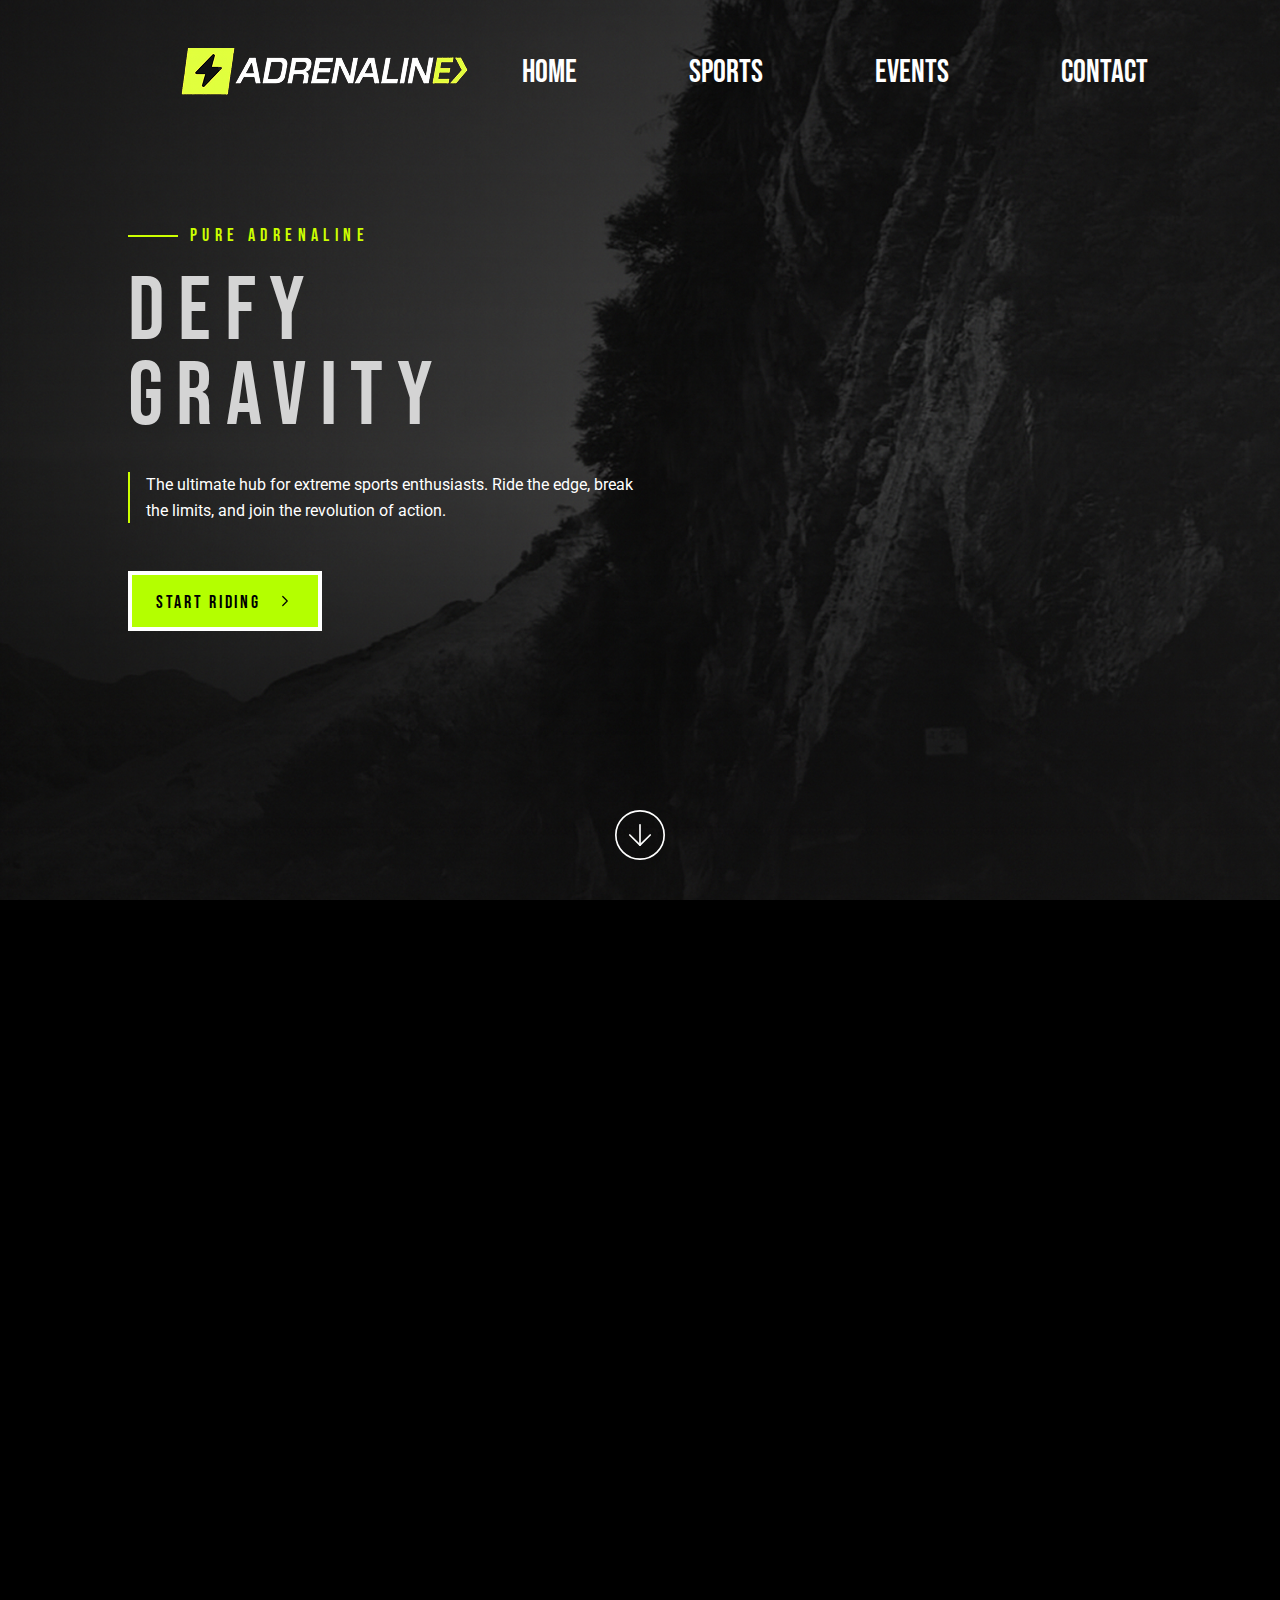
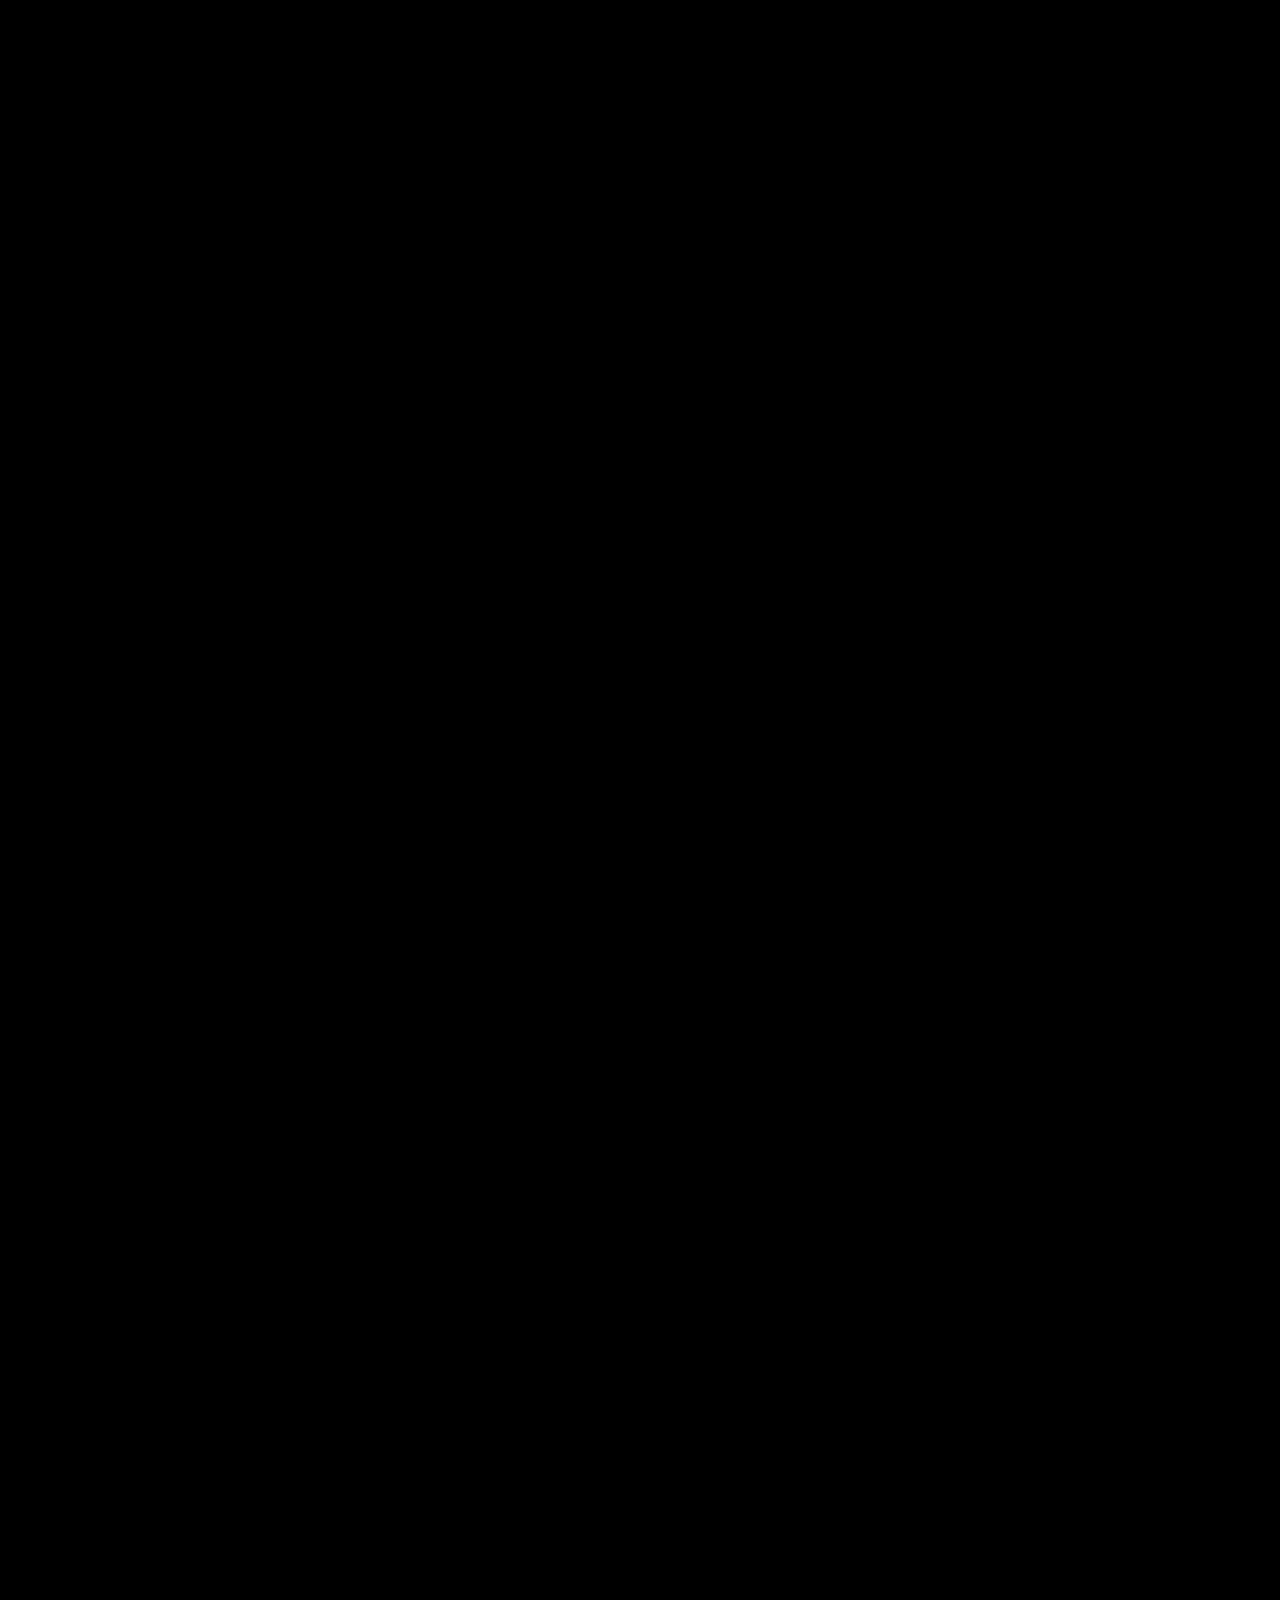
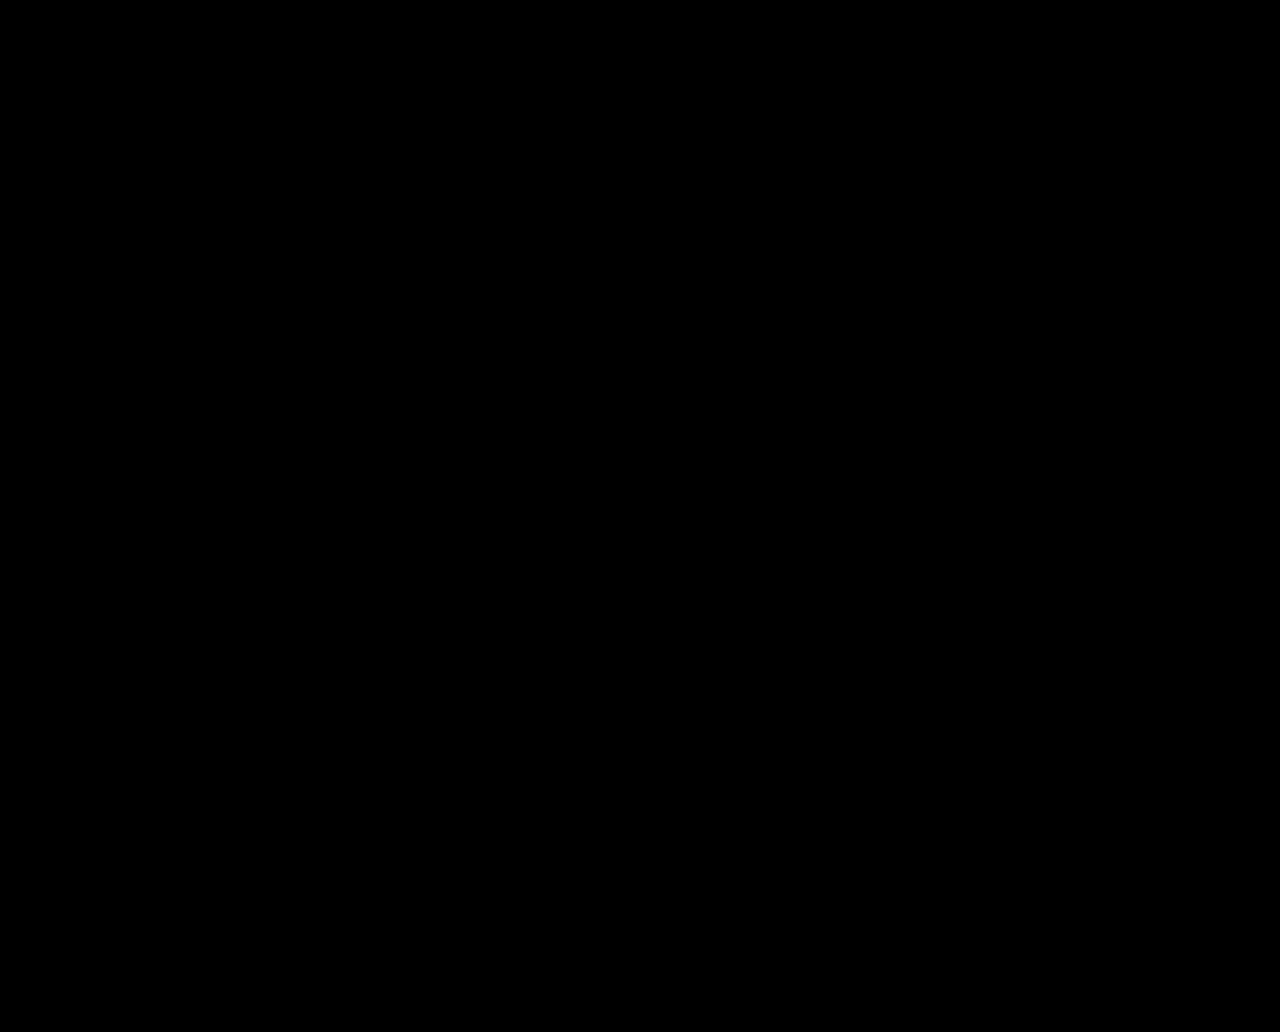
<file: index.html>
<!DOCTYPE html>
<html lang="en">

<head>
    <meta charset="UTF-8">
    <meta name="viewport" content="width=device-width, initial-scale=1.0">
    <title>AdrenalinEX</title>
    <link rel="stylesheet" href="index.css">
    <link rel="stylesheet" href="animations.css">
</head>

<body>
    <div class="hero">

        <header>

            <div class="logo">
                <a href="index.html"><img src="assets/img/logo.png"></a>
            </div>

            <nav>
                <div class="navcollapse">
                    <div id="nav-icon" class="">
                        <span></span>
                        <span></span>
                        <span></span>
                        <span></span>
                        <span></span>
                        <span></span>
                    </div>
                </div>

                <div id="menu_on">
                    <ul class="menu_on_nav">
                        <li class="item"><a href="index.html" data-toggle="HOME"><span>HOME</span></a></li>
                        <li class="item"><a href="sports.html" data-toggle="SPORTS"><span>SPORTS</span></a></li>
                        <li class="item"><a href="events.html" data-toggle="EVENTS"><span>EVENTS</span></a></li>
                        <li class="item"><a href="contact.html" data-toggle="CONTACT"><span>CONTACT</span></a></li>
                    </ul>
                </div>
            </nav>
        </header>

        <!-- Inicio Menú Persiana MOBILE-->

        <div class="menu_mobile">
            <div class="logo-m">
                <img src="assets/img/logo.png">
            </div>
            <ul id="menu_mobile_nav">
                <li class="item"><a href="index.html" data-toggle="HOME"><span>HOME</span></a></li>
                <li class="item"><a href="sports.html" data-toggle="SPORTS"><span>SPORTS</span></a></li>
                <li class="item"><a href="events.html" data-toggle="EVENTS"><span>EVENTS</span></a></li>
                <li class="item"><a href="contact.html" data-toggle="CONTACT"><span>CONTACT</span></a></li>
            </ul>
        </div>

        <!-- Fin Menú Persiana MOBILE-->

        <div class="hero-content">
            <div class="hero-content-text">
                <div class="adrenaline">
                    <span></span>
                    <p>PURE ADRENALINE</p>
                </div>
                <div class="title">
                    <p>DEFY GRAVITY</p>
                </div>
                <div class="subtitle">
                    <span></span>
                    <p>The ultimate hub for extreme sports enthusiasts. Ride the edge, break the limits, and join the
                        revolution of action.</p>
                </div>
                <div class="btn">
                    <a href="#">START RIDING</a>
                    <img src="assets/svg/flecha_home_btn.svg">
                </div>
            </div>
        </div>

        <div class="flechaAbajo">
            <img src="assets/svg/flecha_home_hero.svg">
        </div>
    </div>

    <section class="mission">
        <div class="title">
            <p>OUR</p>
            <p class="mission-green">MISSION</p>
        </div>
        <p class="subtitle">We exists to fuel the fire of the extreme sports culture</p>
        <span></span>
        <div class="mission-content">
            <div class="left">
                <p class="principal"><strong>AdrenalineEX</strong> is more than just a website; it’s a digital arena
                    for those who live on the edge. Our purpose is singular: to showcase the raw power of extreme
                    sports, inspire the text generation of athletes, and provide the critical resources needed to
                    push boundaries safely</p>
                <p class="principal">We believe in the unstoppable spirit that drives those who refuse to fear the
                    unknown. That’s why every corner of our platform is built to help you train smarter, explore new
                    limits, and uncover the true meaning of adrenaline. Here, you won’t just find information —
                    you’ll find the fuel for your next breakthrough.</p>
                <p class="secondary">Whether you're dropping into a half-pipe, conquering an urban parkour line, or
                    chasing the perfect wave, we are building the definitive community for action-packed lifestyles.
                </p>

                <div class="cards">
                    <div class="card card1">
                        <img src="assets/svg/fire_home.svg">
                        <p class="card-title">IGNITE</p>
                        <p class="card-subtitle">Inspiring athletes to reach new heights.</p>
                    </div>
                    <div class="card card2">
                        <img src="assets/svg/diana_home.svg">
                        <p class="card-title">EDUCATE</p>
                        <p class="card-subtitle">Resources, tutorials, and safety guides.</p>
                    </div>
                    <div class="card card3">
                        <img src="assets/svg/co_home.svg">
                        <p class="card-title">UNITE</p>
                        <p class="card-subtitle">Connecting the global X-Sports tribe.</p>
                    </div>
                </div>
            </div>
            <div class="right">
                <img class="foto1" src="assets/img/mission1_home.jpg">
                <img class="foto2" src="assets/img/mission2_home.jpg">
            </div>
        </div>
    </section>

    <section class="vault">
        <p class="subtitle">DISCOVER THE CONTENT</p>
        <h2 class="title">INSIDE THE VAULT</h2>
        <p class="text">
            Dive into a curated ecosystem of extreme content. From the latest industry news
            to deep-dives on technique
        </p>

        <div class="cards">
            <article class="card card1">
                <img class="card-img" src="assets/img/card1_hero.jpg" alt="">
                <div class="card-content">
                    <h3 class="card-title">EVENTS & COMPS</h3>
                    <p class="card-text">
                        Global schedules for X-Games, Street League, and local undergrounds jams.
                    </p>

                    <div class="explore">
                        <span>EXPLORE</span>
                        <img src="assets/svg/flecha_home_verde.svg" alt="">
                    </div>
                </div>
            </article>

            <article class="card card2">
                <img class="card-img" src="assets/img/card2_hero.jpg" alt="">
                <div class="card-content">
                    <h3 class="card-title">GEAR REVIEWS</h3>
                    <p class="card-text">
                        Unbiased stress-test on the latest decks, wetsuits and protective armour.
                    </p>

                    <div class="explore">
                        <span>EXPLORE</span>
                        <img src="assets/svg/flecha_home_azul.svg" alt="">
                    </div>
                </div>
            </article>

            <article class="card card3">
                <img class="card-img" src="assets/img/card3_hero.jpg" alt="">
                <div class="card-content">
                    <h3 class="card-title">PRO TUTORIALS</h3>
                    <p class="card-text">
                        Step-by-step trick guides and safety protocols from the pros.
                    </p>

                    <div class="explore">
                        <span>EXPLORE</span>
                        <img src="assets/svg/flecha_home_rosa.svg" alt="">
                    </div>
                </div>
            </article>

            <article class="card card4">
                <img class="card-img" src="assets/img/card4_hero.jpg" alt="">
                <div class="card-content">
                    <h3 class="card-title">SAFETY FIRST</h3>
                    <p class="card-text">
                        Comprehensive guides on injury prevention and recovery from the pros.
                    </p>

                    <div class="explore">
                        <span>EXPLORE</span>
                        <img src="assets/svg/flecha_home_amarillo.svg" alt="">
                    </div>
                </div>
            </article>
        </div>

        <div class="btn">
            <a href="sports.html">VIEW THE SPORTS</a>
        </div>
    </section>

    <section class="drop">
        <h2 class="title">NEVER MISS THE DROP</h2>

        <p class="text">
            Sign up for exclusive access to events, limited gear drops, and
            stories from the field.
        </p>

        <div class="email">
            <p>ENTER YOUR EMAIL...</p>
            <div class="img">
                <img src="assets/svg/flecha_derecha.svg" alt="">
            </div>
        </div>

    </section>

    <footer>
        <div class="left">
            <img src="assets/img/logo.png" alt="">
            <p>Whether you're dropping into a half-pipe, conquering an urban parkour line, or chasing the perfect wave, we are building the definitive community for action-packed lifestyles.</p>
        </div>

        <div class="center">
            <p class="title">EXPLORE</p>
            <div class="divpages">
                <a href="index.html" class="pages">HOME</a>
                <a href="sports.html" class="pages">SPORTS</a>
                <a href="events.html" class="pages">EVENTS</a>
                <a href="contact.html" class="pages">CONTACT</a>
            </div>
        </div>

        <div class="right">
            <p class="title">CONNECT</p>
            <div class="redes">            
                <img src="assets/svg/Insta.svg" alt="">
                <img src="assets/svg/Twitter.svg" alt="">
                <img src="assets/svg/Facebook.svg" alt="">
                <img src="assets/svg/Youtube.svg" alt="">
            </div>
            <p class="text">© 2025 AdrenalinEX Inc. All rigths reserved</p>
        </div>
    </footer>

    <script src="assets/js/burger.js"></script>


</body>

</html>
</file>
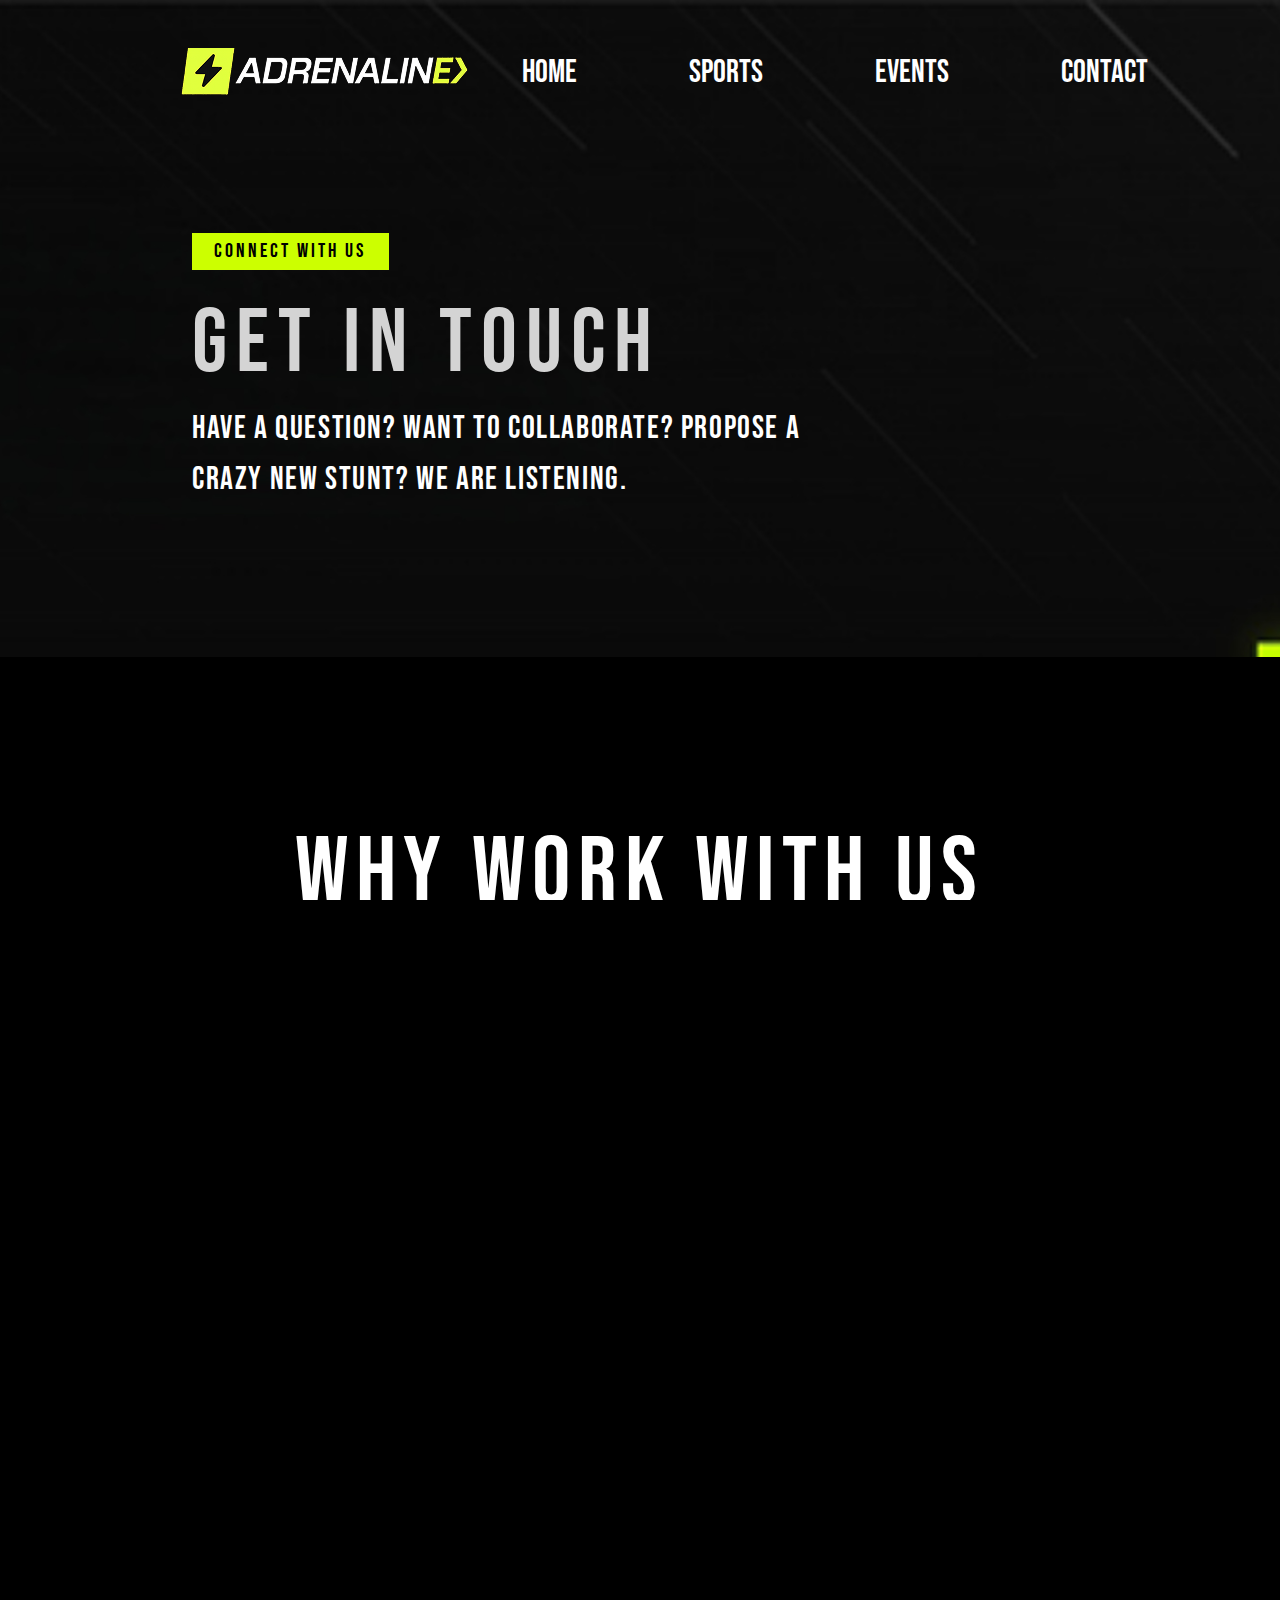
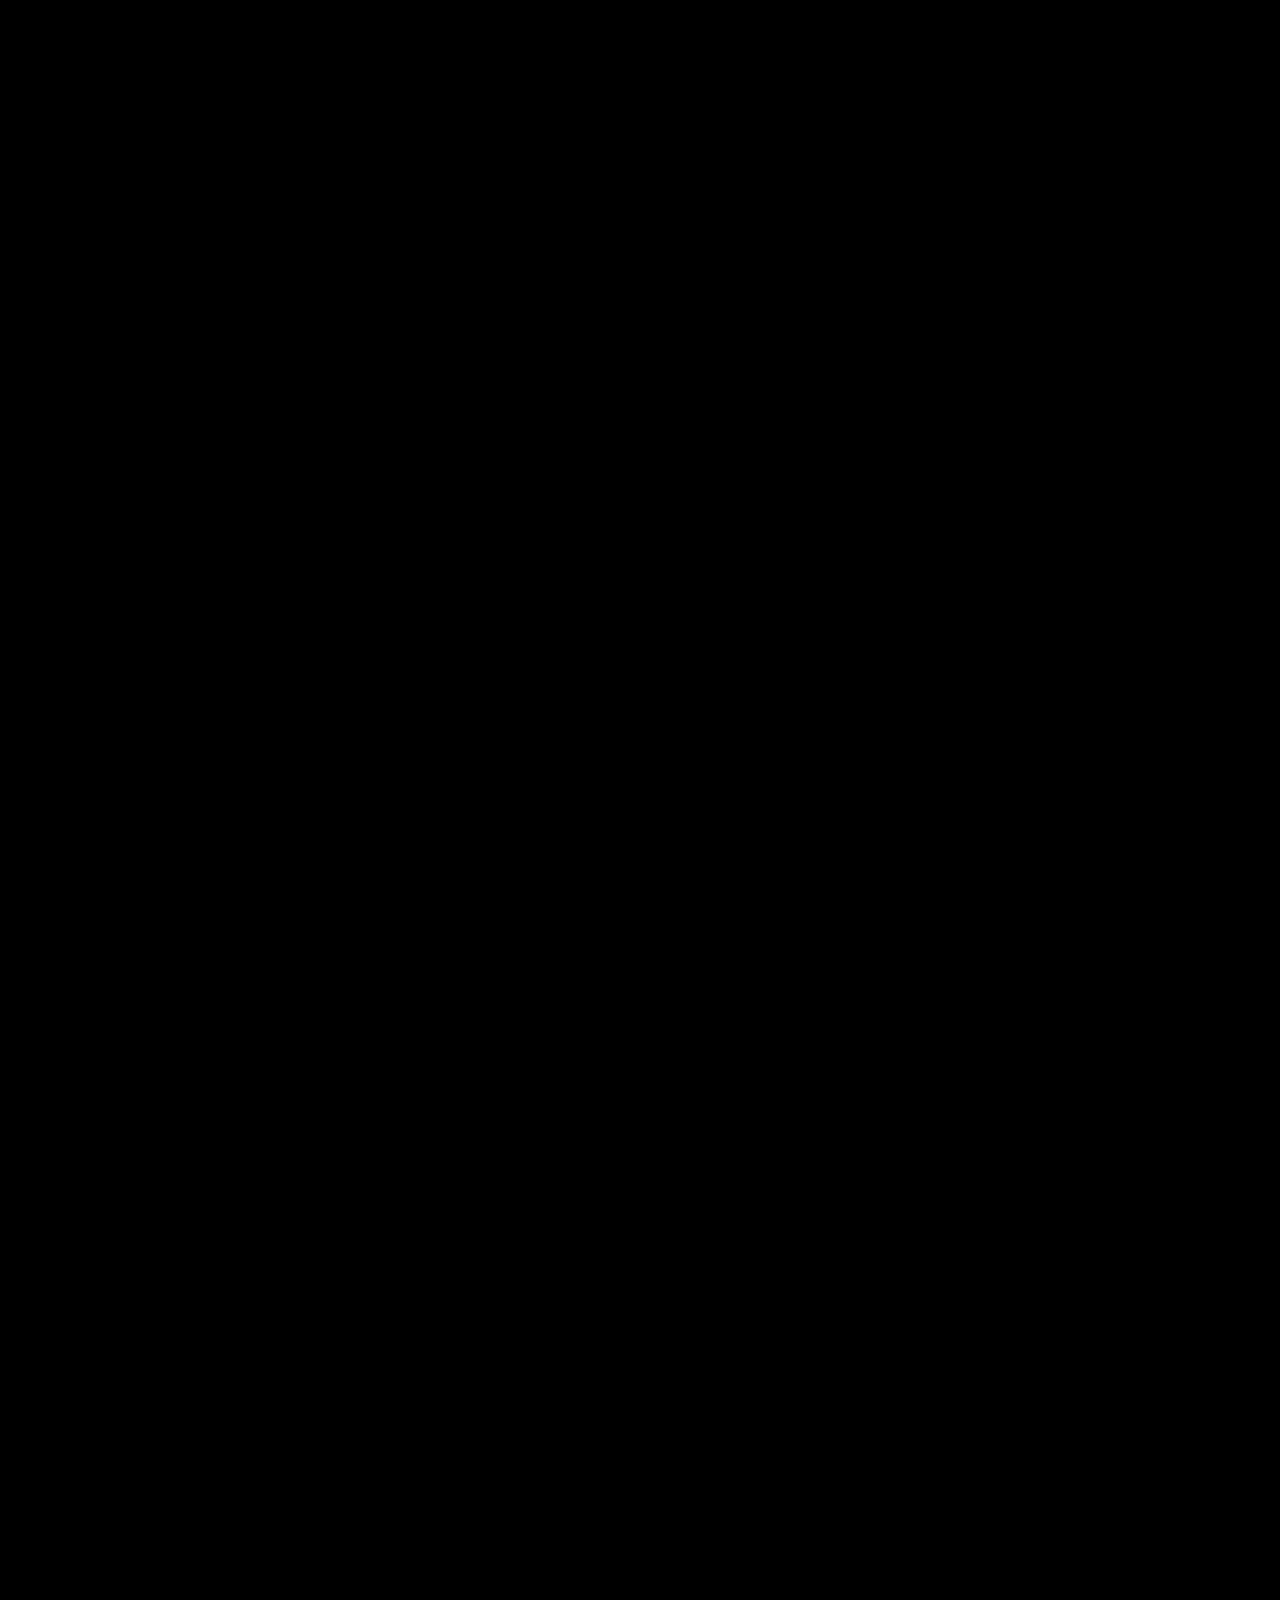
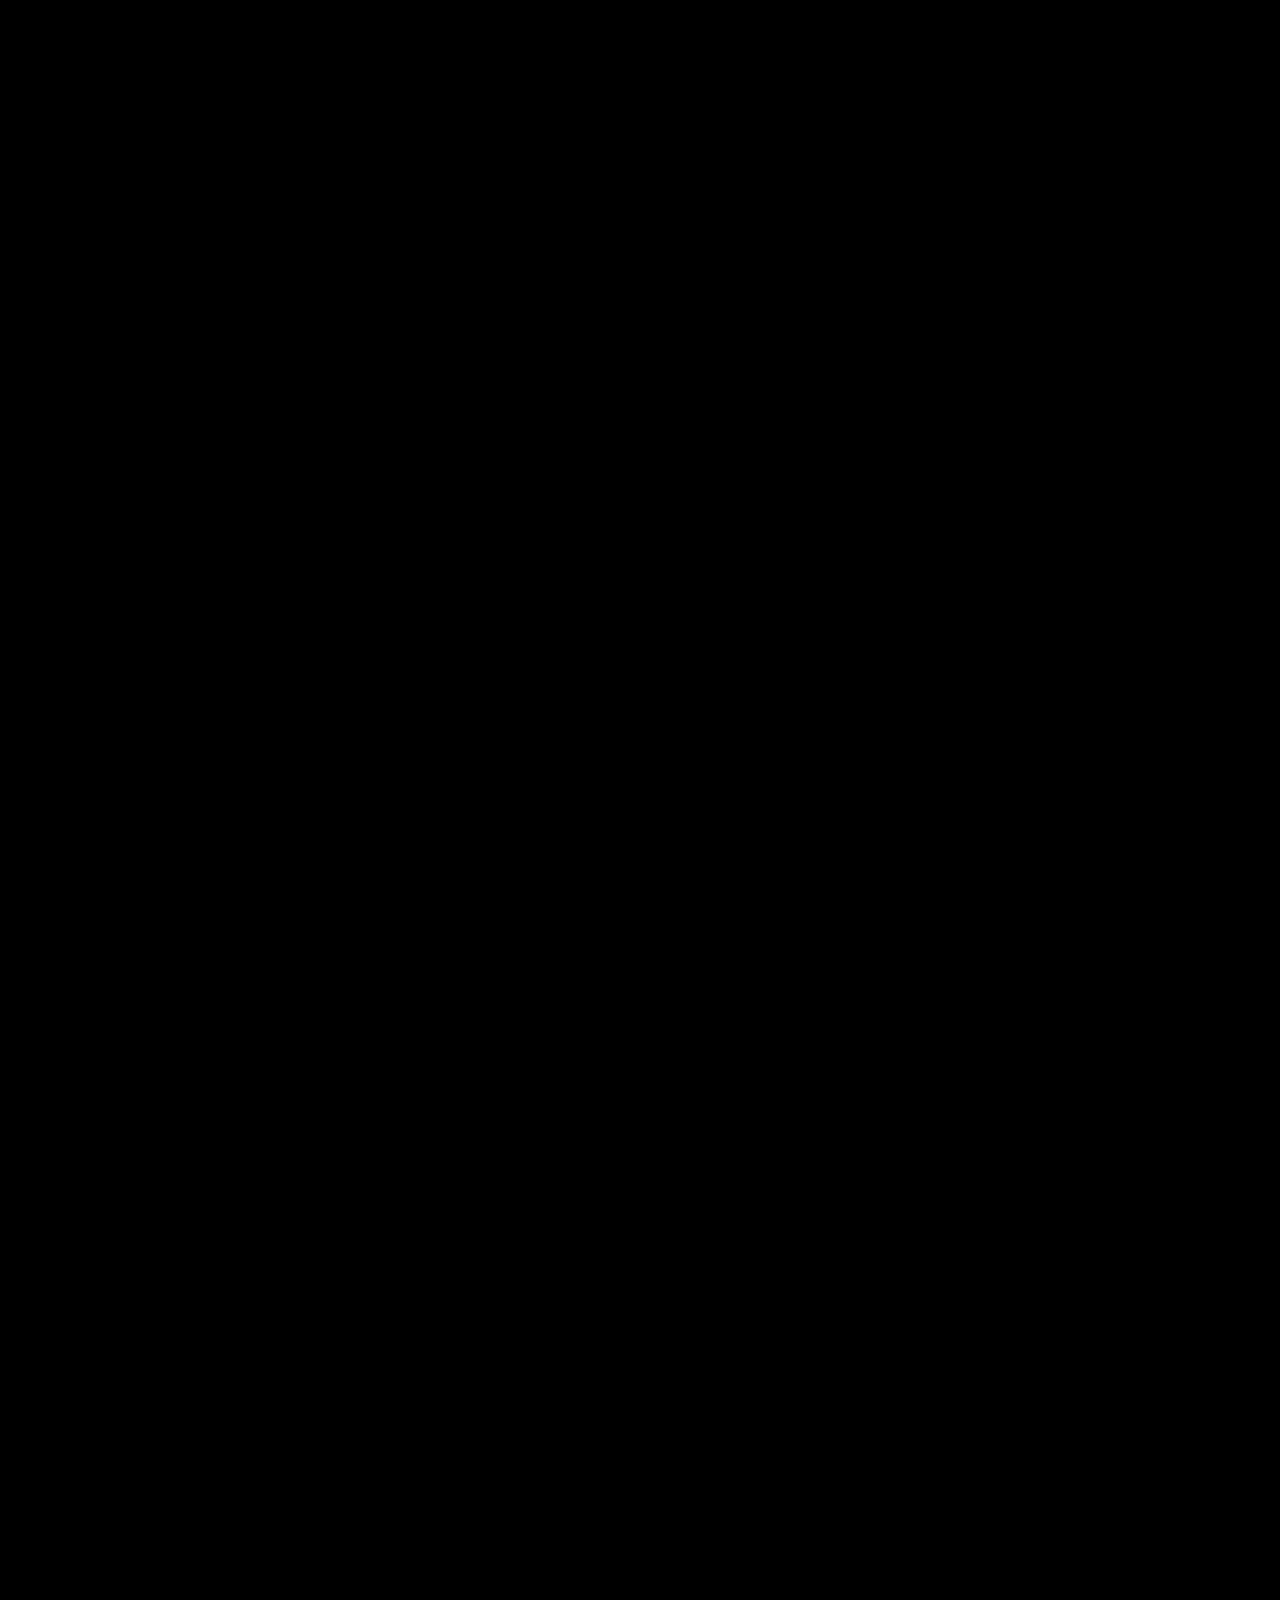
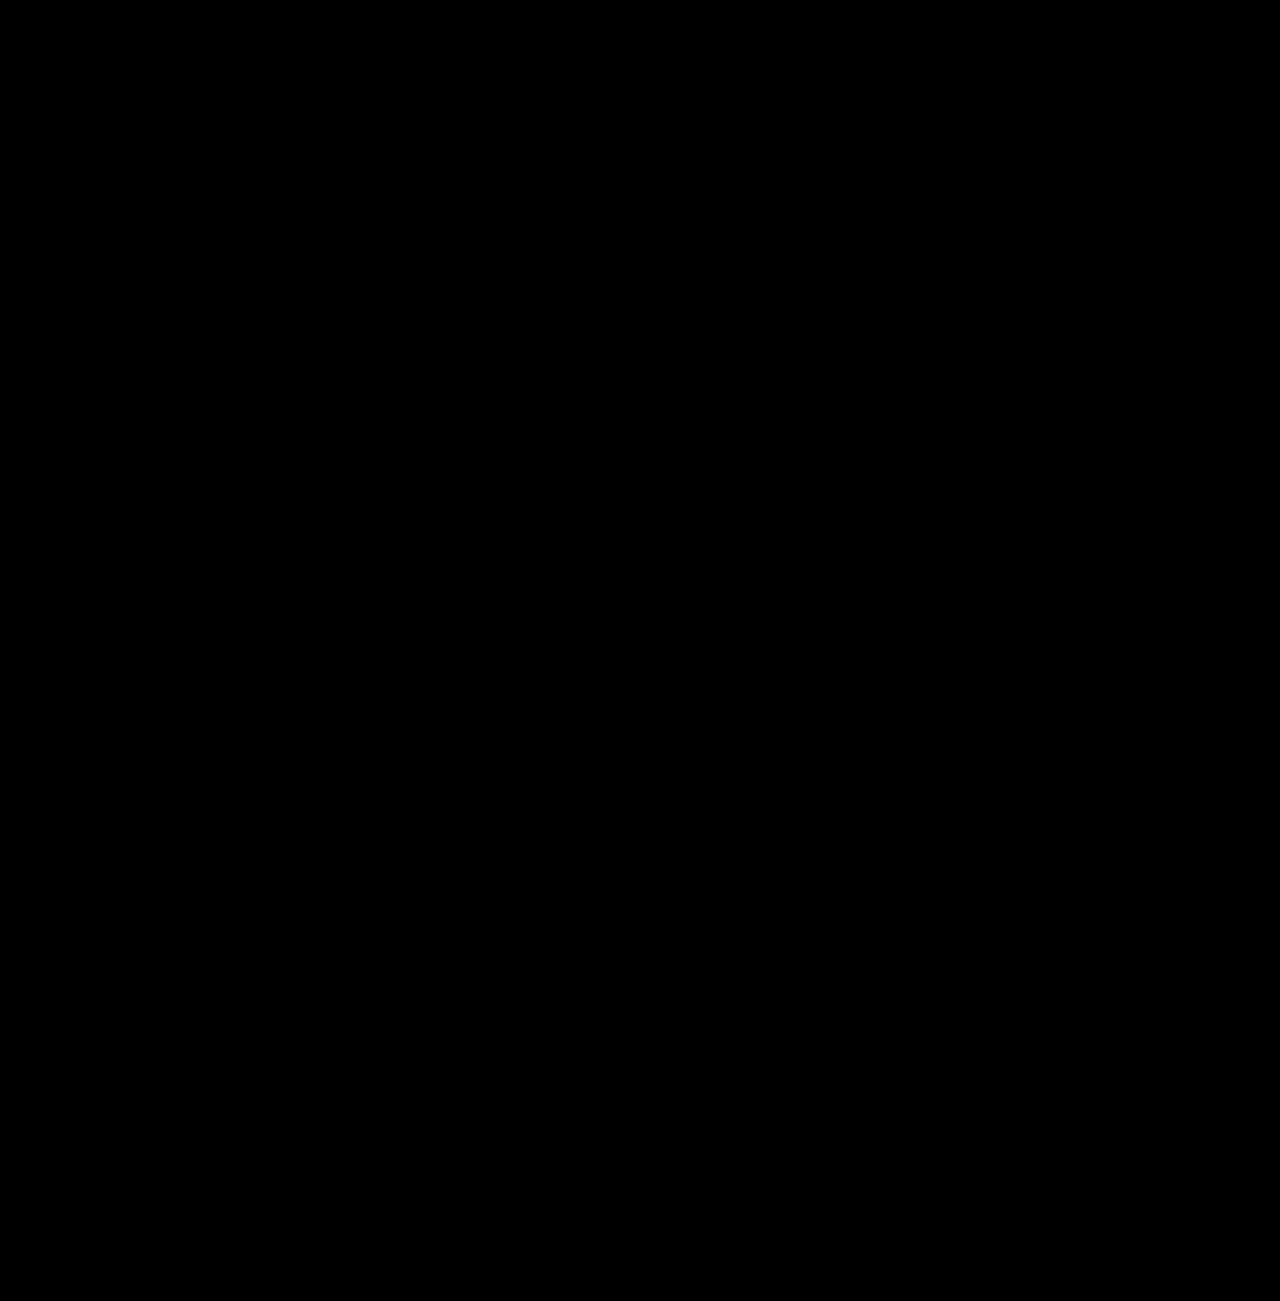
<file: contact.html>
<!DOCTYPE html>
<html lang="en">

<head>
    <meta charset="UTF-8">
    <meta name="viewport" content="width=device-width, initial-scale=1.0">
    <title>AdrenalinEX</title>
    <link rel="stylesheet" href="contact.css">
    <link rel="stylesheet" href="animations.css">
</head>

<body>
    <div class="hero">

        <header>

            <div class="logo">
                <a href="index.html"><img src="assets/img/logo.png"></a>
            </div>

            <nav>
                <div class="navcollapse">
                    <div id="nav-icon" class="">
                        <span></span>
                        <span></span>
                        <span></span>
                        <span></span>
                        <span></span>
                        <span></span>
                    </div>
                </div>

                <div id="menu_on">
                    <ul class="menu_on_nav">
                        <li class="item"><a href="index.html" data-toggle="HOME"><span>HOME</span></a></li>
                        <li class="item"><a href="sports.html" data-toggle="SPORTS"><span>SPORTS</span></a></li>
                        <li class="item"><a href="events.html" data-toggle="EVENTS"><span>EVENTS</span></a></li>
                        <li class="item"><a href="contact.html" data-toggle="CONTACT"><span>CONTACT</span></a></li>
                    </ul>
                </div>
            </nav>
        </header>

        <!-- Inicio Menú Persiana MOBILE-->

        <div class="menu_mobile">
            <div class="logo-m">
                <img src="assets/img/logo.png">
            </div>
            <ul id="menu_mobile_nav">
                <li class="item"><a href="index.html" data-toggle="HOME"><span>HOME</span></a></li>
                <li class="item"><a href="team.html" data-toggle="TEAM"><span>SPORTS</span></a></li>
                <li class="item"><a href="menu.html" data-toggle="MENU"><span>EVENTS</span></a></li>
                <li class="item"><a href="contact.html" data-toggle="CONTACT"><span>CONTACT</span></a></li>
            </ul>
        </div>

        <!-- Fin Menú Persiana MOBILE-->

        <div class="hero-content">
            <div class="hero-content-text">
                <p class="recuadro">CONNECT WITH US</p>
                <p class="title">GET IN TOUCH</p>
                <span></span>
                <p class="subtitle">Have a question? Want to collaborate? Propose a crazy new stunt? We are listening.
                </p>
            </div>
        </div>
    </div>

    <section class="work">
        <p class="title">WHY WORK WITH US</p>
        <p class="subtitle">Connect your brand with adrenaline-fueled sports and our passionate audience.</p>
        <span></span>

        <div class="cards">
            <div class="card card1">
                <div class="content">
                    <img class="icon" src="assets/svg/red.svg">
                    <p class="card-title">BRAND PARTNERSHIP</p>
                    <p class="card-subtitle">Connect your brand with fueled sports and our passionate audience.</p>
                </div>
                <div class="flecha">
                    <img src="assets/svg/flecha_der_verde.svg">
                </div>
            </div>
            <div class="card card2">
                <div class="content">
                    <img class="icon" src="assets/svg/manos.svg">
                    <p class="card-title">AUTHENTIC CULTURE</p>
                    <p class="card-subtitle">Support top extreme sports athletes and showcase your brand.</p>
                </div>
                <div class="flecha">
                    <img src="assets/svg/flecha_der_verde.svg">
                </div>
            </div>
            <div class="card card3">
                <div class="content">
                    <img src="assets/svg/camara.svg">
                    <p class="card-title">MEDIA PRODUCTION</p>
                    <p class="card-subtitle">Get your event featured and promoted with thrilling media coverage.</p>
                </div>
                <div class="flecha">
                    <img src="assets/svg/flecha_der_verde.svg">
                </div>
            </div>
            <div class="card card4">
                <div class="content">
                    <img src="assets/svg/rayo.svg">
                    <p class="card-title">COMMUNITY-DRIVEN</p>
                    <p class="card-subtitle">Build meaningful connections through a passionate community that drives
                        loyalty.</p>
                </div>
                <div class="flecha">
                    <img src="assets/svg/flecha_der_verde.svg">
                </div>
            </div>
        </div>
    </section>

    <section class="form">
        <div class="contact">
            <p class="title">CONTACT CHANNELS</p>
            <div class="general">
                <img src="assets/svg/comment.svg">
                <div class="text">
                    <p class="title">GENERAL INQUIRIES</p>
                    <p class="subtitle">For questions about events, tickets, or merchandise.</p>
                    <p class="email">info@adrenalinex.com</p>
                </div>
            </div>
            <div class="collaborations">
                <img src="assets/svg/email.svg">
                <div class="text">
                    <p class="title">COLLABORATIONS</p>
                    <p class="subtitle">Sponsorships, partnerships, and media features.</p>
                    <p class="email">partners@adrenalinex.com</p>
                </div>
            </div>
            <div class="headquarters">
                <img src="assets/svg/localitation.svg">
                <div class="text">
                    <p class="title">HEADQUARTERS</p>
                    <div class="subtitle">
                        <p>X-Sports Basecamp.</p>
                        <p>88 Extreme Blvd, Suite 400.</p>
                        <p>Los Angeles, CA 90012</p>
                    </div>
                </div>
            </div>
            <span></span>
            <div class="subtitle-redes">
                <img src="assets/svg/share.svg">
                <p class="title">FOLLOW THE ACTION</p>
            </div>
            <div class="redes">
                <p class="insta">INSTAGRAM</p>
                <p class="twitter">TWITTER</p>
                <p class="youtube">YOUTUBE</p>
                <p class="tiktok">TIKTOK</p>
            </div>
        </div>
        <div class="form-contact">
            <p class="title">SEND A MESSAGE</p>
            <div class="form-content">
                <div class="name">
                    <p class="title">NAME</p>
                    <input type="text" placeholder="Your full name...">
                </div>
                <div class="email">
                    <p class="title">EMAIL</p>
                    <input type="text" placeholder="you@example.com">
                </div>
                <div class="subject">
                    <p class="title">SUBJECT</p>
                    <input type="text" placeholder="What are you thinking?...">
                </div>
                <div class="message">
                    <p class="title">MESSAGE</p>
                    <textarea placeholder="Tell us something..."></textarea>
                </div>
                <button>SEND MESSAGE</button>
            </div>
        </div>
    </section>


    <section class="partners">
        <p class="title">PARTNERS</p>
        <p class="subtitle">
            Connect your brand with adrenaline-fueled sports and our passionate audience. Pro & more.
        </p>

        <div class="marcas">
            <div class="marca"><img src="assets/img/redbull.png" alt="Red Bull"></div>
            <div class="marca"><img src="assets/img/puma.png" alt="Puma"></div>
            <div class="marca"><img src="assets/img/intel.png" alt="Intel"></div>
            <div class="marca"><img src="assets/img/gopro.png" alt="GoPro"></div>
            <div class="marca"><img src="assets/img/rolex.png" alt="Rolex"></div>
            <div class="marca"><img src="assets/img/shell.png" alt="Shell"></div>
            <div class="marca"><img src="assets/img/movistar.png" alt="Movistar"></div>
            <div class="marca"><img src="assets/img/vans.png" alt="Vans"></div>
        </div>
    </section>


    <footer>
        <div class="left">
            <img src="assets/img/logo.png" alt="">
            <p>Whether you're dropping into a half-pipe, conquering an urban parkour line, or chasing the perfect wave,
                we are building the definitive community for action-packed lifestyles.</p>
        </div>

        <div class="center">
            <p class="title">EXPLORE</p>
            <div class="divpages">
                <a href="index.html" class="pages">HOME</a>
                <a href="sports.html" class="pages">SPORTS</a>
                <a href="events.html" class="pages">EVENTS</a>
                <a href="contact.html" class="pages">CONTACT</a>
            </div>
        </div>

        <div class="right">
            <p class="title">CONNECT</p>
            <div class="redes">
                <img src="assets/svg/Insta.svg" alt="">
                <img src="assets/svg/Twitter.svg" alt="">
                <img src="assets/svg/Facebook.svg" alt="">
                <img src="assets/svg/Youtube.svg" alt="">
            </div>
            <p class="text">© 2025 AdrenalinEX Inc. All rigths reserved</p>
        </div>
    </footer>

    <script src="assets/js/burger.js"></script>

</body>

</html>
</file>
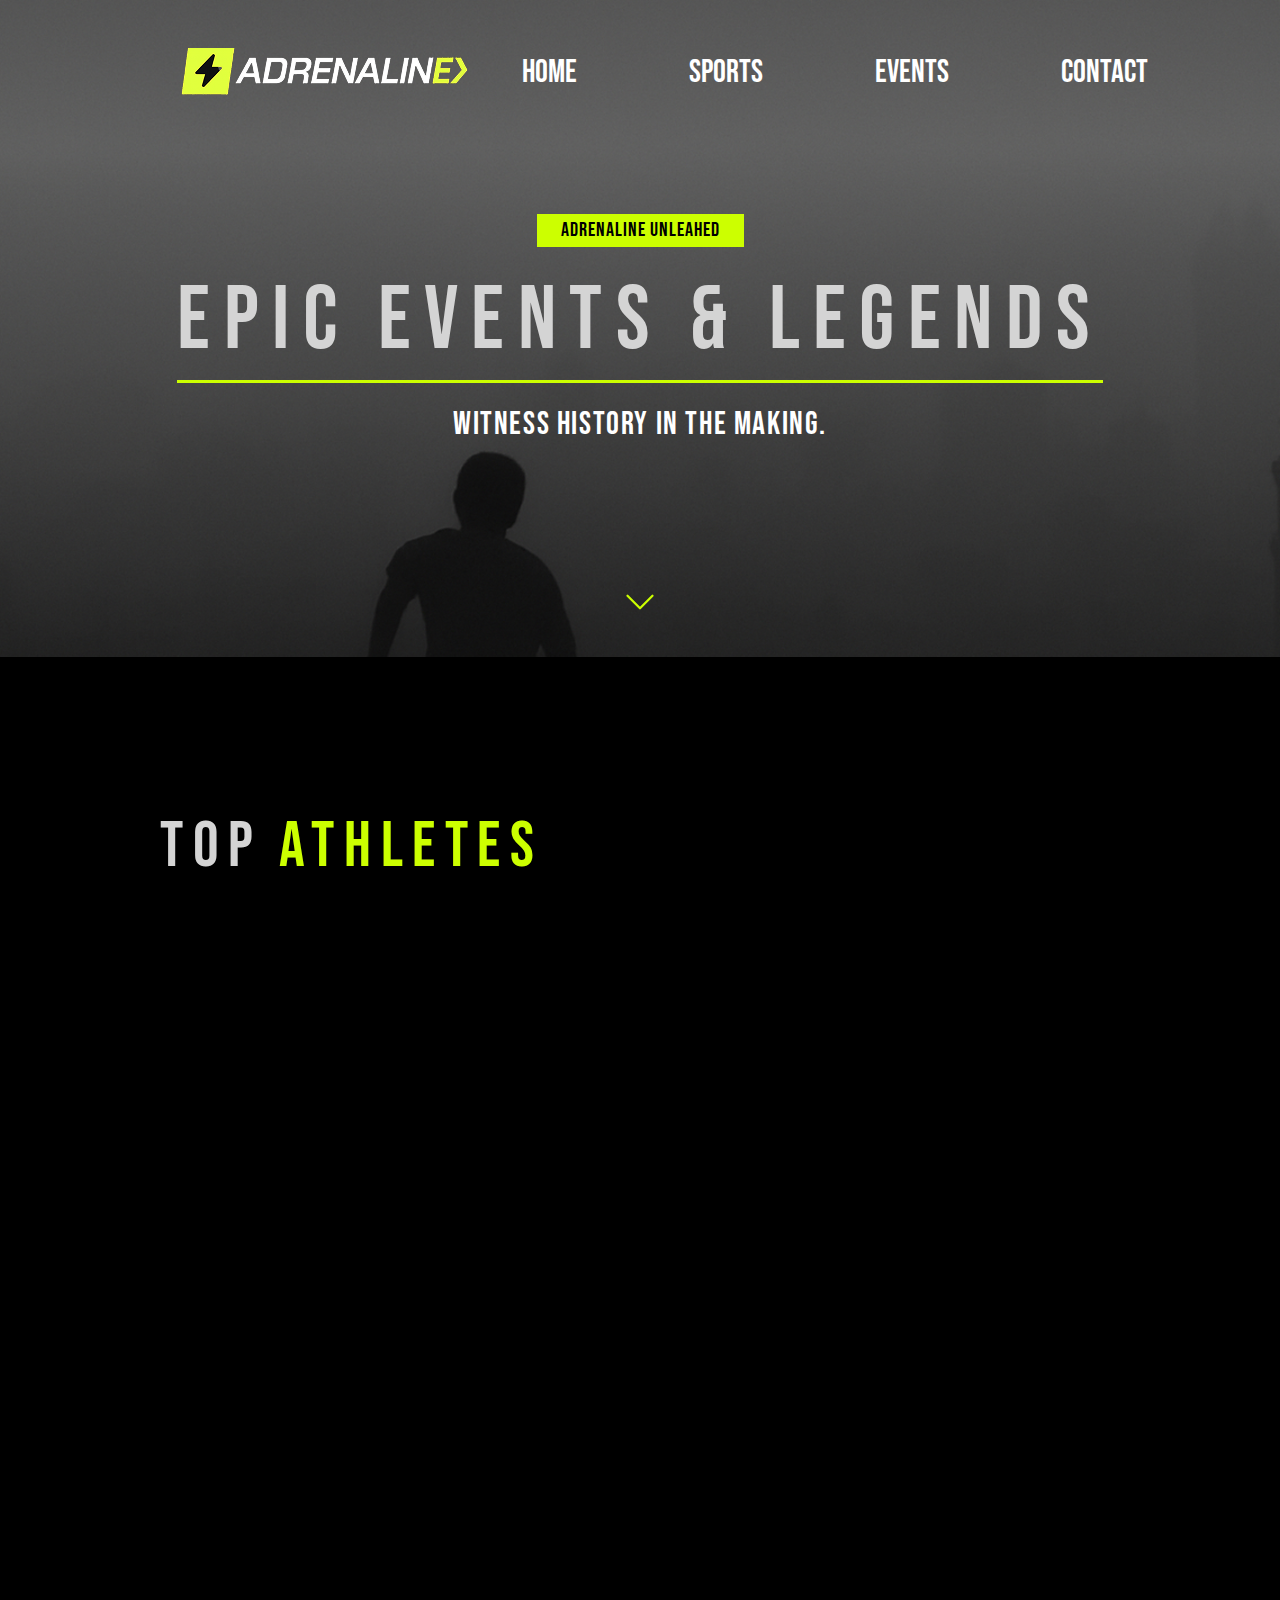
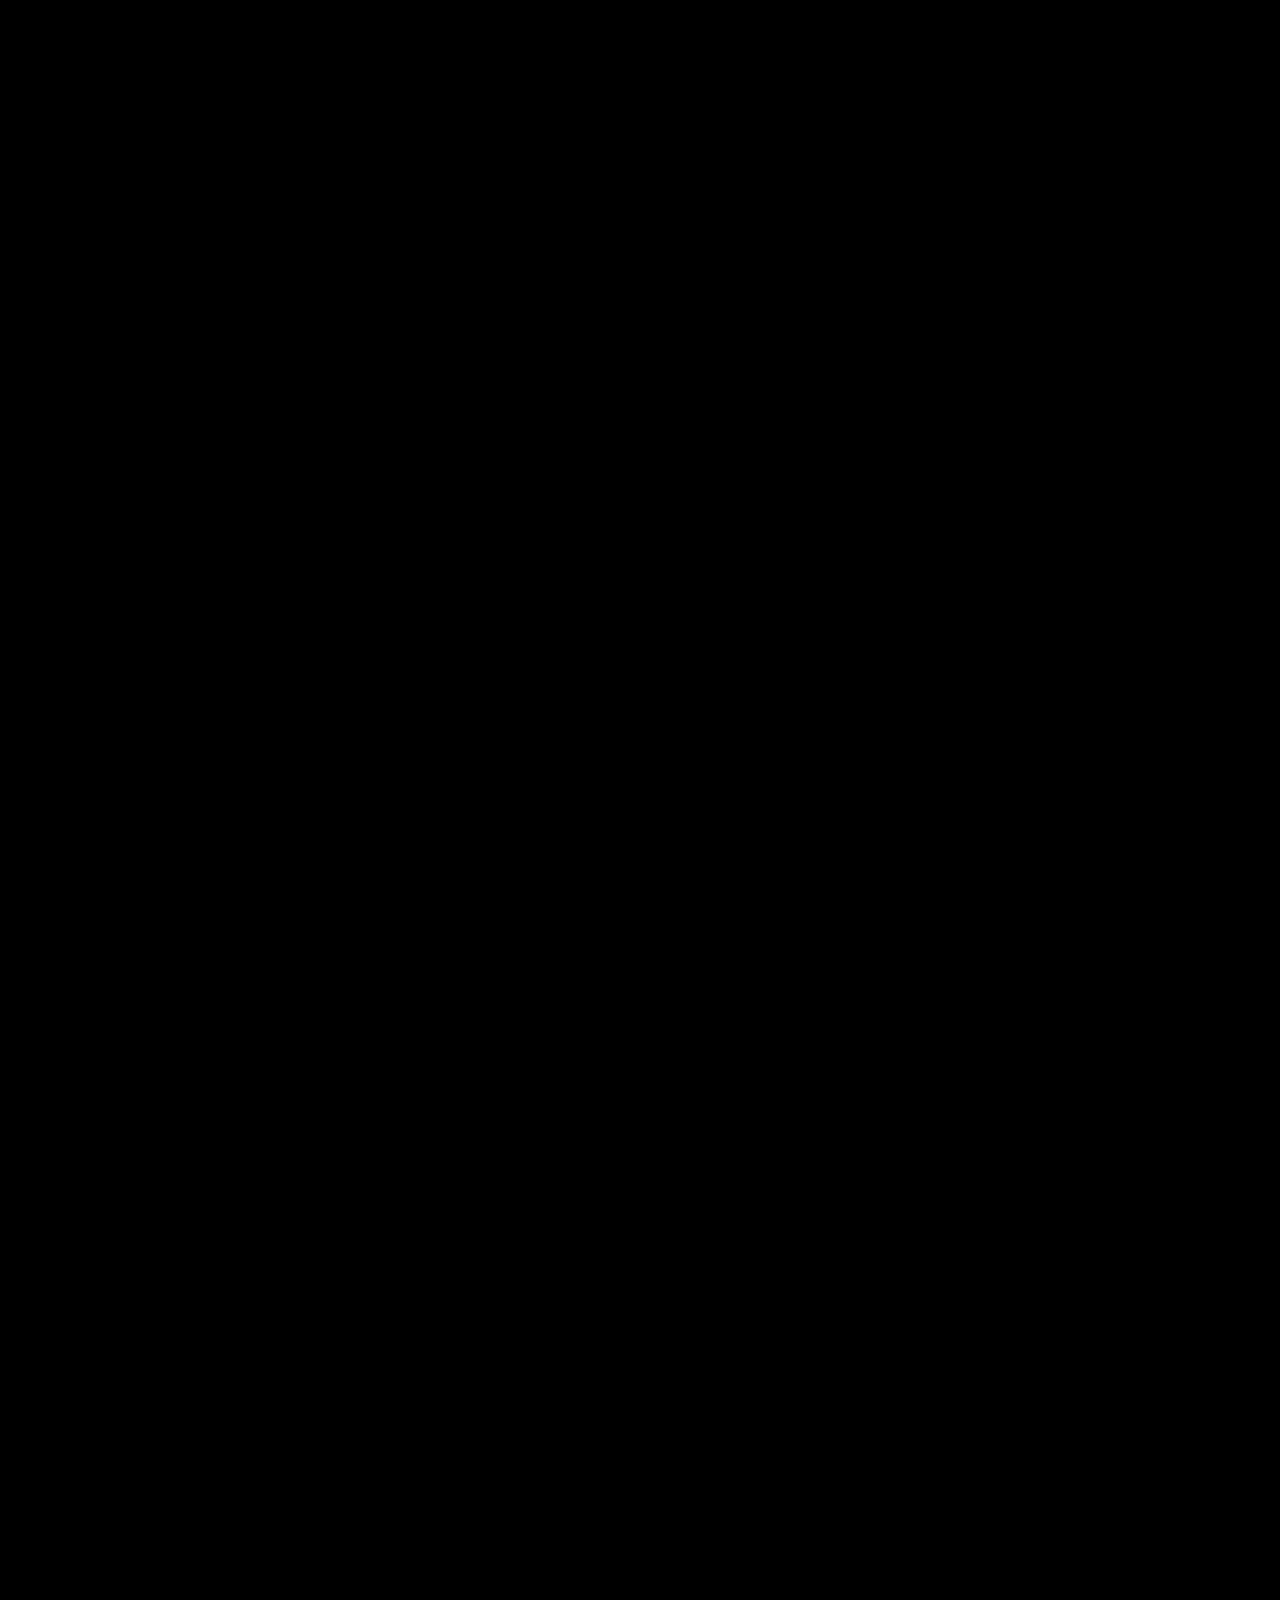
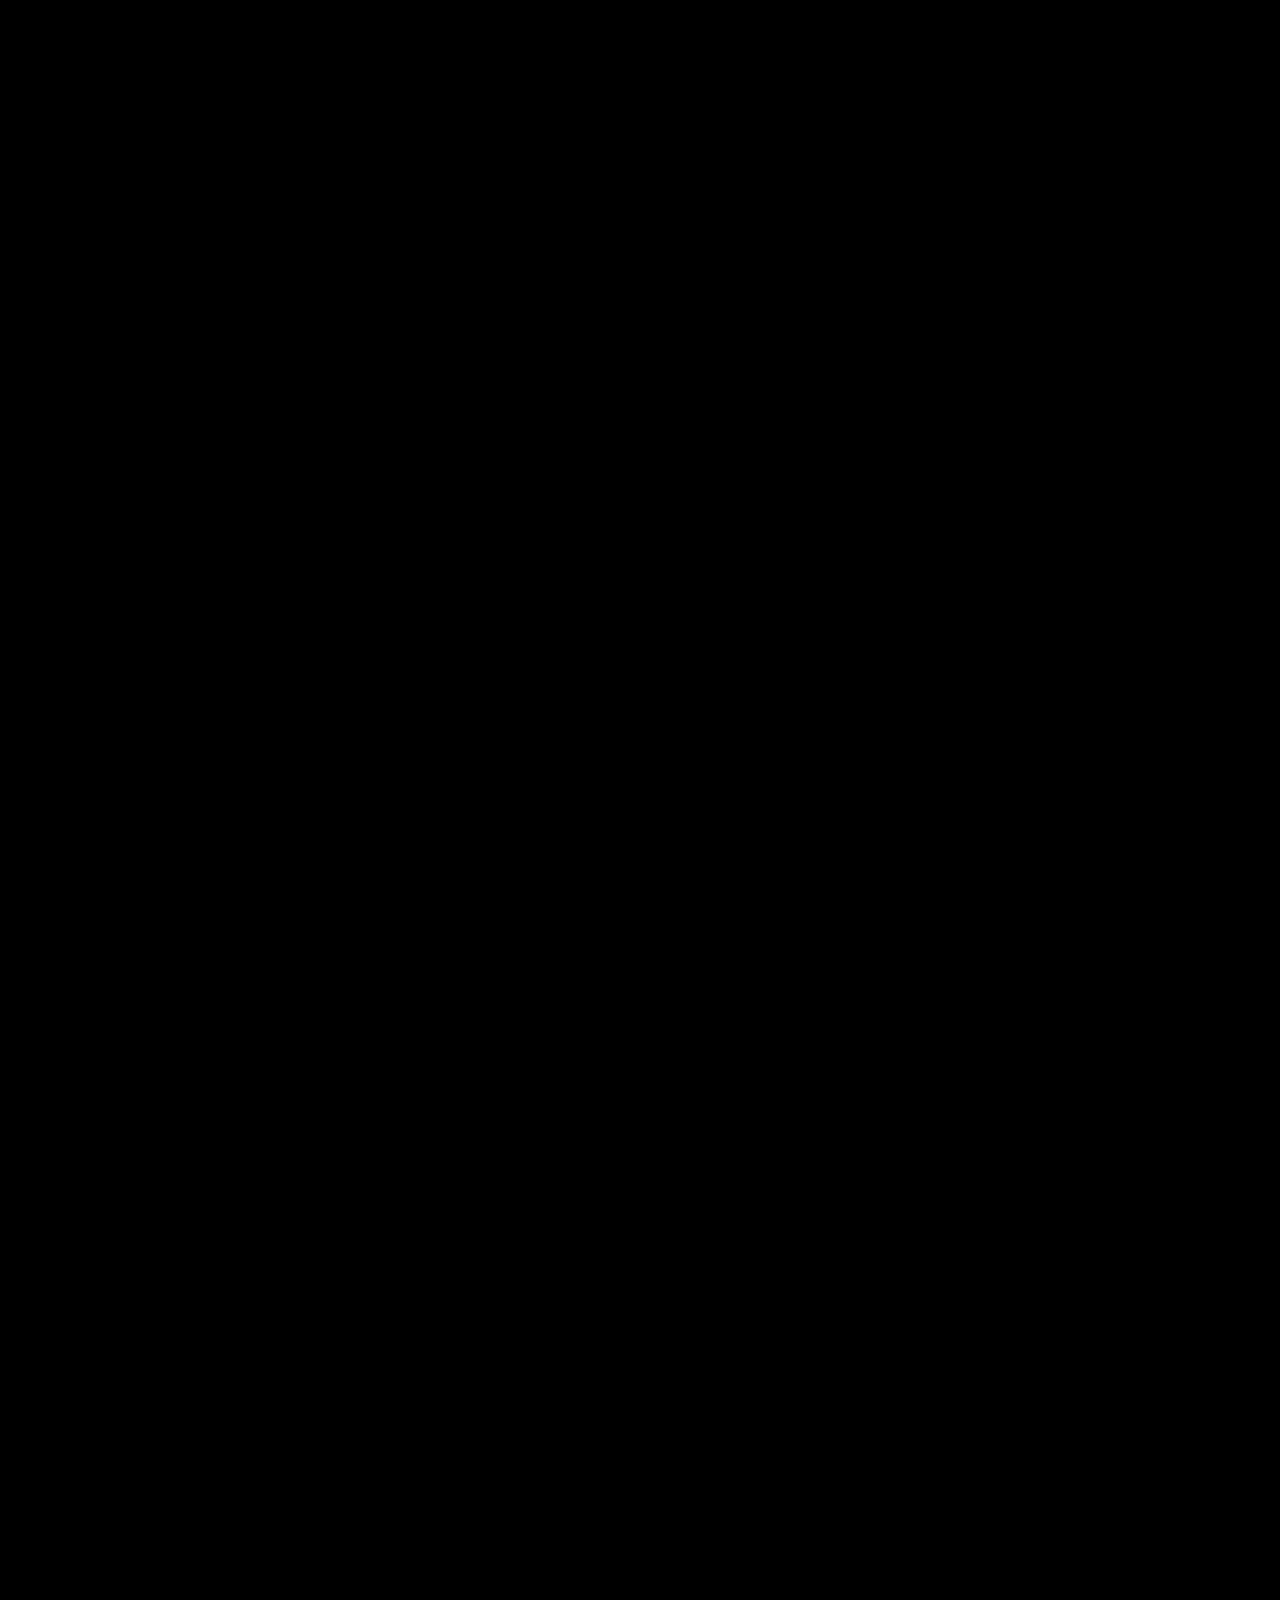
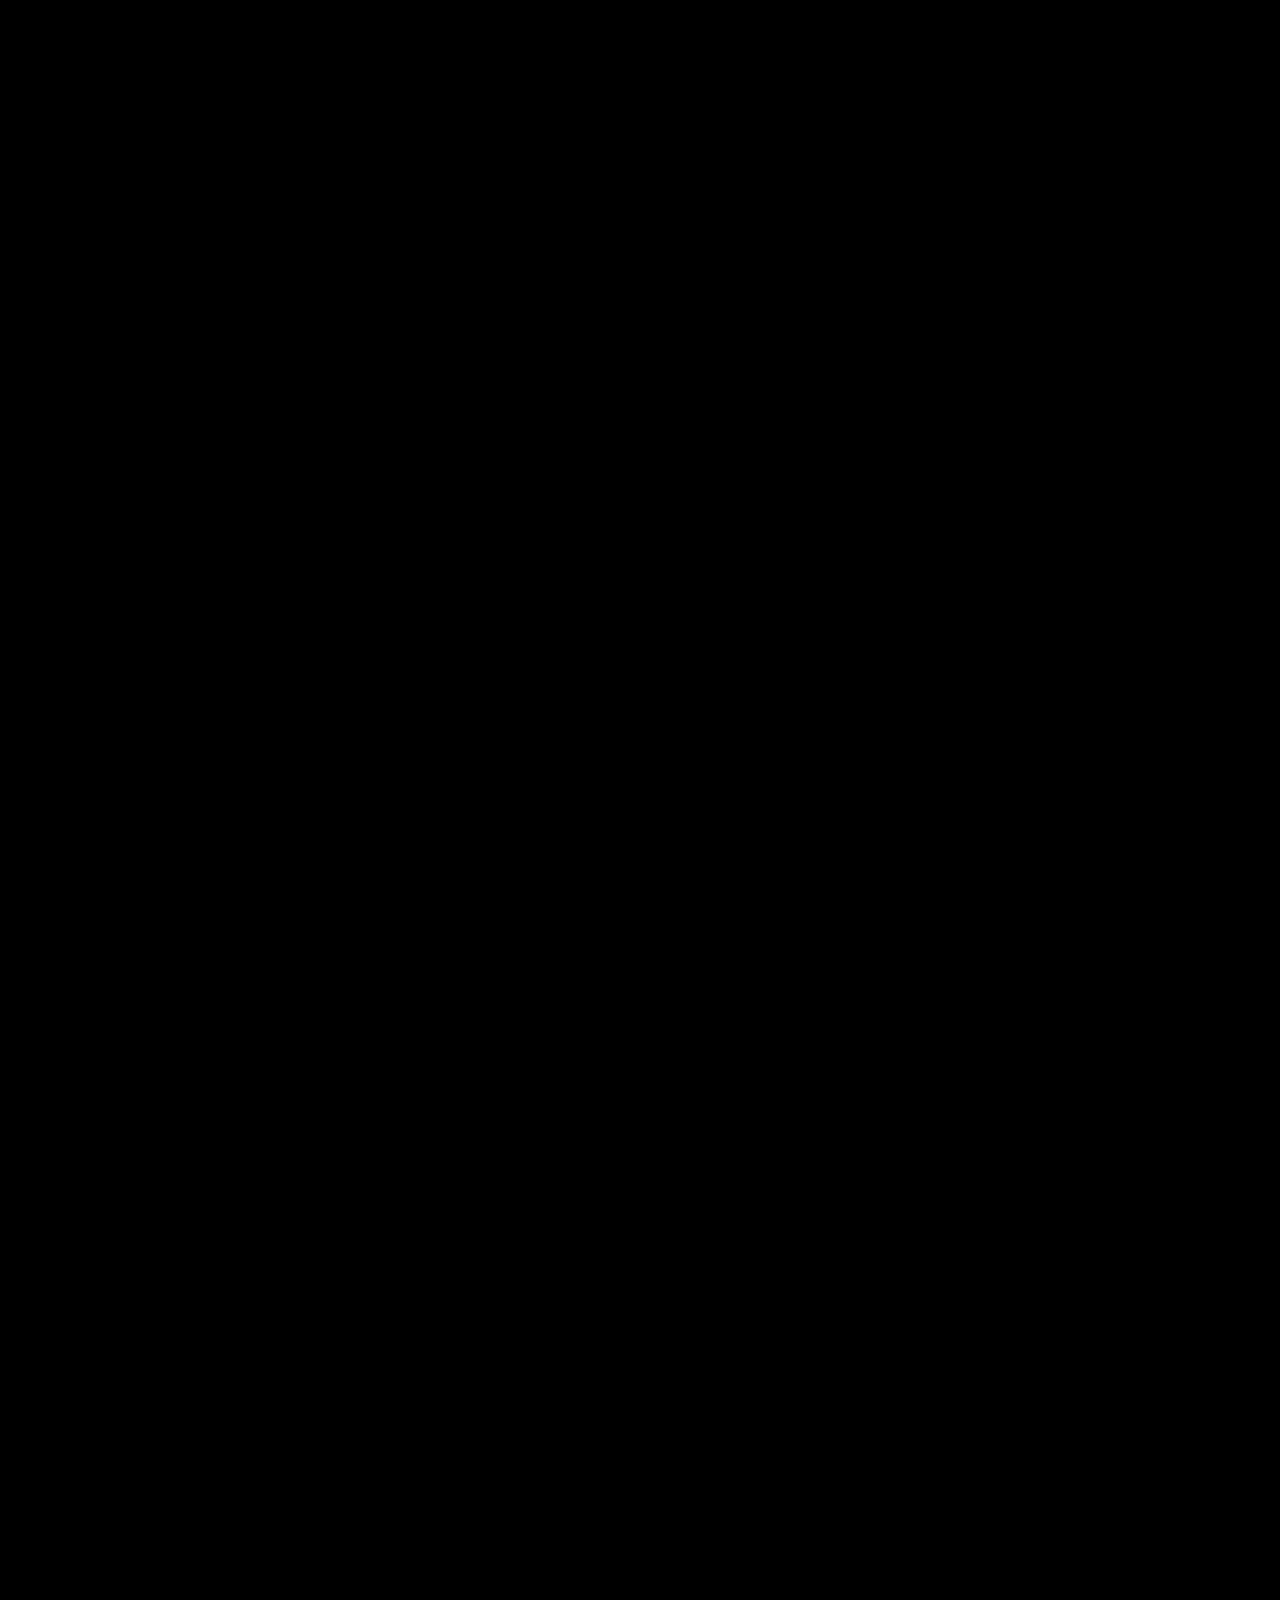
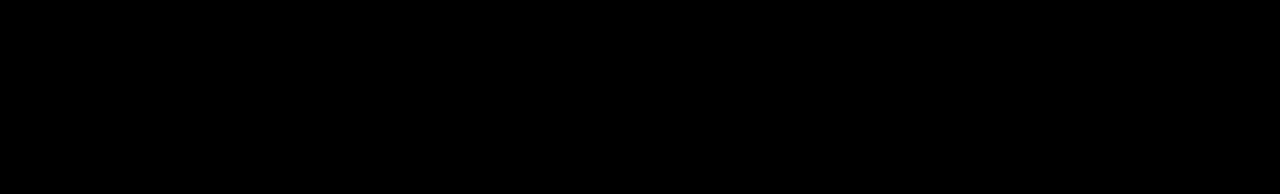
<file: events.html>
<!DOCTYPE html>
<html lang="en">

<head>
    <meta charset="UTF-8">
    <meta name="viewport" content="width=device-width, initial-scale=1.0">
    <title>AdrenalinEX</title>
    <link rel="stylesheet" href="events.css">
    <link rel="stylesheet" href="animations.css">
</head>

<body>
    <div class="hero">

        <header>

            <div class="logo">
                <a href="index.html"><img src="assets/img/logo.png"></a>
            </div>

            <nav>
                <div class="navcollapse">
                    <div id="nav-icon" class="">
                        <span></span>
                        <span></span>
                        <span></span>
                        <span></span>
                        <span></span>
                        <span></span>
                    </div>
                </div>

                <div id="menu_on">
                    <ul class="menu_on_nav">
                        <li class="item"><a href="index.html" data-toggle="HOME"><span>HOME</span></a></li>
                        <li class="item"><a href="sports.html" data-toggle="SPORTS"><span>SPORTS</span></a></li>
                        <li class="item"><a href="events.html" data-toggle="EVENTS"><span>EVENTS</span></a></li>
                        <li class="item"><a href="contact.html" data-toggle="CONTACT"><span>CONTACT</span></a></li>
                    </ul>
                </div>
            </nav>
        </header>

        <!-- Inicio Menú Persiana MOBILE-->

        <div class="menu_mobile">
            <div class="logo-m">
                <img src="assets/img/logo.png">
            </div>
            <ul id="menu_mobile_nav">
                <li class="item"><a href="index.html" data-toggle="HOME"><span>HOME</span></a></li>
                <li class="item"><a href="sports.html" data-toggle="SPORTS"><span>SPORTS</span></a></li>
                <li class="item"><a href="events.html" data-toggle="EVENTS"><span>EVENTS</span></a></li>
                <li class="item"><a href="contact.html" data-toggle="CONTACT"><span>CONTACT</span></a></li>
            </ul>
        </div>

        <!-- Fin Menú Persiana MOBILE-->

        <div class="hero-content">
            <div class="hero-content-text">
                <p class="recuadro">ADRENALINE UNLEAHED</p>
                <p class="title">EPIC EVENTS & LEGENDS</p>
                <span></span>
                <p class="subtitle">Witness history in the making. </p>
            </div>
        </div>

        <div class="flechaAbajo">
            <img src="assets/svg/flecha_abajo_sports.svg">
        </div>
    </div>


    <section class="athletes">
        <div class="title">
            <p>TOP</p>
            <p class="athletes-green">ATHLETES</p>
        </div>
        <span></span>

        <div class="cards">
            <div class="card card1">
                <div class="trophy">
                    <img src="assets/svg/trophy.svg">
                    <p>FREESTYLE MOTOCROSS</p>
                </div>
                <p class="title">TRAVISS PASTRANA</p>
                <p class="subtitle">Explosive motorsports, fearless innovation, and extreme terrain.</p>
                <div class="redes">
                    <img src="assets/svg/Insta.svg">
                    <img src="assets/svg/Twitter.svg">
                    <img src="assets/svg/Facebook.svg">
                </div>
            </div>

            <div class="card card2">
                <div class="trophy">
                    <img src="assets/svg/trophy.svg">
                    <p>STREET SKATEBOARDING</p>
                </div>
                <p class="title">TONY HAWK</p>
                <p class="subtitle">High-flying skateboarding, gravity-defying tricks, and concrete battlegrounds.</p>
                <div class="redes">
                    <img src="assets/svg/Insta.svg">
                    <img src="assets/svg/Twitter.svg">
                    <img src="assets/svg/Facebook.svg">
                </div>
            </div>

            <div class="card card3">
                <div class="trophy">
                    <img src="assets/svg/trophy.svg">
                    <p>BIG WAKE SURFING</p>
                </div>
                <p class="title">STEPHANIE GILMORE</p>
                <p class="subtitle">Powerful surf breaks, flawless style, and relentless waves.</p>
                <div class="redes">
                    <img src="assets/svg/Insta.svg">
                    <img src="assets/svg/Twitter.svg">
                    <img class="fb" src="assets/svg/Facebook.svg">
                </div>
            </div>
        </div>
    </section>



    <section class="competitions">
        <div class="title">
            <p>MAJOR</p>
            <p class="competitions-green">COMPETITIONS</p>
        </div>
        <span></span>

        <div class="cards">
            <div class="card card1">
                <div class="image">
                    <div class="parrafos">
                        <p>JUL</p>
                        <p>21</p>
                    </div>
                </div>

                <div class="content">
                    <div class="local">
                        <p class="local-green">MULTI-SPORT</p>
                        <p class="local-grey">· VENTURA, CA</p>
                    </div>
                    <p class="title">X-GAMES SUMMER</p>
                    <p class="subtitle">The pinnacle of action sports competition featuring Skateboard, BMX, and Moto X.
                    </p>
                    <div class="btn">
                        <p>EVENT DETAILS</p>
                        <div class="svg">
                            <?xml version="1.0" encoding="utf-8"?>
                            <!-- Generator: Adobe Illustrator 24.0.1, SVG Export Plug-In . SVG Version: 6.00 Build 0)  -->
                            <svg version="1.1" id="Capa_1" xmlns="http://www.w3.org/2000/svg"
                                xmlns:xlink="http://www.w3.org/1999/xlink" x="0px" y="0px" viewBox="0 0 24 24"
                                style="enable-background:new 0 0 24 24;" xml:space="preserve">
                                <style type="text/css">
                                    .st0 {
                                        fill: none;
                                        stroke: #FFFFFF;
                                        stroke-width: 2;
                                        stroke-linecap: round;
                                        stroke-linejoin: round;
                                    }
                                </style>
                                <path class="st0" d="M18,13v6c0,0.5-0.2,1-0.6,1.4C17,20.8,16.5,21,16,21H5c-0.5,0-1-0.2-1.4-0.6C3.2,20,3,19.5,3,19V8
	                            c0-0.5,0.2-1,0.6-1.4C4,6.2,4.5,6,5,6h6" />
                                <path class="st0" d="M15,3h6v6" />
                                <path class="st0" d="M10,14L21,3" />
                            </svg>
                        </div>
                    </div>
                </div>
            </div>
            <div class="card card2">
                <div class="image">
                    <div class="parrafos">
                        <p>OCT</p>
                        <p>14</p>
                    </div>
                </div>

                <div class="content">
                    <div class="local">
                        <p class="local-green">MOUNTAIN BIKE</p>
                        <p class="local-grey">· CALIFORNIA, CA</p>
                    </div>
                    <p class="title">REDBULL RAMPAGE</p>
                    <p class="subtitle">The premier big-mountain freeride event where riders carve lines down near-vertical cliffs.
                    </p>
                    <div class="btn">
                        <p>EVENT DETAILS</p>
                        <div class="svg">
                            <!-- Generator: Adobe Illustrator 24.0.1, SVG Export Plug-In . SVG Version: 6.00 Build 0)  -->
                            <svg version="1.1" id="Capa_1" xmlns="http://www.w3.org/2000/svg"
                                xmlns:xlink="http://www.w3.org/1999/xlink" x="0px" y="0px" viewBox="0 0 24 24"
                                style="enable-background:new 0 0 24 24;" xml:space="preserve">
                                <style type="text/css">
                                    .st0 {
                                        fill: none;
                                        stroke: #FFFFFF;
                                        stroke-width: 2;
                                        stroke-linecap: round;
                                        stroke-linejoin: round;
                                    }
                                </style>
                                <path class="st0" d="M18,13v6c0,0.5-0.2,1-0.6,1.4C17,20.8,16.5,21,16,21H5c-0.5,0-1-0.2-1.4-0.6C3.2,20,3,19.5,3,19V8
							c0-0.5,0.2-1,0.6-1.4C4,6.2,4.5,6,5,6h6" />
                                <path class="st0" d="M15,3h6v6" />
                                <path class="st0" d="M10,14L21,3" />
                            </svg>
                        </div>
                    </div>
                </div>
            </div>
            <div class="card card3">
                <div class="image">
                    <div class="parrafos">
                        <p>DEC</p>
                        <p>02</p>
                    </div>
                </div>

                <div class="content">
                    <div class="local">
                        <p class="local-green">SKATE FREESTYLE</p>
                        <p class="local-grey">· CROWN PARK, LA</p>
                    </div>
                    <p class="title">SUPER CROWN 2025</p>
                    <p class="subtitle">The pinnacle of action sports competition featuring Skateboard, BMX, and Moto X.
                    </p>
                    <div class="btn">
                        <p>EVENT DETAILS</p>
                        <div class="svg">
                            <!-- Generator: Adobe Illustrator 24.0.1, SVG Export Plug-In . SVG Version: 6.00 Build 0)  -->
                            <svg version="1.1" id="Capa_1" xmlns="http://www.w3.org/2000/svg"
                                xmlns:xlink="http://www.w3.org/1999/xlink" x="0px" y="0px" viewBox="0 0 24 24"
                                style="enable-background:new 0 0 24 24;" xml:space="preserve">
                                <style type="text/css">
                                    .st0 {
                                        fill: none;
                                        stroke: #FFFFFF;
                                        stroke-width: 2;
                                        stroke-linecap: round;
                                        stroke-linejoin: round;
                                    }
                                </style>
                                <path class="st0" d="M18,13v6c0,0.5-0.2,1-0.6,1.4C17,20.8,16.5,21,16,21H5c-0.5,0-1-0.2-1.4-0.6C3.2,20,3,19.5,3,19V8
							c0-0.5,0.2-1,0.6-1.4C4,6.2,4.5,6,5,6h6" />
                                <path class="st0" d="M15,3h6v6" />
                                <path class="st0" d="M10,14L21,3" />
                            </svg>
                        </div>
                    </div>
                </div>
            </div>
        </div>

    </section>

    <section class="fame">
        <div class="top">
            <img src="assets/svg/logo_fame.svg">
            <div class="title">
                <p>HALL</p>
                <p class="fame-green">OF FAME</p>
            </div>
            <p class="subtitle">Honoring the titans who paved the way and the moments that redefined what is humanly possible.</p>
        </div>

        <div class="icons">
            <div class="title">
                <span></span>
                <p>LEGENDARY ICONS</p>
            </div>
            <div class="cards">
                <div class="card card1">
                    <img src="assets/img/marcus_hale.png">
                    <p class="name">MARCUS HALE</p>
                    <p class="especiality">400M SPRINT</p>
                    <p class="subtitle">A powerful and disciplined sprinter with a smooth stride and strong competitive focus.</p>

                    <div class="redes">
                        <img src="assets/svg/Insta.svg">
                        <img src="assets/svg/Twitter.svg">
                        <img src="assets/svg/Facebook.svg">
                    </div>
                </div>
                <div class="card card2">
                    <img src="assets/img/lara_fuentes.png">
                    <p class="name">LARA FUENTES</p>
                    <p class="especiality">OLYMPIC LIFTING</p>
                    <p class="subtitle">A disciplined and serious athlete known for her technique, strong focus.</p>

                    <div class="redes">
                        <img src="assets/svg/Insta.svg">
                        <img src="assets/svg/Twitter.svg">
                        <img src="assets/svg/Facebook.svg">
                    </div>
                </div>
                <div class="card card3">
                    <img src="assets/img/damon_cross.png">
                    <p class="name">DAMON CROSS</p>
                    <p class="especiality">STREET BASKETBALL</p>
                    <p class="subtitle">A focused and resilient athlete known for his explosive agility and sharp instincts on the court.</p>

                    <div class="redes">
                        <img src="assets/svg/Insta.svg">
                        <img src="assets/svg/Twitter.svg">
                        <img src="assets/svg/Facebook.svg">
                    </div>
                </div>
                <div class="card card4">
                    <img src="assets/img/ryder_kane.png">
                    <p class="name">RYDER KANE</p>
                    <p class="especiality">SKATEBOARDING</p>
                    <p class="subtitle">A bold and driven skater known for his fearless style and smooth control.</p>

                    <div class="redes">
                        <img src="assets/svg/Insta.svg">
                        <img src="assets/svg/Twitter.svg">
                        <img src="assets/svg/Facebook.svg">
                    </div>
                </div>
            </div>
        </div>
    </section>

    <section class="milestone">
        <div class="moments">
            <div class="title">
                <span></span>
                <p>MILESTONE MOMENTS</p>
            </div>

            <div class="cards">
                <div class="card card1">
                  <div class="date">
                    <p class="year">1999</p>
                    <p class="local">San Francisco, X Games</p>
                  </div> 
                  <img src="assets/svg/medalla.svg">
                  <p class="title">THE 900 heard around the world</p>
                  <p class="subtitle">In the final moments of the Best Trick competition, the impossible was achieved. The first-ever 900-degree spin on a vert ramp, changing skateboarding forever.</p>
                </div>
                <div class="card card2">
                    <div class="date">
                        <p class="year">2006</p>
                        <p class="local">Las Vegas, NV</p>
                    </div> 
                    <img src="assets/svg/medalla.svg">
                    <p class="title">DOUBLE BACKFLIP LANDED</p>
                    <p class="subtitle">Defying physics and sanity, the double backflip was landed in competition for the first time, setting a new bar for freestyle motocross progression.</p>
                </div>
            </div>
        </div>
    </section>

    
    <footer>
        <div class="left">
            <img src="assets/img/logo.png" alt="">
            <p>Whether you're dropping into a half-pipe, conquering an urban parkour line, or chasing the perfect wave,
                we are building the definitive community for action-packed lifestyles.</p>
        </div>

        <div class="center">
            <p class="title">EXPLORE</p>
            <div class="divpages">
                <a href="index.html" class="pages">HOME</a>
                <a href="sports.html" class="pages">SPORTS</a>
                <a href="events.html" class="pages">EVENTS</a>
                <a href="contact.html" class="pages">CONTACT</a>
            </div>
        </div>

        <div class="right">
            <p class="title">CONNECT</p>
            <div class="redes">
                <img src="assets/svg/Insta.svg" alt="">
                <img src="assets/svg/Twitter.svg" alt="">
                <img src="assets/svg/Facebook.svg" alt="">
                <img src="assets/svg/Youtube.svg" alt="">
            </div>
            <p class="text">© 2025 AdrenalinEX Inc. All rigths reserved</p>
        </div>
    </footer>

    <script src="assets/js/burger.js"></script>

</body>

</html>
</file>
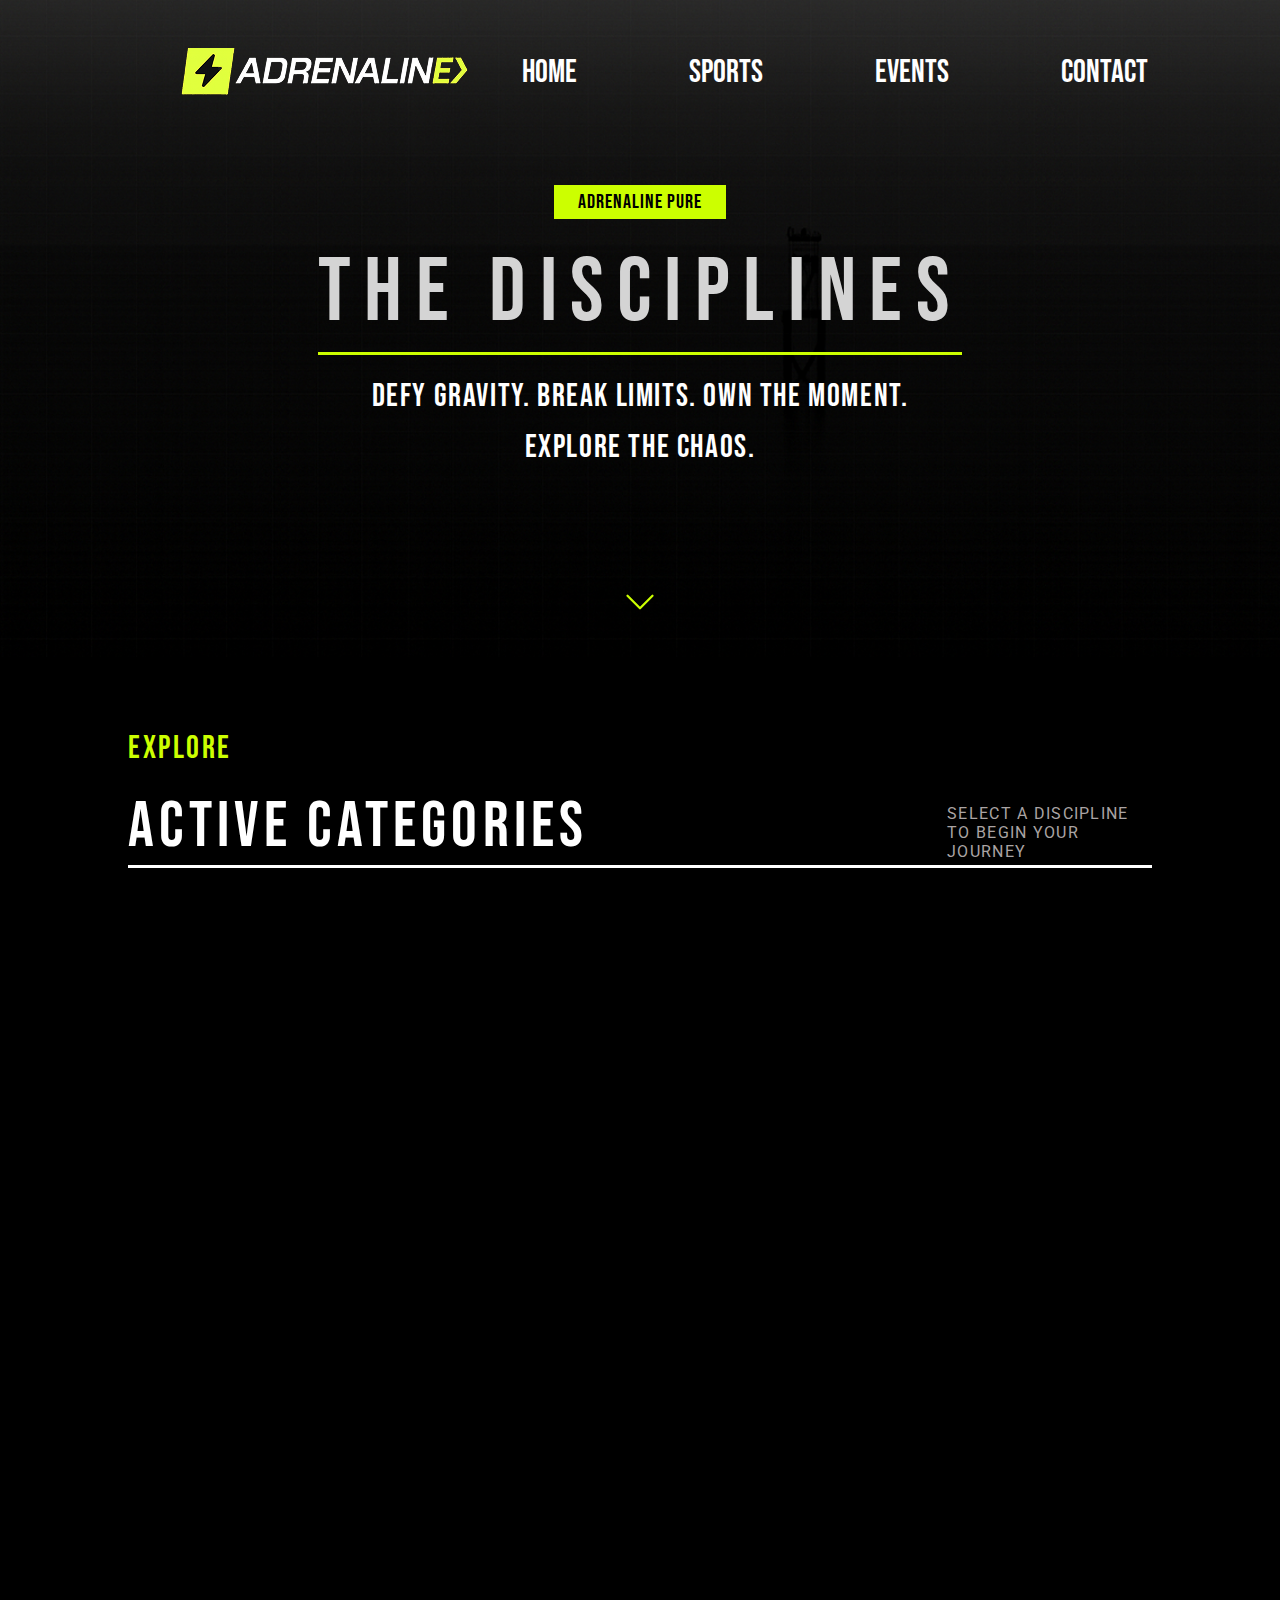
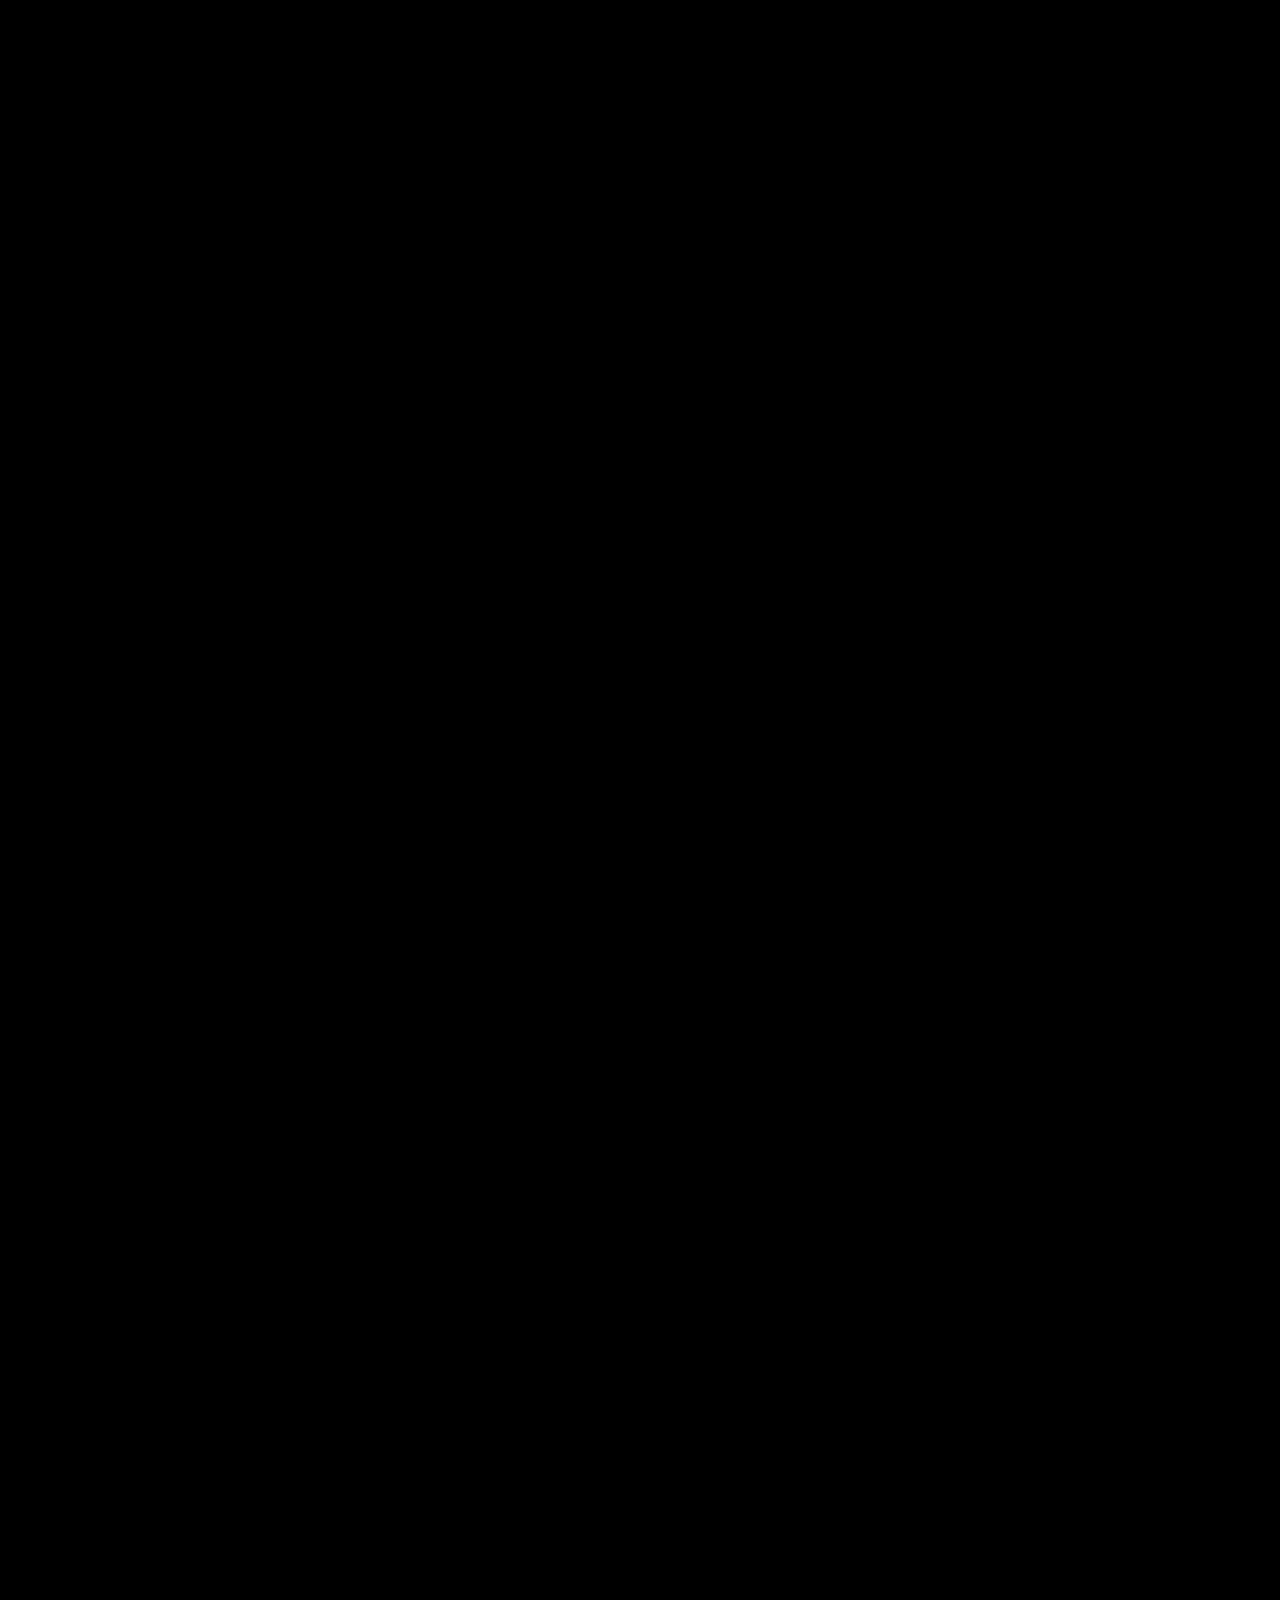
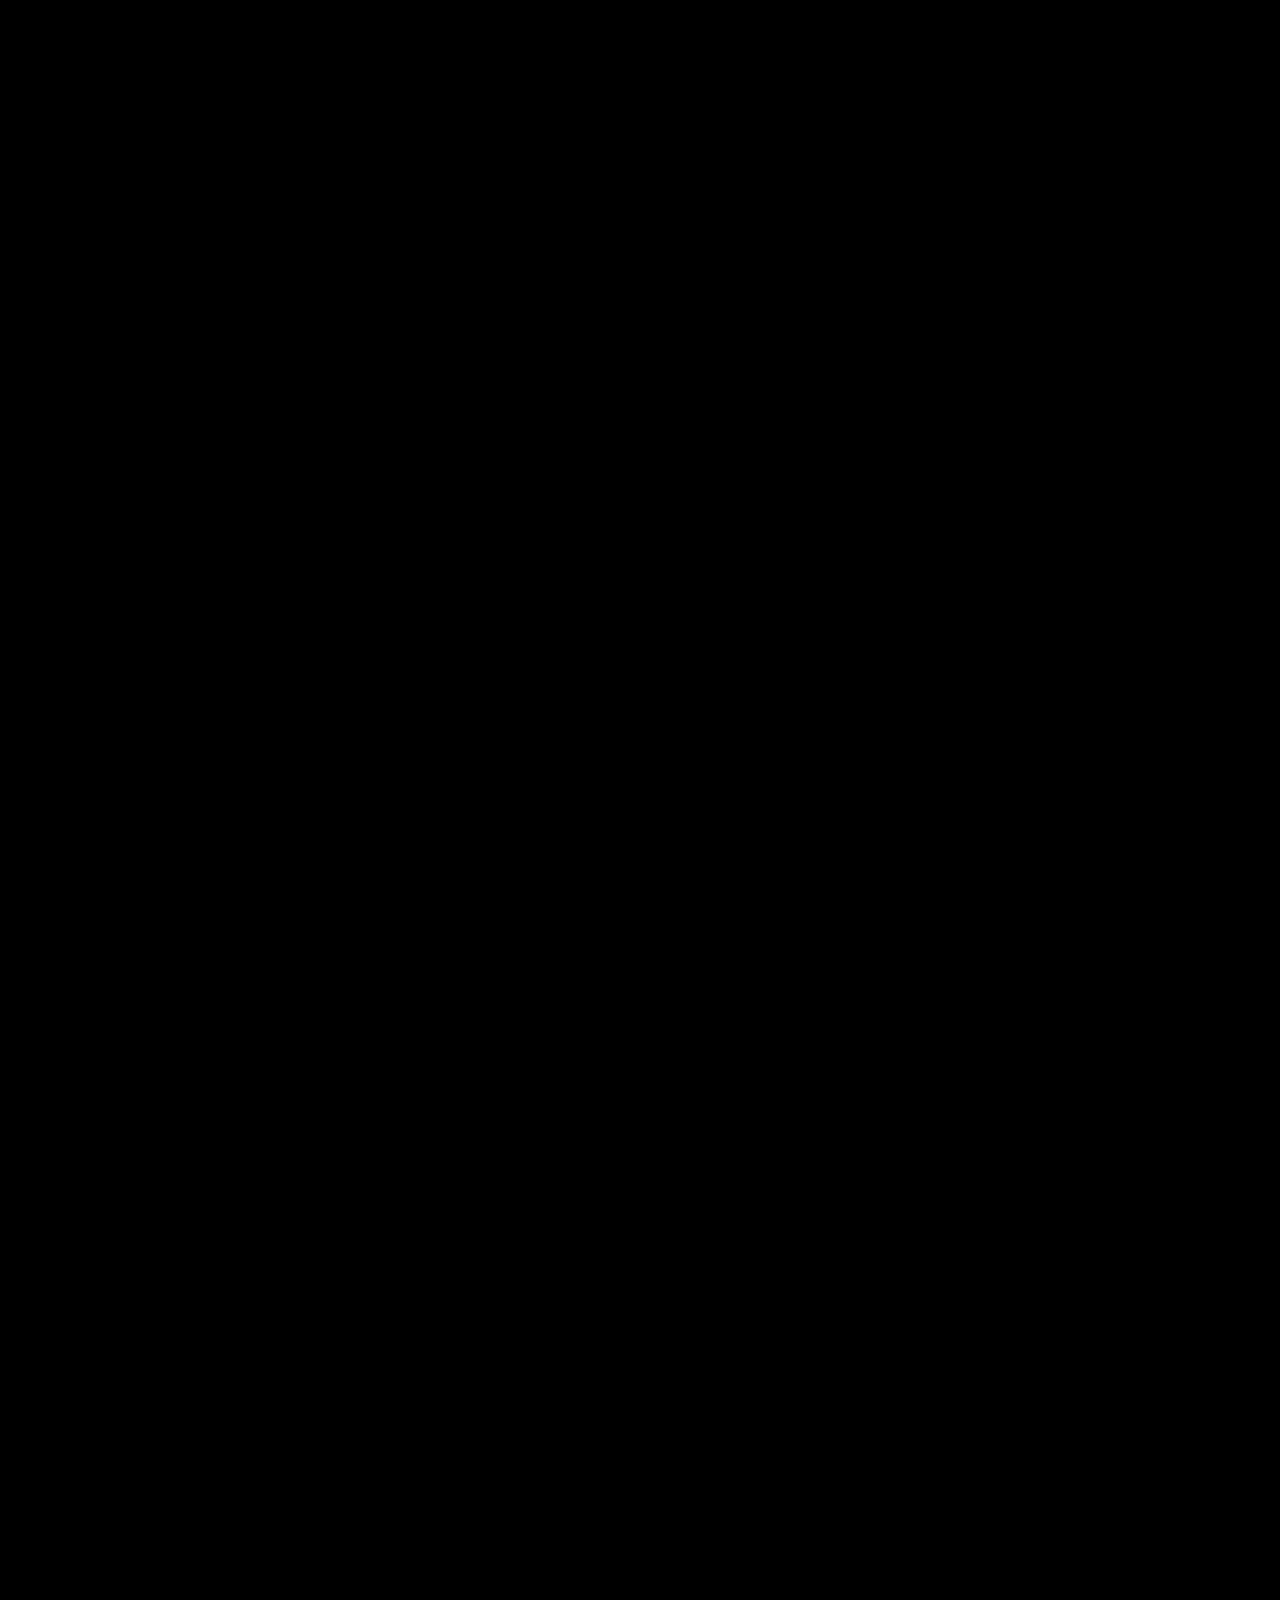
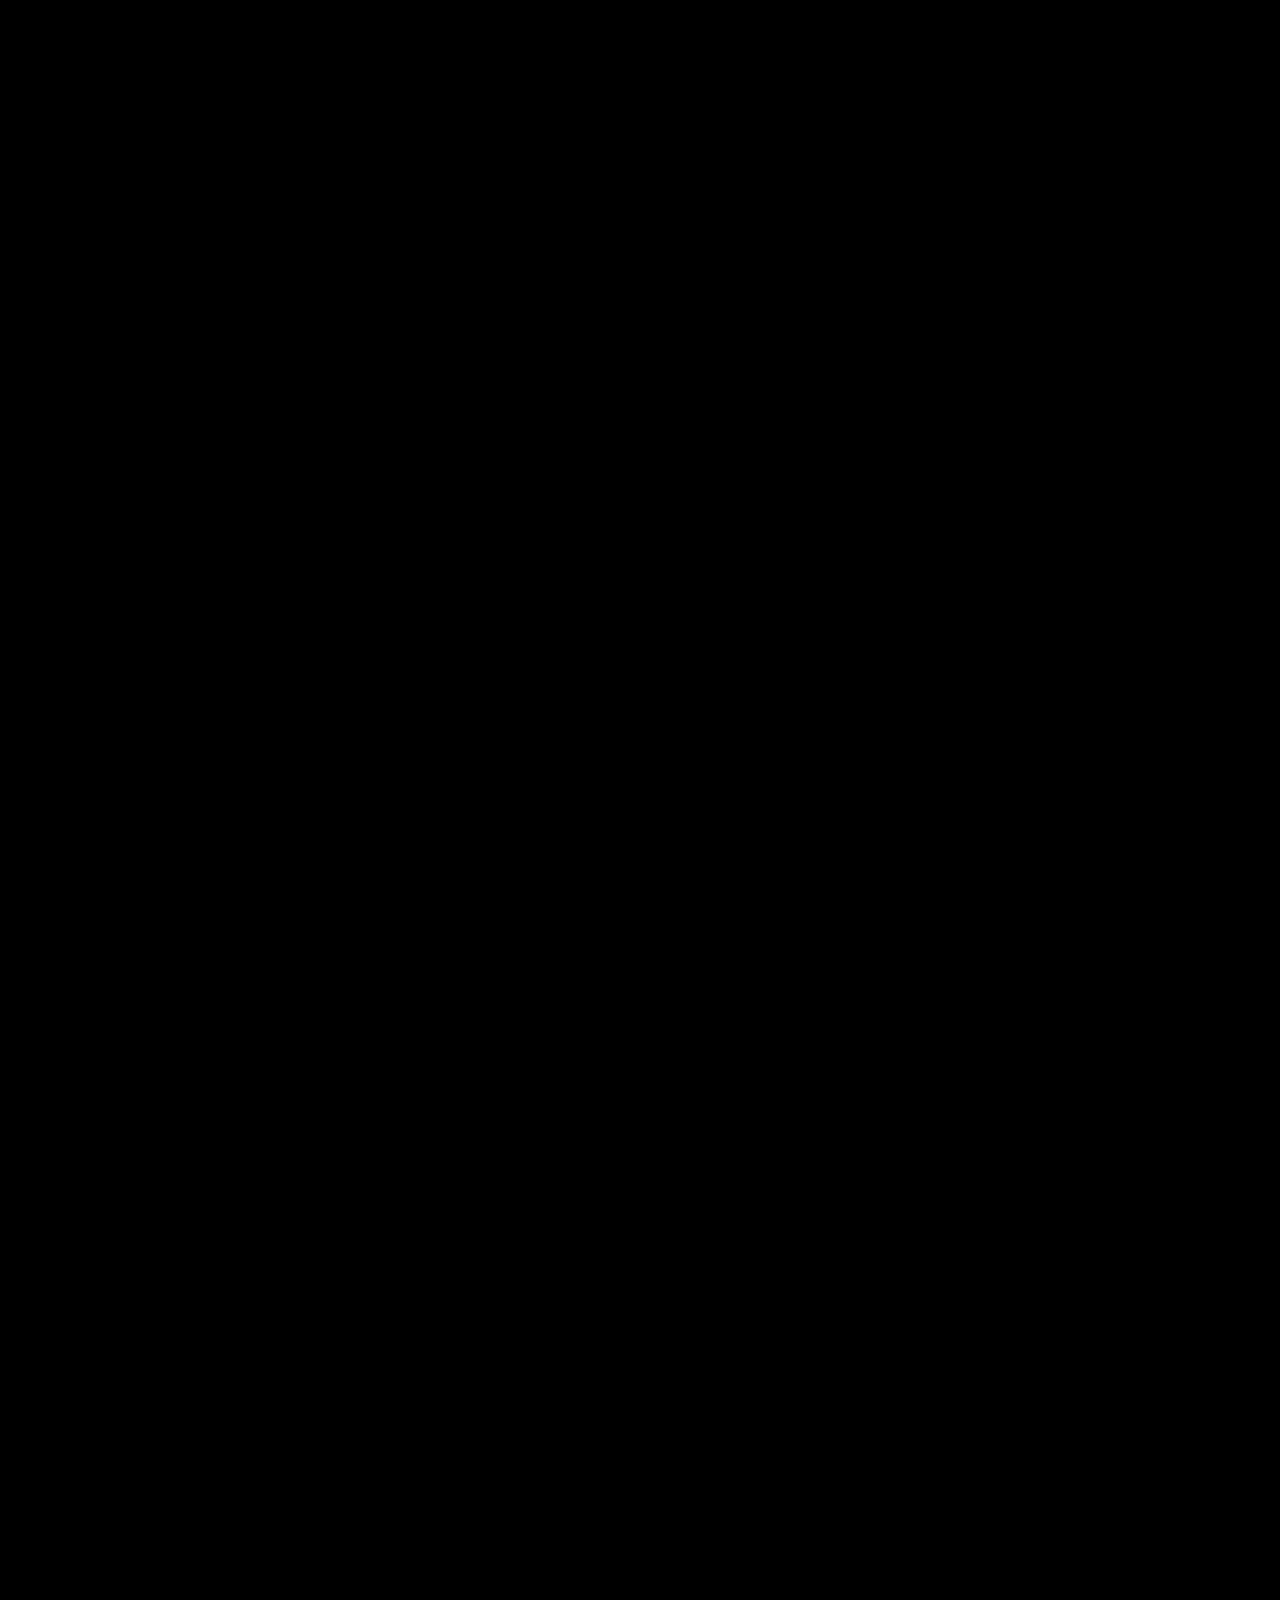
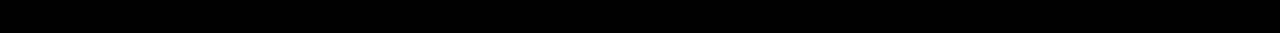
<file: sports.html>
<!DOCTYPE html>
<html lang="en">

<head>
    <meta charset="UTF-8">
    <meta name="viewport" content="width=device-width, initial-scale=1.0">
    <title>AdrenalinEX</title>
    <link rel="stylesheet" href="sports.css">
    <link rel="stylesheet" href="animations.css">
</head>

<body>
    <div class="hero">

        <header>

            <div class="logo">
                <a href="index.html"><img src="assets/img/logo.png"></a>
            </div>

            <nav>
                <div class="navcollapse">
                    <div id="nav-icon" class="">
                        <span></span>
                        <span></span>
                        <span></span>
                        <span></span>
                        <span></span>
                        <span></span>
                    </div>
                </div>

                <div id="menu_on">
                    <ul class="menu_on_nav">
                        <li class="item"><a href="index.html" data-toggle="HOME"><span>HOME</span></a></li>
                        <li class="item"><a href="sports.html" data-toggle="SPORTS"><span>SPORTS</span></a></li>
                        <li class="item"><a href="events.html" data-toggle="EVENTS"><span>EVENTS</span></a></li>
                        <li class="item"><a href="contact.html" data-toggle="CONTACT"><span>CONTACT</span></a></li>
                    </ul>
                </div>
            </nav>
        </header>

        <!-- Inicio Menú Persiana MOBILE-->

        <div class="menu_mobile">
            <div class="logo-m">
                <img src="assets/img/logo.png">
            </div>
            <ul id="menu_mobile_nav">
                <li class="item"><a href="index.html" data-toggle="HOME"><span>HOME</span></a></li>
                <li class="item"><a href="sports.html" data-toggle="SPORTS"><span>SPORTS</span></a></li>
                <li class="item"><a href="events.html" data-toggle="EVENTS"><span>EVENTS</span></a></li>
                <li class="item"><a href="contact.html" data-toggle="CONTACT"><span>CONTACT</span></a></li>
            </ul>
        </div>

        <!-- Fin Menú Persiana MOBILE-->

        <div class="hero-content">
            <div class="hero-content-text">
                <p class="recuadro">ADRENALINE PURE</p>
                <p class="title">THE DISCIPLINES</p>
                <span></span>
                <p class="subtitle">DEFY GRAVITY. BREAK LIMITS. OWN THE MOMENT. EXPLORE THE CHAOS.</p>
            </div>
        </div>

        <div class="flechaAbajo">
            <img src="assets/svg/flecha_abajo_sports.svg">
        </div>
    </div>

    <section class="sports">
        <p class="explore">EXPLORE</p>
        <div class="titles">
            <p class="title">ACTIVE CATEGORIES</p>
            <p class="subtitle">SELECT A DISCIPLINE TO BEGIN YOUR JOURNEY</p>
        </div>
        <span class="lineaTitle"></span>
        <div class="cards">
            <div class="card card1">
                <p class="title">MOTOCROSS</p>
                <div class="subtitle">
                    <span></span>
                    <p class="text">High-octane dirt biking, aerial stunts, and unforgiving terrain. Dominate the track
                        with raw horsepower and precision.</p>
                </div>
            </div>
            <div class="card card2">
                <p class="title">SKATEBOARDING</p>
                <div class="subtitle">
                    <span></span>
                    <p class="text">Concrete waves and technical mastery. The street is your canvas, the board your
                        brush. Grind, flip, and defy convention.</p>
                </div>
            </div>
            <div class="card card3">
                <p class="title">SURFING</p>
                <div class="subtitle">
                    <span></span>
                    <p class="text">Taming the wildest oceans and biggest swells. It is just you against the relentless
                        power of nature.</p>
                </div>
            </div>
            <div class="card card4">
                <p class="title">BMX</p>
                <div class="subtitle">
                    <span></span>
                    <p class="text">High-octane dirt biking, aerial stunts, and unforgiving terrain. Dominate the track
                        with raw horsepower and precision.</p>
                </div>
            </div>
            <div class="card card5">
                <p class="title">SNOWBOARDING</p>
                <div class="subtitle">
                    <span></span>
                    <p class="text">Carving powder and defying gravity on the icy slopes. Speed meets style in the
                        freezing altitude.</p>
                </div>
            </div>
            <div class="card card6">
                <p class="title">PARKOUR</p>
                <div class="subtitle">
                    <span></span>
                    <p class="text">High-octane dirt biking, aerial stunts, and unforgiving terrain. Dominate the track
                        with raw horsepower and precision.</p>
                </div>
            </div>
        </div>

        <div class="btn">
            <button>WORK WITH US!</button>
        </div>
    </section>

    <section class="kits">
        <p class="safe">BE SAFE</p>
        <div class="titles">
            <p class="title">THE KIT</p>
            <p class="subtitle">HIGH PERFORMANCE GEAR</p>
        </div>
        <span class="lineaTitle"></span>
        <div class="cards">
            <div class="card card1">
                <img src="assets/img/helmet.png">
                <div class="content">
                    <p class="type">PROTECTION</p>
                    <p class="product">CARBON X-9 HELMET</p>
                    <span class="line"></span>
                    <div class="priceDetail">
                        <p class="price">$450</p>
                        <div class="detail">
                            <p>DETAILS</p>
                            <img src="assets/svg/flecha_der_verde.svg">
                        </div>
                    </div>
                </div>
            </div>
            <div class="card card2">
                <img src="assets/img/botasNieve.png">
                <div class="content">
                    <p class="type">FOOTWEAR</p>
                    <p class="product">PRADA SNOW BOOTS</p>
                    <span class="line"></span>
                    <div class="priceDetail">
                        <p class="price">$180</p>
                        <div class="detail">
                            <p>DETAILS</p>
                            <img src="assets/svg/flecha_der_verde.svg">
                        </div>
                    </div>
                </div>
            </div>
            <div class="card card3">
                <img src="assets/img/hydroFoil.png">
                <div class="content">
                    <p class="type">HARDWARE</p>
                    <p class="product">HYDRO-FOIL BOARD</p>
                    <span class="line"></span>
                    <div class="priceDetail">
                        <p class="price">$1250</p>
                        <div class="detail">
                            <p>DETAILS</p>
                            <img src="assets/svg/flecha_der_verde.svg">
                        </div>
                    </div>
                </div>
            </div>
            <div class="card card4">
                <img src="assets/img/rodilleras.png">
                <div class="content">
                    <p class="type">PROTECTION</p>
                    <p class="product">SKATE KNEE PADS</p>
                    <span class="line"></span>
                    <div class="priceDetail">
                        <p class="price">$45</p>
                        <div class="detail">
                            <p>DETAILS</p>
                            <img src="assets/svg/flecha_der_verde.svg">
                        </div>
                    </div>
                </div>
            </div>
            <div class="card card5">
                <img src="assets/img/pedals.png">
                <div class="content">
                    <p class="type">ACCESSORIES</p>
                    <p class="product">TILTS PEDALS</p>
                    <span class="line"></span>
                    <div class="priceDetail">
                        <p class="price">$18</p>
                        <div class="detail">
                            <p>DETAILS</p>
                            <img src="assets/svg/flecha_der_verde.svg">
                        </div>
                    </div>
                </div>
            </div>
            <div class="card card6">
                <img src="assets/img/mascara.png">
                <div class="content">
                    <p class="type">EQUIPMENT</p>
                    <p class="product">CREESI F-DUAL</p>
                    <span class="line"></span>
                    <div class="priceDetail">
                        <p class="price">$50</p>
                        <div class="detail">
                            <p>DETAILS</p>
                            <img src="assets/svg/flecha_der_verde.svg">
                        </div>
                    </div>
                </div>
            </div>
        </div>

    </section>


    <footer>
        <div class="left">
            <img src="assets/img/logo.png" alt="">
            <p>Whether you're dropping into a half-pipe, conquering an urban parkour line, or chasing the perfect wave,
                we are building the definitive community for action-packed lifestyles.</p>
        </div>

        <div class="center">
            <p class="title">EXPLORE</p>
            <div class="divpages">
                <a href="index.html" class="pages">HOME</a>
                <a href="sports.html" class="pages">SPORTS</a>
                <a href="events.html" class="pages">EVENTS</a>
                <a href="contact.html" class="pages">CONTACT</a>
            </div>
        </div>

        <div class="right">
            <p class="title">CONNECT</p>
            <div class="redes">
                <img src="assets/svg/Insta.svg" alt="">
                <img src="assets/svg/Twitter.svg" alt="">
                <img src="assets/svg/Facebook.svg" alt="">
                <img src="assets/svg/Youtube.svg" alt="">
            </div>
            <p class="text">© 2025 AdrenalinEX Inc. All rigths reserved</p>
        </div>
    </footer>

    <script src="assets/js/burger.js"></script>

</body>

</html>
</file>
<file: index.css>
/* IMPORTAR FUENTES */

@import url('https://fonts.googleapis.com/css2?family=Roboto:ital,wght@0,100..900;1,100..900&display=swap');
@import url('https://fonts.googleapis.com/css2?family=Bebas+Neue&display=swap');



/* VARIABLES */

:root {
    --dark: #000000;
    --dark2: #1A1A1A;
    --ligth: #FFFFFF;
    --grey: #D4D4D4;
    --grey2: #AAA4A4;
    --grey3: #A3A3A3;
    --green: #CCFF00;
}


/* ESTILOS GENERALES */

* {
    margin: 0;
    padding: 0;
    box-sizing: border-box;
}


html,
body {
    overflow-x: hidden;
    height: 100%;
    background-color: var(--dark);
    color: var(--ligth);
}

/* HOME */

.hero {
    background-image: url('assets/img/hero_home.jpg');
    background-size: cover;
    background-position: center;
    height: 100vh;
    position: relative;


    .navcollapse {
        display: none;
    }

    .menu_mobile {
        display: none;
    }

    header {
        display: flex;
        justify-content: space-between;
        align-items: center;
        padding: 20px;
        top: 2%;
        width: 100%;
        padding-top: 3rem;

        .logo {
            margin-left: 10rem;
        }

        #menu_on {
            margin-right: 7rem;

            ul {
                list-style: none;
                display: flex;
                gap: 7rem;

                li {
                    a {
                        text-decoration: none;
                        color: var(--ligth);
                        font-size: 32px;
                        font-weight: 500;
                        transition: color 0.3s ease;
                        font-family: 'Bebas Neue', sans-serif;
                    }
                }
            }
        }
    }

    .hero-content {
        position: absolute;
        top: 25%;
        left: 10%;

        .hero-content-text {
            max-width: 520px;

            .adrenaline {
                display: flex;
                align-items: center;
                gap: 0.75rem;
                margin-bottom: 1.5rem;

                span {
                    width: 50px;
                    height: 2px;
                    background-color: var(--green);
                    display: block;
                }

                p {
                    font-family: "Bebas Neue", sans-serif;
                    font-size: 18px;
                    letter-spacing: 0.3em;
                    color: var(--green);
                }
            }

            .title {
                margin-bottom: 2rem;

                p {
                    font-family: "Bebas Neue", sans-serif;
                    color: var(--grey);
                    font-size: clamp(4rem, 7vw, 6.5rem);
                    line-height: 0.95;
                    letter-spacing: 0.15em;
                }
            }

            .subtitle {
                display: flex;
                gap: 1rem;
                margin-bottom: 3rem;

                span {
                    width: 3px;
                    background-color: var(--green);
                    display: block;
                }

                p {
                    font-family: "Roboto", sans-serif;
                    font-size: 16px;
                    line-height: 1.6;
                    color: var(--ligth);
                    max-width: 620px;
                }
            }

            .btn {
                display: inline-flex;
                align-items: center;
                gap: 1rem;
                background-color: #b4ff00;
                padding: 0.9rem 1.5rem;
                cursor: pointer;
                border: 4px solid var(--ligth);

                a {
                    font-family: "Bebas Neue", sans-serif;
                    font-size: 18px;
                    letter-spacing: 0.15em;
                    color: var(--dark);
                    text-decoration: none;
                    margin-top: 2px;
                }

                img {
                    width: 18px;
                    height: auto;
                }
            }

            .btn:hover {
                background-color: var(--ligth);
                color: var(--dark);
                scale: 1.02;
                transition: scale 0.3s ease;
            }
        }
    }

    .flechaAbajo {
        position: absolute;
        bottom: 4%;
        left: 50%;
        transform: translateX(-50%);
        cursor: pointer;

        img {
            width: 50px;
            height: auto;
        }
    }
}

/* MISSION */

.mission {

    margin-left: 10rem;
    margin-top: 10rem;
    margin-right: 10rem;

    .title {
        display: flex;
        gap: 1rem;

        p {
            font-family: "Bebas Neue", sans-serif;
            color: var(--grey);
            font-size: 64px;
            line-height: 0.95;
            letter-spacing: 0.15em;
        }

        .mission-green {
            color: var(--green);
        }
    }

    .subtitle {
        font-family: "Roboto", sans-serif;
        margin-top: 1rem;
        font-size: 24px;
        line-height: 1.6;
        color: var(--grey2);
        max-width: 620px;
    }

    span {
        width: 90%;
        height: 1px;
        background-color: var(--ligth);
        display: block;
        margin-top: 1rem;
    }

    .mission-content {
        display: flex;
        gap: 10rem;

        .left {
            flex: 1;
            display: flex;
            flex-direction: column;
            gap: 3rem;
            margin-top: 3rem;

            .principal {
                font-family: "Roboto", sans-serif;
                font-size: 24px;
                line-height: 1.6;
                color: var(--ligth);
            }

            .secondary {
                font-family: "Roboto", sans-serif;
                font-size: 18px;
                line-height: 1.6;
                color: var(--grey2);
            }

            .cards {
                display: grid;
                grid-template-columns: repeat(3, 1fr);
                gap: 2rem;
                margin-bottom: 5rem;

                .card {
                    background-color: var(--dark2);
                    border: 1px solid var(--grey3);
                    display: flex;
                    flex-direction: column;
                    gap: 1rem;
                    padding: 1rem;

                    img {
                        width: 50px;
                        height: auto;
                        margin-left: .5rem;
                    }

                    p {
                        margin-left: .8rem;
                    }

                    .card-title {
                        font-family: "Bebas Neue", sans-serif;
                        font-size: 28px;
                        color: var(--ligth);
                        margin-bottom: -10px;
                    }

                    .card-subtitle {
                        font-family: "Roboto", sans-serif;
                        font-size: 15px;
                        color: var(--grey2);
                    }
                }

                .card:hover {
                    cursor: pointer;
                    transform: translateY(-10px);
                    scale: 1.02;
                    border: 1px solid var(--green);
                    transition: all 0.5s ease;
                }
            }
        }

        .right {
            flex: 1;
            display: flex;
            flex-direction: column;
            gap: 1rem;
            margin-top: 6rem;

            img {
                width: 461px;
                height: auto;
            }

            .foto2 {
                margin-top: 5rem;
                margin-left: 15rem;
            }
        }
    }
}

/* VAULT */

.vault {
    background: var(--dark2);
    padding: 8rem 4rem;
    display: flex;
    flex-direction: column;
    align-items: center;
    gap: 1.5rem;

    .subtitle {
        font-family: "Bebas Neue", sans-serif;
        font-size: 24px;
        letter-spacing: 0.25em;
        color: var(--green);
    }

    .title {
        font-family: "Bebas Neue", sans-serif;
        font-size: 64px;
        letter-spacing: 0.2em;
        color: var(--grey);
    }

    .text {
        max-width: 700px;
        text-align: center;
        font-family: "Roboto", sans-serif;
        font-size: 18px;
        color: var(--grey2);
        line-height: 1.6;
        margin-top: 0.5rem;
    }

    .cards {
        margin-top: 4rem;
        display: grid;
        grid-template-columns: repeat(4, 1fr);
        gap: 2rem;


        .card {
            background: var(--dark);
            overflow: hidden;
            cursor: pointer;
            transition: transform 0.4s ease;

            &:hover {
                transform: translateY(-8px);
                border: 1px solid var(--green);
                transition: all 0.5s ease;
            }

            .card-img {
                width: 100%;
                height: 220px;
                object-fit: cover;
                filter: grayscale(100%) contrast(1.1);
            }

            .card-content {
                padding: 1.5rem;
                display: flex;
                flex-direction: column;
                gap: 1rem;

                .card-title {
                    font-family: "Bebas Neue", sans-serif;
                    font-size: 32px;
                    letter-spacing: 0.15em;
                    color: var(--grey);
                }

                .card-text {
                    font-family: "Roboto", sans-serif;
                    font-size: 15px;
                    color: var(--grey2);
                    margin-top: .7rem;
                    margin-bottom: 1rem;
                    width: 80%;
                    line-height: 1.6;
                }

                .explore {
                    margin-top: auto;
                    display: flex;
                    align-items: center;
                    gap: 0.5rem;
                    font-family: "Bebas Neue", sans-serif;
                    font-size: 20px;
                    letter-spacing: 0.15em;
                    transition: gap 0.3s ease;

                    img {
                        width: 16px;
                    }
                }

                &:hover .explore {
                    gap: 0.8rem;
                    transition: all 0.5s ease;
                }
            }
        }

        .card1 .explore {
            color: var(--green);
        }

        .card2 .explore {
            color: #00e5ff;
        }

        .card3 .explore {
            color: #ff2f92;
        }

        .card4 .explore {
            color: #ffc400;
        }

    }

    .btn {
        margin-top: 5rem;
        align-items: center;
        gap: 1rem;
        letter-spacing: 0.15em;
        transition: gap 0.3s ease;
        background-color: var(--dark);
        border: 1px solid var(--ligth);
        padding: 1rem 4rem;

        a {
            text-decoration: none;
            color: var(--ligth);
            font-family: "Bebas Neue", sans-serif;
            font-size: 24px;
        }

        &:hover {
            cursor: pointer;
            background-color: var(--ligth);
            border: 2px solid var(--dark);
            transition: all 0.5s ease;
            scale: 1.02;

            a {
                color: var(--dark);
            }
        }
    }
}

/* DROP */

.drop {
    background-color: var(--green);
    padding: 8rem 2rem;
    display: flex;
    flex-direction: column;
    align-items: center;
    text-align: center;
    gap: 1.5rem;

    .title {
        font-family: "Bebas Neue", sans-serif;
        font-size: 64px;
        letter-spacing: 0.25em;
        color: var(--dark);
    }

    .text {
        font-family: "Roboto", sans-serif;
        font-size: 24px;
        line-height: 1.6;
        color: var(--dark);
    }

    .email {
        display: flex;
        background-color: var(--dark);
        padding: 0.5rem 1rem;
        align-items: center;
        gap: 20rem;
        margin-top: 2rem;

        p {
            font-family: "Roboto", sans-serif;
            font-size: 16px;
            color: var(--grey2);
            opacity: 70%;
        }

        .img {
            background-color: var(--green);
            display: flex;
            width: 40px;
            height: 40px;
            align-items: center;
            justify-content: center;
            cursor: pointer;

            img {
                width: 30px;
                height: 30px;
            }

        }
    }

}

/* FOOTER */

footer {
    background-color: var(--dark);
    padding: 4rem;
    display: flex;
    gap: 1.5rem;

    .left {
        width: 30%;

        p {
            margin-top: 2rem;
            line-height: 1.8;
            font-family: "Roboto", sans-serif;
            font-size: 18px;
            color: var(--grey2);
        }
    }

    .center {
        width: 40%;
        display: flex;
        flex-direction: column;
        gap: 1rem;
        justify-content: center;
        align-items: center;

        .title {
            font-family: "Bebas Neue", sans-serif;
            font-size: 32px;
            color: var(--grey);
        }

        .divpages {
            display: flex;
            flex-direction: column;
            gap: 1rem;

            .pages {
                margin-top: 1rem;
                font-family: "Roboto", sans-serif;
                font-size: 18px;
                color: var(--grey2);
                text-decoration: none;
            }
        }
    }

    .right {
        width: 30%;
        display: flex;
        flex-direction: column;
        gap: 2rem;

        .title {
            font-family: "Bebas Neue", sans-serif;
            font-size: 32px;
            color: var(--grey);
        }

        .redes {
            display: flex;
            gap: 1rem;
        }

        .text {
            font-family: "Roboto", sans-serif;
            font-size: 18px;
            color: var(--grey2);
        }
    }
}

/* MEDIA QUERIES */

@media screen and (max-width: 1440px) {
    .mission {
        .mission-content {
            gap: 3rem;

            .left {
                flex: 3;
                width: 70%;

                .principal {
                    font-size: 20px;
                }

                .secondary {
                    font-size: 16px;
                }
            }

            .right {
                flex: 2;
                width: 30%;

                img {
                    width: 90%;
                }

                .foto1 {
                    margin-left: 3rem;
                }

                .foto2 {
                    margin-left: 8rem;
                }

            }
        }
    }
}

@media screen and (max-width: 768px) {

    .hero {

        header {

            #menu_on {
                display: none;
            }

            .logo {
                display: block;
                margin-left: 2rem;
                transition: opacity 0.3s ease;

                img {
                    width: auto;
                    height: auto;
                }
            }

            /* Clase para ocultar el logo cuando se abre el menú */
            .logo.evanescence {
                opacity: 0;
                pointer-events: none;
            }

            nav .navcollapse {
                display: inline-block;
                width: 50px;
                height: 50px;
                z-index: 999;
                position: absolute;
                right: 2rem;
                top: 3rem;
            }
        }

        .menu_mobile {
            display: block;
            position: fixed;
            top: 0;
            left: 0;
            width: 100%;
            height: 0;

            backdrop-filter: blur(25px);

            display: flex;
            flex-flow: column nowrap;
            justify-content: center;
            align-items: center;
            overflow: hidden;

            transition: height 0.5s ease-in-out;
            z-index: 998;

            .logo-m {
                text-align: center;
                opacity: 0;
                transform: translateY(-20px);
                transition: all 0.3s ease 0.2s;
                margin-top: 5rem;
            }

            #menu_mobile_nav {
                list-style-type: none;
                padding: 0;
                margin-top: 3rem;

                li {
                    width: 100%;
                    text-align: center;
                    opacity: 0;
                    transform: translateY(-20px);
                    transition: all 0.3s ease;

                    a {
                        font-size: 1.4rem;
                        color: var(--ligth);
                        text-decoration: none;
                        display: block;
                        padding: 1rem;
                        margin: 0.5rem 0;
                        font-family: "Bebas Neue", sans-serif;
                        font-size: 32px;
                        letter-spacing: 0.15em;
                        transition: color 0.3s ease;

                        &:hover {
                            color: var(--green);
                        }
                    }
                }
            }
        }

        .menu_mobile.grow {
            height: 100vh;

            .logo-m {
                opacity: 1;
                transform: translateY(0);
            }

            #menu_mobile_nav li {
                opacity: 1;
                transform: translateY(0);
            }

            #menu_mobile_nav li:nth-child(1) {
                transition-delay: 0.1s;
            }

            #menu_mobile_nav li:nth-child(2) {
                transition-delay: 0.2s;
            }

            #menu_mobile_nav li:nth-child(3) {
                transition-delay: 0.3s;
            }

            #menu_mobile_nav li:nth-child(4) {
                transition-delay: 0.4s;
            }
        }

        .hero-content {
            top: 30%;
        }
    }


    .mission {

        margin-left: 5rem;
        margin-right: 5rem;

        .mission-content {
            display: flex;
            flex-direction: column;
            gap: 1rem;

            .left {
                width: 100%;
            }

            .right {
                flex: 1;
                display: flex;
                flex-direction: column;
                gap: 1rem;
                margin-top: 6rem;

                img {
                    width: 461px;
                    height: auto;
                }

                .foto2 {
                    margin-top: 5rem;
                    margin-left: 12rem;
                    margin-bottom: 5rem;
                }
            }
        }
    }

    .vault {
        .cards {
            grid-template-columns: repeat(2, 1fr);
        }
    }

    .drop {
        .title {
            font-size: 48px;
        }
    }

    footer {
        flex-direction: column;
        justify-content: center;
        align-items: center;
        gap: 5rem;


        .left {
            width: 100%;

            p {
                margin-top: 2rem;
                line-height: 1.8;
                font-family: "Roboto", sans-serif;
                font-size: 18px;
                color: var(--grey2);
            }
        }

        .center {
            width: 100%;
            display: flex;
            flex-direction: column;
            gap: 1rem;
            justify-content: start;
            align-items: start;

            .title {
                font-family: "Bebas Neue", sans-serif;
                font-size: 32px;
                color: var(--grey);
            }

            .divpages {
                flex-direction: row;
                gap: 5rem;
            }
        }

        .right {
            width: 100%;
        }
    }
}


@media screen and (max-width: 480px) {
    .hero {
        header {
            .logo {
                margin-top: .5rem;

                img {
                    width: 180px;
                    height: auto;
                }
            }
        }

        .hero-content {

            top: 25%;

            .title {
                width: 50%;
            }

            .subtitle {
                width: 80%;
            }
        }
    }


    .mission {

        margin-left: 2rem;
        margin-right: 2rem;

        .title {

            p {
                font-size: 42px;
            }
        }

        .subtitle {
            font-size: 16px;
            width: 95%;
        }

        span {
            width: 95%;
        }

        .mission-content {

            .left {

                .principal {
                    font-size: 20px;
                }

                .secondary {
                    font-size: 16px;
                    margin-bottom: 2rem;
                }

                .cards {
                    display: grid;
                    grid-template-columns: repeat(1, 1fr);
                    gap: 2rem;
                    margin: 0 auto;
                    margin-bottom: 2rem;

                    .card {
                        margin: 0 auto;
                        width: 80%;
                    }
                }
            }

            .right {
                width: 100%;

                img {
                    width: 120%;
                    height: auto;
                    margin-left: 0;
                }

                .foto1 {
                    margin-left: -2rem;
                    margin-right: -2rem;
                    width: 120%;
                }

                .foto2 {
                    margin-left: -2rem;
                    margin-right: -2rem;
                    width: 120%;
                }
            }
        }
    }


    .vault {
        padding: 6rem 1rem;
        gap: .5rem;

        .subtitle {
            font-size: 20px;
        }

        .title {
            font-size: 42px;
            text-align: center;
        }

        .text {
            font-size: 16px;
        }

        .cards {
            grid-template-columns: repeat(1, 1fr);
            gap: 4rem;
        }

        .btn {

            a {
                font-size: 18px;
            }

        }
    }

    .drop {
        padding: 4rem 1.5rem;

        .title {
            font-size: 32px;
        }

        .text {
            font-size: 16px;
            width: 100%;
        }

        .email {
            display: flex;
            padding: 0.75rem 1rem;
            align-items: center;
            gap: 1rem;
            margin-top: 1.5rem;
            width: 100%;
            max-width: 400px;

            p {
                flex: 1;
                text-align: left;
                padding-left: 0.5rem;
                font-size: 14px;
            }

            .img {
                width: 40px;
                height: 40px;
                cursor: pointer;

                img {
                    width: 20px;
                    height: 20px;
                }
            }
        }
    }

    footer {
        padding: 2rem;
        margin-top: 2rem;

        .left {

            p {
                margin-top: 2rem;
                line-height: 1.8;
                font-size: 16px;
                color: var(--grey2);
            }
        }

        .center {

            .divpages {

                gap: 2rem;

                .pages {
                    font-size: 16px;
                }
            }
        }

        .right {

            .text {
                font-size: 16px;
            }
        }
    }
}
</file>
<file: animations.css>
:root {
    --green: #CCFF00;
}

/* ------------------------------------ NAV HOVER ANIMATIONS ---------------------------------- */

.item a {
    position: relative;
    display: inline-block;
    overflow: hidden;
}

.item a::before,
.item a::after {
    content: "";
    width: 100%;
    position: absolute;
    left: 0;
    pointer-events: none;
}

.item a::before {
    background-color: var(--green);
    height: 2px;
    bottom: 0;

    transform-origin: 100% 50%;
    transform: scaleX(0);
    transition: transform .5s cubic-bezier(.76, 0, .24, 1);
}


.item a::after {
    content: attr(data-toggle);
    top: 0;
    height: 100%;
    display: flex;
    align-items: center;

    transform-origin: 100% 50%;
    transform: translate3d(200%, 0, 0);
    transition: transform .5s cubic-bezier(.76, 0, .24, 1);

    color: var(--green);
    font-weight: inherit;
}

.item a:hover::before {
    transform-origin: 0% 50%;
    transform: scaleX(1);
}

.item a:hover::after {
    transform: translate3d(0, 0, 0);
}

.item a span {
    display: inline-block;
    transition: transform .5s cubic-bezier(.76, 0, .24, 1);
}

.item a:hover span {
    transform: translate3d(-200%, 0, 0);
}

/* ------------------------------------ BURGUER ---------------------------------- */

#nav-icon {
    width: 30px;
    height: 35px;
    position: relative;
    margin: 10px auto;
    /*border: 2px solid red;*/

    cursor: pointer;

    transform: rotate(0deg);
    transition: .5s ease-in-out;
}

#nav-icon span {
    display: block;
    background: white;
    height: 4px;
    width: 50%;
    opacity: 1;

    position: absolute;
    transform: rotate(0deg);
    transition: .2s ease-in-out;
}

#nav-icon span:nth-child(odd) {
    left: 0;
    border-radius: 8px 0 0 8px;

}

#nav-icon span:nth-child(even) {
    left: 50%;
    border-radius: 0 8px 8px 0;
}

#nav-icon span:nth-child(1),
#nav-icon span:nth-child(2) {
    top: 0;
}

#nav-icon span:nth-child(3),
#nav-icon span:nth-child(4) {
    top: 9px;
}

#nav-icon span:nth-child(5),
#nav-icon span:nth-child(6) {
    top: 18px;
}

#nav-icon.open span:nth-child(1),
#nav-icon.open span:nth-child(6) {
    transform: rotate(45deg);
}

#nav-icon.open span:nth-child(2),
#nav-icon.open span:nth-child(5) {
    transform: rotate(-45deg);
}

#nav-icon.open span:nth-child(1) {
    top: 4px;
}

#nav-icon.open span:nth-child(2) {
    top: 4px;
}

#nav-icon.open span:nth-child(3) {
    transform: translateX(-50px);
    opacity: 0;
}

#nav-icon.open span:nth-child(4) {
    transform: translateX(50px);
    opacity: 0;
}

#nav-icon.open span:nth-child(5) {
    
}

#nav-icon.open span:nth-child(6) {
    
}
</file>
<file: contact.css>
/* IMPORTAR FUENTES */

@import url('https://fonts.googleapis.com/css2?family=Roboto:ital,wght@0,100..900;1,100..900&display=swap');
@import url('https://fonts.googleapis.com/css2?family=Bebas+Neue&display=swap');



/* VARIABLES */

:root {
    --dark: #000000;
    --dark2: #1A1A1A;
    --dark3: #2F2F2F;
    --ligth: #FFFFFF;
    --grey: #D4D4D4;
    --grey2: #AAA4A4;
    --grey3: #A3A3A3;
    --green: #CCFF00;
}


/* ESTILOS GENERALES */

* {
    margin: 0;
    padding: 0;
    box-sizing: border-box;
}


html,
body {
    overflow-x: hidden;
    height: 100%;
    background-color: var(--dark);
    color: var(--ligth);
}

/* HOME */

.hero {
    background-image: url('assets/img/contact_hero.jpg');
    background-size: cover;
    background-position: center;
    height: 73vh;
    position: relative;


    .navcollapse {
        display: none;
    }

    .menu_mobile {
        display: none;
    }

    header {
        display: flex;
        justify-content: space-between;
        align-items: center;
        padding: 20px;
        top: 2%;
        width: 100%;
        padding-top: 3rem;

        .logo {
            margin-left: 10rem;
        }

        #menu_on {
            margin-right: 7rem;

            ul {
                list-style: none;
                display: flex;
                gap: 7rem;

                li {
                    a {
                        text-decoration: none;
                        color: var(--ligth);
                        font-size: 32px;
                        font-weight: 500;
                        transition: color 0.3s ease;
                        font-family: 'Bebas Neue', sans-serif;
                    }
                }
            }
        }
    }

    .hero-content {

        .hero-content-text {
            margin-left: 12rem;

            .recuadro {
                display: inline-block;
                padding: 0.4rem 1.4rem;
                background-color: var(--green);
                color: var(--dark);
                font-family: "Bebas Neue", sans-serif;
                font-size: 20px;
                letter-spacing: 0.15em;
                margin-bottom: 2rem;
                margin-top: 7rem;
            }


            .title {
                margin-bottom: 1rem;
                font-family: "Bebas Neue", sans-serif;
                color: var(--grey);
                font-size: clamp(4rem, 7vw, 6.5rem);
                line-height: 0.95;
                letter-spacing: 0.1em;
            }

            .subtitle {
                display: flex;
                gap: 1rem;
                margin-bottom: 3rem;
                font-family: "Bebas Neue", sans-serif;
                font-size: 32px;
                line-height: 1.6;
                letter-spacing: .05em;
                color: var(--ligth);
                max-width: 620px;
            }
        }
    }
}

/* WORK */

.work {
    display: flex;
    flex-direction: column;
    align-items: center;
    justify-content: center;
    gap: 1rem;
    margin-top: 10rem;

    .title {
        font-family: "Bebas Neue", sans-serif;
        color: var(--ligth);
        font-size: 96px;
        letter-spacing: 0.08em;
    }

    .subtitle {
        font-family: "Roboto", sans-serif;
        color: var(--grey2);
        font-size: 24px;
        letter-spacing: 0.05em;
        margin-bottom: 2rem;
    }

    span {
        width: 20%;
        height: 3px;
        background-color: var(--green);
        display: block;
        margin-bottom: 1rem;
    }

    .cards {
        display: grid;
        grid-template-columns: repeat(4, 1fr);
        margin-top: 5rem;
        margin-bottom: 5rem;
        margin-left: 6rem;

        .card {
            width: 80%;
            background-color: var(--dark2);
            padding: 2rem;

            .content {
                display: flex;
                flex-direction: column;
                justify-content: center;
                align-items: center;
                text-align: center;
                gap: 1.5rem;

                .card-title {
                    font-family: "Bebas Neue", sans-serif;
                    color: var(--grey);
                    font-size: 36px;
                    letter-spacing: 0.05em;
                }

                .card-subtitle {
                    font-family: "Roboto", sans-serif;
                    color: var(--grey2);
                    font-size: 18px;
                    letter-spacing: 0.05em;
                }
            }

            .flecha {
                margin-top: 1rem;
                display: flex;
                align-items: end;
                justify-content: end;

                img {
                    width: 35px;
                    height: 35px;
                }
            }

            &:hover {
                cursor: pointer;
                scale: 1.02;
                transition: all .3s ease-in-out;
                border: 2px solid var(--green);

                .content {
                    .card-title {
                        color: var(--green);
                    }
                }
            }
        }
    }
}

/* FORM */

.form {
    display: flex;
    justify-content: center;
    gap: 3rem;
    margin-top: 10rem;
    margin-bottom: 10rem;

    .contact {
        background-color: var(--dark2);
        padding: 3rem;
        border-left: 10px solid var(--green);
        display: flex;
        flex-direction: column;
        gap: 3rem;
        width: 35%;

        .title {
            font-family: "Bebas Neue", sans-serif;
            color: var(--ligth);
            font-size: 40px;
            letter-spacing: 0.05em;
        }

        .general {
            display: flex;
            gap: 1rem;

            img {
                margin-top: -1rem;
            }

            .text {
                display: flex;
                flex-direction: column;
                gap: .5rem;

                .title {
                    font-family: "Bebas Neue", sans-serif;
                    color: var(--ligth);
                    font-size: 24px;
                    letter-spacing: 0.05em;
                }

                .subtitle {
                    font-family: "Roboto", sans-serif;
                    color: var(--grey2);
                    font-size: 16px;
                    letter-spacing: 0.05em;
                }

                .email {
                    font-family: "Roboto", sans-serif;
                    color: var(--ligth);
                    font-size: 20px;
                    letter-spacing: 0.05em;
                }
            }
        }

        .collaborations {
            display: flex;
            gap: 1rem;

            img {
                margin-top: -1rem;
            }


            .text {
                display: flex;
                flex-direction: column;
                gap: .5rem;

                .title {
                    font-family: "Bebas Neue", sans-serif;
                    color: var(--ligth);
                    font-size: 24px;
                    letter-spacing: 0.05em;
                }

                .subtitle {
                    font-family: "Roboto", sans-serif;
                    color: var(--grey2);
                    font-size: 16px;
                    letter-spacing: 0.05em;
                }

                .email {
                    font-family: "Roboto", sans-serif;
                    color: var(--ligth);
                    font-size: 20px;
                    letter-spacing: 0.05em;
                }
            }
        }

        .headquarters {
            display: flex;
            gap: 1rem;

            img {
                margin-top: -2.5rem;
            }


            .text {
                display: flex;
                flex-direction: column;
                gap: .5rem;

                .title {
                    font-family: "Bebas Neue", sans-serif;
                    color: var(--ligth);
                    font-size: 24px;
                    letter-spacing: 0.05em;
                }

                .subtitle {
                    display: flex;
                    flex-direction: column;
                    gap: .5rem;
                    font-family: "Roboto", sans-serif;
                    color: var(--grey2);
                    font-size: 16px;
                    letter-spacing: 0.05em;
                }
            }
        }

        span {
            width: 100%;
            height: 2px;
            background-color: var(--dark3);
            display: block;
            margin-top: 2rem;
        }

        .subtitle-redes {
            display: flex;
            gap: 1rem;

            .title {
                font-family: 'Bebas Neue', sans-serif;
                color: var(--ligth);
                font-size: 24px;
                letter-spacing: 0.05em;
                margin-top: 0.2rem;
            }
        }

        .redes {
            display: flex;
            gap: 1.5rem;
            margin-top: -.5rem;
            margin-bottom: 3rem;

            p {
                font-family: 'Roboto', sans-serif;
                color: var(--grey);
                font-size: 12px;
                letter-spacing: 0.05em;
                background-color: var(--dark);
                padding: 0.5rem 2rem;
                border: 1px solid var(--grey);

                &:hover {
                    cursor: pointer;
                    color: var(--dark);
                    background-color: var(--ligth);
                }

            }
        }
    }

    .form-contact {
        background-color: var(--dark2);
        padding: 3rem;
        display: flex;
        flex-direction: column;
        gap: 2rem;
        width: 30%;

        .title {
            font-family: "Bebas Neue", sans-serif;
            color: var(--ligth);
            font-size: 40px;
            letter-spacing: 0.1em;
        }

        .form-content {
            display: flex;
            flex-direction: column;
            gap: 3rem;

            .title {
                font-family: "Roboto", sans-serif;
                color: var(--grey2);
                font-size: 20px;
                letter-spacing: 0.15em;
            }

            input,
            textarea {
                background-color: var(--dark);
                border: 1px solid var(--grey);
                padding: 1rem 1rem;
                color: var(--grey2);
                font-family: "Roboto", sans-serif;
                font-size: 16px;
                letter-spacing: 0.05em;
                width: 100%;

                &::placeholder {
                    color: var(--grey2);
                    opacity: 40%;
                }
            }

            textarea {
                min-height: 140px;
                resize: none;
            }

            button {
                background-color: var(--green);
                border: none;
                padding: 1rem;
                font-family: "Bebas Neue", sans-serif;
                font-size: 24px;
                letter-spacing: 0.15em;
                color: var(--dark);
                transition: all .3s ease;

                &:hover {
                    cursor: pointer;
                    background-color: var(--ligth);
                    color: var(--dark);
                }
            }

            p {
                margin-bottom: 1rem
            }
        }
    }

}

/* PARTNERS */

.partners {
    display: flex;
    flex-direction: column;
    align-items: center;
    gap: 1.5rem;
    margin: 15rem 5rem 10rem;

    .title {
        font-family: "Bebas Neue", sans-serif;
        color: var(--ligth);
        font-size: 96px;
        letter-spacing: 0.1em;
    }

    .subtitle {
        font-family: "Roboto", sans-serif;
        color: var(--grey2);
        font-size: 24px;
        letter-spacing: 0.05em;
        text-align: center;
    }

    .marcas {
        display: grid;
        grid-template-columns: repeat(4, 1fr);
        gap: 5rem 7rem;
        width: 100%;
        max-width: 1500px;

        .marca {
            height: 160px;
            display: flex;
            align-items: center;
            justify-content: center;
            margin-top: 5rem;

            img {
                max-width: 300px;
                max-height: 200px;
                object-fit: contain;
            }
        }
    }
}



/* FOOTER */

footer {
    background-color: var(--dark);
    padding: 4rem;
    display: flex;
    gap: 1.5rem;
    margin-top: 7%;

    .left {
        width: 30%;

        p {
            margin-top: 2rem;
            line-height: 1.8;
            font-family: "Roboto", sans-serif;
            font-size: 18px;
            color: var(--grey2);
        }
    }

    .center {
        width: 40%;
        display: flex;
        flex-direction: column;
        gap: 1rem;
        justify-content: center;
        align-items: center;

        .title {
            font-family: "Bebas Neue", sans-serif;
            font-size: 32px;
            color: var(--grey);
        }

        .divpages {
            display: flex;
            flex-direction: column;
            gap: 1rem;

            .pages {
                margin-top: 1rem;
                font-family: "Roboto", sans-serif;
                font-size: 18px;
                color: var(--grey2);
                text-decoration: none;
            }
        }
    }

    .right {
        width: 30%;
        display: flex;
        flex-direction: column;
        gap: 2rem;

        .title {
            font-family: "Bebas Neue", sans-serif;
            font-size: 32px;
            color: var(--grey);
        }

        .redes {
            display: flex;
            gap: 1rem;
        }

        .text {
            font-family: "Roboto", sans-serif;
            font-size: 18px;
            color: var(--grey2);
        }
    }
}


/* MEDIA QUERIES */

@media screen and (max-width: 1440px) {
    .work {
        .cards {
            grid-template-columns: repeat(2, 1fr);

            .card:nth-child(3) {
                margin-top: 5rem;
            }

            .card:nth-child(4) {
                margin-top: 5rem;
            }
        }
    }

    .form {
        flex-direction: column;
        justify-content: center;
        align-items: center;
        gap: 5rem;

        .contact {
            width: 50%;
        }

        .form-contact {
            width: 50%;
        }
    }

    .partners {
        .marcas {
            grid-template-columns: repeat(2, 1fr);
        }
    }
}

@media screen and (max-width: 768px) {

    .hero {

        header {

            #menu_on {
                display: none;
            }

            .logo {
                display: block;
                margin-left: 2rem;
                transition: opacity 0.3s ease;

                img {
                    width: auto;
                    height: auto;
                }
            }

            /* Clase para ocultar el logo cuando se abre el menú */
            .logo.evanescence {
                opacity: 0;
                pointer-events: none;
            }

            nav .navcollapse {
                display: inline-block;
                width: 50px;
                height: 50px;
                z-index: 999;
                position: absolute;
                right: 2rem;
                top: 3rem;
            }
        }

        .menu_mobile {
            display: block;
            position: fixed;
            top: 0;
            left: 0;
            width: 100%;
            height: 0;

            backdrop-filter: blur(25px);

            display: flex;
            flex-flow: column nowrap;
            justify-content: center;
            align-items: center;
            overflow: hidden;

            transition: height 0.5s ease-in-out;
            z-index: 998;

            .logo-m {
                text-align: center;
                opacity: 0;
                transform: translateY(-20px);
                transition: all 0.3s ease 0.2s;
                margin-top: 5rem;
            }

            #menu_mobile_nav {
                list-style-type: none;
                padding: 0;
                margin-top: 3rem;

                li {
                    width: 100%;
                    text-align: center;
                    opacity: 0;
                    transform: translateY(-20px);
                    transition: all 0.3s ease;

                    a {
                        font-size: 1.4rem;
                        color: var(--ligth);
                        text-decoration: none;
                        display: block;
                        padding: 1rem;
                        margin: 0.5rem 0;
                        font-family: "Bebas Neue", sans-serif;
                        font-size: 32px;
                        letter-spacing: 0.15em;
                        transition: color 0.3s ease;

                        &:hover {
                            color: var(--green);
                        }
                    }
                }
            }
        }

        .menu_mobile.grow {
            height: 100vh;

            .logo-m {
                opacity: 1;
                transform: translateY(0);
            }

            #menu_mobile_nav li {
                opacity: 1;
                transform: translateY(0);
            }

            #menu_mobile_nav li:nth-child(1) {
                transition-delay: 0.1s;
            }

            #menu_mobile_nav li:nth-child(2) {
                transition-delay: 0.2s;
            }

            #menu_mobile_nav li:nth-child(3) {
                transition-delay: 0.3s;
            }

            #menu_mobile_nav li:nth-child(4) {
                transition-delay: 0.4s;
            }
        }


        .hero-content {

            .hero-content-text {
                margin-left: 4rem;

                .subtitle {
                    width: 80%;
                }
            }
        }
    }


    .work {

        .title {
            font-size: 64px;
        }

        .subtitle {
            font-size: 24px;
            text-align: center;
            width: 80%;

        }

        .cards {
            margin-left: 2rem;

            .card {
                width: 90%;
            }
        }
    }


    .form {

        .contact {
            width: 85%;
        }

        .form-contact {
            width: 85%;
        }

    }


    .partners {

        .title {
            font-size: 64px;
        }


        .marcas {
            grid-template-columns: repeat(2, 1fr);
            max-width: 1200px;
            margin-left: 2rem;

            .marca {

                img {
                    max-width: 250px;
                    max-height: 150px;
                }
            }
        }
    }




    footer {
        flex-direction: column;
        justify-content: center;
        align-items: center;
        gap: 5rem;


        .left {
            width: 100%;

            p {
                margin-top: 2rem;
                line-height: 1.8;
                font-family: "Roboto", sans-serif;
                font-size: 18px;
                color: var(--grey2);
            }
        }

        .center {
            width: 100%;
            display: flex;
            flex-direction: column;
            gap: 1rem;
            justify-content: start;
            align-items: start;

            .title {
                font-family: "Bebas Neue", sans-serif;
                font-size: 32px;
                color: var(--grey);
            }

            .divpages {
                flex-direction: row;
                gap: 5rem;
            }
        }

        .right {
            width: 100%;
        }
    }
}

@media screen and (max-width: 480px) {

    .hero {
        height: 60vh;

        header {
            .logo {
                margin-top: .5rem;

                img {
                    width: 180px;
                    height: auto;
                }
            }
        }

        .hero-content {
            .hero-content-text {
                margin-left: 2rem;
                margin-right: 2rem;

                .recuadro {
                    font-size: 18px;
                    padding: 0.3rem 1rem;
                    margin-top: 4rem;
                }

                .title {
                    font-size: 48px;
                    letter-spacing: 0.08em;
                }

                .subtitle {
                    font-size: 24px;
                    width: 90%;
                    max-width: 100%;
                }
            }
        }
    }

    .work {
        margin-top: 5rem;

        .title {
            font-size: 40px;
            text-align: center;
        }

        .subtitle {
            font-size: 16px;
            width: 90%;
            padding: 0 1rem;
        }

        span {
            width: 40%;
        }

        .cards {
            grid-template-columns: 1fr;
            margin-left: 0;
            margin-top: 3rem;
            padding: 0 1rem;
            gap: 2rem;

            .card {
                width: 80%;
                margin-left: auto;
                margin-right: auto;

                .content {
                    gap: 1rem;

                    .icon {
                        width: 40px;
                        height: 40px;
                    }

                    .card-title {
                        font-size: 28px;
                    }

                    .card-subtitle {
                        font-size: 16px;
                    }
                }
            }

            .card:nth-child(3),
            .card:nth-child(4) {
                margin-top: 0;
            }
        }
    }

    .form {
        margin-top: 5rem;
        margin-bottom: 5rem;
        padding: 0 1rem;

        .contact {
            width: 100%;
            padding: 2rem 1.5rem;
            gap: 2rem;

            .title {
                font-size: 32px;
            }

            .general,
            .collaborations,
            .headquarters {
                flex-direction: column;
                gap: 1rem;

                img {
                    margin-top: 0;
                    width: 30px;
                    height: 30px;
                }

                .text {
                    .title {
                        font-size: 20px;
                    }

                    .subtitle {
                        font-size: 14px;
                    }

                    .email {
                        font-size: 16px;
                        word-break: break-all;
                    }
                }
            }

            span {
                margin-top: 1rem;
            }

            .subtitle-redes {
                img {
                    width: 25px;
                    height: 25px;
                }

                .title {
                    font-size: 20px;
                }
            }

            .redes {
                width: 50%;
                display: grid;
                text-align: center;
                grid-template-columns: repeat(2, 1fr);
                gap: 1rem;
                margin-bottom: 2rem;

                p {
                    font-size: 10px;
                    padding: 0.4rem 1.5rem;
                }
            }
        }

        .form-contact {
            width: 100%;
            padding: 2rem 1.5rem;

            .title {
                font-size: 32px;
            }

            .form-content {
                gap: 2rem;

                .title {
                    font-size: 16px;
                    margin-bottom: 0.5rem;
                }

                input,
                textarea {
                    padding: 0.8rem;
                    font-size: 14px;
                }

                textarea {
                    min-height: 120px;
                }

                button {
                    padding: 0.8rem;
                    font-size: 20px;
                }
            }
        }
    }

    .partners {
        margin: 5rem 1rem;

        .title {
            font-size: 40px;
        }

        .subtitle {
            font-size: 16px;
            width: 90%;
        }

        .marcas {
            grid-template-columns: 1fr;
            gap: 3rem;
            margin-left: 0;

            .marca {
                height: 120px;
                margin-top: 2rem;

                img {
                    max-width: 200px;
                    max-height: 100px;
                }
            }
        }
    }

    footer {
        padding: 2rem;
        margin-top: 2rem;

        .left {

            p {
                margin-top: 2rem;
                line-height: 1.8;
                font-size: 16px;
                color: var(--grey2);
            }
        }

        .center {

            .divpages {

                gap: 2rem;

                .pages {
                    font-size: 16px;
                }
            }
        }

        .right {

            .text {
                font-size: 16px;
            }
        }
    }

}
</file>
<file: events.css>
/* IMPORTAR FUENTES */

@import url('https://fonts.googleapis.com/css2?family=Roboto:ital,wght@0,100..900;1,100..900&display=swap');
@import url('https://fonts.googleapis.com/css2?family=Bebas+Neue&display=swap');



/* VARIABLES */

:root {
    --dark: #000000;
    --dark2: #1A1A1A;
    --ligth: #FFFFFF;
    --grey: #D4D4D4;
    --grey2: #AAA4A4;
    --grey3: #A3A3A3;
    --green: #CCFF00;
}


/* ESTILOS GENERALES */

* {
    margin: 0;
    padding: 0;
    box-sizing: border-box;
}


html,
body {
    overflow-x: hidden;
    height: 100%;
    background-color: var(--dark);
    color: var(--ligth);
}

/* HOME */

.hero {
    background-image: url('assets/img/hero_events.jpg');
    background-size: cover;
    background-position: center;
    height: 73vh;
    position: relative;


    .navcollapse {
        display: none;
    }

    .menu_mobile {
        display: none;
    }

    header {
        display: flex;
        justify-content: space-between;
        align-items: center;
        padding: 20px;
        top: 2%;
        width: 100%;
        padding-top: 3rem;

        .logo {
            margin-left: 10rem;
        }

        #menu_on {
            margin-right: 7rem;

            ul {
                list-style: none;
                display: flex;
                gap: 7rem;

                li {
                    a {
                        text-decoration: none;
                        color: var(--ligth);
                        font-size: 32px;
                        font-weight: 500;
                        transition: color 0.3s ease;
                        font-family: 'Bebas Neue', sans-serif;
                    }
                }
            }
        }
    }

    .hero-content {
        display: flex;
        flex-direction: column;
        justify-content: center;
        align-items: center;

        .hero-content-text {
            display: flex;
            flex-direction: column;
            justify-content: center;
            align-items: center;

            .recuadro {
                padding: .3rem 1.5rem;
                background-color: var(--green);
                color: black;
                font-family: 'Bebas Neue';
                font-size: 20px;
                font-weight: 100;
                letter-spacing: .05em;
                margin-bottom: 2rem;
                margin-top: 10%;
            }

            .title {
                margin-bottom: 1rem;
                font-family: "Bebas Neue", sans-serif;
                color: var(--grey);
                font-size: clamp(4rem, 7vw, 6.5rem);
                line-height: 0.95;
                letter-spacing: 0.15em;
            }

            .subtitle {
                display: flex;
                gap: 1rem;
                margin-bottom: 3rem;
                font-family: "Bebas Neue", sans-serif;
                font-size: 32px;
                line-height: 1.6;
                letter-spacing: .05em;
                color: var(--ligth);
                max-width: 620px;
                text-align: center;
            }

            span {
                width: 100%;
                height: 3px;
                background-color: var(--green);
                display: block;
                margin-bottom: 1rem;
            }
        }
    }

    .flechaAbajo {
        position: absolute;
        bottom: 4%;
        left: 50%;
        transform: translateX(-50%);
        cursor: pointer;

        img {
            width: 50px;
            height: auto;
        }
    }
}

/* ATHLETES */

.athletes {

    margin-left: 10rem;
    margin-top: 10rem;
    margin-right: 10rem;

    .title {
        display: flex;
        gap: 1rem;

        p {
            font-family: "Bebas Neue", sans-serif;
            color: var(--grey);
            font-size: 64px;
            line-height: 0.95;
            letter-spacing: 0.15em;
        }

        .athletes-green {
            color: var(--green);
        }
    }

    span {
        width: 50%;
        height: 3px;
        background-color: var(--green);
        display: block;
        margin-top: 2rem;
        margin-bottom: 4rem;
    }

    .cards {
        display: grid;
        grid-template-columns: repeat(3, 1fr);
        gap: 5rem;

        .card {
            margin-bottom: 20%;

            .trophy {
                display: flex;
                margin-left: .6rem;
                gap: .6rem;

                p {
                    font-family: "Bebas Neue", sans-serif;
                    color: var(--green);
                    font-size: 20px;
                    letter-spacing: .05em;
                }
            }

            .title {
                margin-left: .6rem;
                margin-top: .6rem;
                font-family: "Bebas Neue", sans-serif;
                color: var(--ligth);
                font-size: 36px;
                letter-spacing: 0.05em;
            }

            .subtitle {
                display: none;
            }

            .redes {
                display: none;
            }

            &:hover {

                scale: 1.02;
                border: 2px solid var(--green);
                transition: all .3s ease-in-out;
                cursor: pointer;

                .subtitle {
                    display: block;
                    font-family: "Roboto", sans-serif;
                    font-size: 14px;
                    letter-spacing: .08em;
                    margin-bottom: .6rem;
                    color: var(--grey2);
                    width: 70%;
                    margin-top: 1.5%;
                    margin-left: .6rem;
                }

                .redes {
                    display: flex;
                    gap: .8rem;
                    margin-left: .6rem;
                    margin-top: .6rem;

                    img {
                        width: 25px;
                        height: 25px;
                    }

                    img:last-child {
                        margin-left: -.6rem;
                    }
                }
            }
        }

        .card1 {
            background-image: url(assets/img/traviss.jpg);
            background-size: cover;
            min-height: 651px;

            background-position: center;
            background-repeat: no-repeat;

            padding: 2rem;

            display: flex;
            flex-direction: column;
            justify-content: flex-end;
        }

        .card2 {
            background-image: url(assets/img/tony.jpg);
            background-size: cover;
            min-height: 651px;

            background-position: center;
            background-repeat: no-repeat;

            padding: 2rem;

            display: flex;
            flex-direction: column;
            justify-content: flex-end;
        }

        .card3 {
            background-image: url(assets/img/stephany.jpg);
            background-size: cover;
            min-height: 651px;

            background-position: center;
            background-repeat: no-repeat;

            padding: 2rem;

            display: flex;
            flex-direction: column;
            justify-content: flex-end;
        }
    }
}

/* COMPETITIONS */

.competitions {
    margin-left: 10rem;
    margin-top: 15rem;
    margin-right: 10rem;

    .title {
        display: flex;
        gap: 1rem;

        p {
            font-family: "Bebas Neue", sans-serif;
            color: var(--grey);
            font-size: 64px;
            line-height: 0.95;
            letter-spacing: 0.15em;
        }

        .competitions-green {
            color: var(--green);
        }
    }

    span {
        width: 50%;
        height: 3px;
        background-color: var(--green);
        display: block;
        margin-top: 2rem;
        margin-bottom: 4rem;
    }

    .cards {
        display: flex;
        flex-direction: column;
        gap: 5rem;
        margin-bottom: 5rem;

        .card {
            display: flex;
            background-color: var(--dark2);
            min-height: 320px;

            .image {
                width: 35%;
                position: relative;
                display: flex;
                flex-direction: column;
                justify-content: flex-start;
                align-items: flex-start;

                .parrafos {
                    display: flex;
                    flex-direction: column;
                    justify-content: center;
                    align-items: center;
                    background-color: var(--green);
                    padding: .6rem 2rem;
                    gap: .3rem;

                    p {
                        font-family: "Bebas Neue", sans-serif;
                        font-size: 32px;
                        letter-spacing: 0.1em;
                        color: var(--dark);
                        line-height: 1;
                    }
                }
            }

            .content {
                width: 65%;
                padding: 3rem 4rem;
                display: flex;
                flex-direction: column;
                justify-content: center;

                .local {
                    display: flex;
                    gap: 0.5rem;
                    margin-bottom: 2rem;
                    margin-top: 1rem;

                    p {
                        font-family: "Roboto", sans-serif;
                        font-size: 15px;
                        letter-spacing: 0.15em;
                    }

                    .local-green {
                        color: var(--green);
                    }

                    .local-grey {
                        color: var(--grey2);
                    }
                }

                .title {
                    font-family: "Bebas Neue", sans-serif;
                    color: var(--light);
                    font-size: 48px;
                    letter-spacing: 0.08em;
                    margin-bottom: 2rem;
                }

                .subtitle {
                    font-family: "Roboto", sans-serif;
                    font-size: 16px;
                    letter-spacing: 0.08em;
                    color: var(--grey2);
                    width: 80%;
                    margin-bottom: 2rem;
                    line-height: 1.6;
                }

                .btn {
                    display: flex;
                    align-items: center;
                    gap: .8rem;
                    border: 1px solid var(--ligth);
                    width: fit-content;
                    padding: 0.8rem 1.2rem;
                    transition: all 0.3s ease-in-out;

                    p {
                        font-family: "Bebas Neue", sans-serif;
                        font-size: 18px;
                        letter-spacing: 0.15em;
                        color: var(--light);
                    }

                    .svg {
                        width: 18px;
                        height: 18px;
                        margin-top: -.1rem;

                        svg {
                            width: 100%;
                            height: 100%;
                        }
                    }
                }
            }

            &:hover {
                cursor: pointer;
                scale: 1.02;
                border: 2px solid var(--green);
                transition: all .3s ease-in-out;

                .title {
                    color: var(--green);
                }

                .btn {
                    cursor: pointer;
                    border-color: var(--green);
                    background-color: rgba(0, 255, 170, 0.05);

                    p {
                        color: var(--green);
                    }

                    svg path {
                        stroke: var(--green);
                    }
                }
            }
        }


        .card1 {
            .image {
                background-image: url("assets/img/event1.jpg");
                background-size: cover;
                background-position: center;
                background-repeat: no-repeat;
            }
        }

        .card2 {
            .image {
                background-image: url("assets/img/event2.jpg");
                background-size: cover;
                background-position: center;
                background-repeat: no-repeat;
            }
        }

        .card3 {
            .image {
                background-image: url("assets/img/event3.jpg");
                background-size: cover;
                background-position: center;
                background-repeat: no-repeat;
            }
        }
    }
}

/* FAME */

.fame {
    margin-left: 6rem;
    margin-top: 15rem;

    .top {
        display: flex;
        flex-direction: column;
        justify-content: center;
        align-items: center;
        gap: 2rem;

        .title {
            display: flex;
            gap: 1rem;

            p {
                font-family: "Bebas Neue", sans-serif;
                color: var(--grey);
                font-size: 64px;
                line-height: 0.95;
                letter-spacing: .15em;
            }

            .fame-green {
                color: var(--green);
            }
        }

        .subtitle {
            font-family: "Roboto", sans-serif;
            font-size: 20px;
            letter-spacing: .15em;
            color: var(--grey2);
            margin-bottom: 2rem;
            line-height: 1.6;
            text-align: center;
            width: 50%;
        }
    }

    .icons {
        margin-top: 10rem;

        .title {
            display: flex;
            gap: 1rem;

            span {
                width: 5px;
                height: 60px;
                background-color: var(--green);
            }

            p {
                font-family: "Bebas Neue", sans-serif;
                color: var(--light);
                font-size: 32px;
                line-height: 2;
                letter-spacing: .1em;
            }
        }

        .cards {
            display: grid;
            grid-template-columns: repeat(4, 1fr);
            margin-top: 5rem;
            margin-bottom: 5rem;

            .card {
                background-color: var(--dark2);
                padding: 2rem .1rem;
                display: flex;
                flex-direction: column;
                justify-content: center;
                align-items: center;
                gap: 1rem;
                width: 80%;
                text-align: center;

                .name {
                    font-family: "Bebas Neue", sans-serif;
                    color: var(--light);
                    font-size: 32px;
                    letter-spacing: .1em;
                    margin-top: 1rem;
                }

                .especiality {
                    font-family: 'Bebas Neue', sans-serif;
                    color: var(--green);
                    font-size: 24px;
                    letter-spacing: .1em;
                }

                .subtitle {
                    font-family: "Roboto", sans-serif;
                    font-size: 16px;
                    letter-spacing: .05em;
                    color: var(--grey2);
                    width: 80%;
                }

                .redes {
                    display: flex;
                    gap: .8rem;
                    margin-left: .6rem;
                    margin-top: .6rem;

                    img {
                        width: 25px;
                        height: 25px;
                    }

                    img:last-child {
                        margin-left: -.6rem;
                    }
                }

                &:hover {
                    cursor: pointer;
                    scale: 1.02;
                    border: 2px solid var(--green);
                    transition: all .3s ease-in-out;

                    .name {
                        color: var(--green);
                    }
                }
            }
        }
    }
}

/* MILESTONE */

.milestone {
    margin-left: 6rem;
    margin-top: 15rem;

    .moments {
        margin-top: 10rem;

        .title {
            display: flex;
            gap: 1rem;

            span {
                width: 5px;
                height: 60px;
                background-color: var(--green);
            }

            p {
                font-family: "Bebas Neue", sans-serif;
                color: var(--light);
                font-size: 32px;
                line-height: 2;
                letter-spacing: .1em;
            }
        }

        .cards {
            margin-top: 5rem;
            margin-bottom: 10rem;
            display: flex;
            gap: 8rem;

            .card {
                background-color: var(--dark2);
                width: 40%;
                padding: 2rem 4rem;
                position: relative;

                .date {
                    display: flex;
                    gap: 1.5rem;
                    margin-bottom: 2rem;

                    .year {
                        background-color: var(--green);
                        padding: .5rem 1rem;
                        font-family: 'Roboto', sans-serif;
                        font-size: 32px;
                        font-weight: 700;
                        color: var(--dark);
                    }

                    .local {
                        font-family: 'Roboto', sans-serif;
                        font-size: 16px;
                        letter-spacing: .05em;
                        color: var(--grey2);
                        margin-top: 1rem;
                    }
                }

                img {
                    position: absolute;
                    top: 5%;
                    right: 5%;
                }

                .title {
                    font-family: 'Bebas Neue', sans-serif;
                    color: var(--light);
                    font-size: 32px;
                    letter-spacing: .1em;
                    margin-bottom: 2rem;
                }

                .subtitle {
                    font-family: 'Roboto', sans-serif;
                    font-size: 20px;
                    letter-spacing: .02em;
                    color: var(--grey2);
                    width: 90%;
                }

                &:hover {
                    cursor: pointer;
                    scale: 1.02;
                    border: 2px solid var(--green);
                    transition: all .3s ease-in-out;

                    .title {
                        color: var(--green);
                    }
                }
            }
        }
    }
}


/* FOOTER */

footer {
    background-color: var(--dark);
    padding: 4rem;
    display: flex;
    gap: 1.5rem;
    margin-top: 7%;

    .left {
        width: 30%;

        p {
            margin-top: 2rem;
            line-height: 1.8;
            font-family: "Roboto", sans-serif;
            font-size: 18px;
            color: var(--grey2);
        }
    }

    .center {
        width: 40%;
        display: flex;
        flex-direction: column;
        gap: 1rem;
        justify-content: center;
        align-items: center;

        .title {
            font-family: "Bebas Neue", sans-serif;
            font-size: 32px;
            color: var(--grey);
        }

        .divpages {
            display: flex;
            flex-direction: column;
            gap: 1rem;

            .pages {
                margin-top: 1rem;
                font-family: "Roboto", sans-serif;
                font-size: 18px;
                color: var(--grey2);
                text-decoration: none;
            }
        }
    }

    .right {
        width: 30%;
        display: flex;
        flex-direction: column;
        gap: 2rem;

        .title {
            font-family: "Bebas Neue", sans-serif;
            font-size: 32px;
            color: var(--grey);
        }

        .redes {
            display: flex;
            gap: 1rem;
        }

        .text {
            font-family: "Roboto", sans-serif;
            font-size: 18px;
            color: var(--grey2);
        }
    }
}

/* MEDIA QUERIES */

@media screen and (max-width: 1440px) {
    .athletes {
        .cards {
            gap: 2rem;
        }
    }

    .fame {
        .icons {
            .cards {
                grid-template-columns: repeat(2, 1fr);

                .card:nth-child(3) {
                    margin-top: 5rem;
                }

                .card:nth-child(4) {
                    margin-top: 5rem;
                }
            }
        }
    }

    .milestone {

        .moments {

            .cards {
                gap: 2rem;

                .card {
                    width: 48%;
                }
            }
        }
    }
}


@media screen and (max-width: 768px) {

    .hero {

        header {

            #menu_on {
                display: none;
            }

            .logo {
                display: block;
                margin-left: 2rem;
                transition: opacity 0.3s ease;

                img {
                    width: auto;
                    height: auto;
                }
            }

            /* Clase para ocultar el logo cuando se abre el menú */
            .logo.evanescence {
                opacity: 0;
                pointer-events: none;
            }

            nav .navcollapse {
                display: inline-block;
                width: 50px;
                height: 50px;
                z-index: 999;
                position: absolute;
                right: 2rem;
                top: 3rem;
            }
        }

        .menu_mobile {
            display: block;
            position: fixed;
            top: 0;
            left: 0;
            width: 100%;
            height: 0;

            backdrop-filter: blur(25px);

            display: flex;
            flex-flow: column nowrap;
            justify-content: center;
            align-items: center;
            overflow: hidden;

            transition: height 0.5s ease-in-out;
            z-index: 998;

            .logo-m {
                text-align: center;
                opacity: 0;
                transform: translateY(-20px);
                transition: all 0.3s ease 0.2s;
                margin-top: 5rem;
            }

            #menu_mobile_nav {
                list-style-type: none;
                padding: 0;
                margin-top: 3rem;

                li {
                    width: 100%;
                    text-align: center;
                    opacity: 0;
                    transform: translateY(-20px);
                    transition: all 0.3s ease;

                    a {
                        font-size: 1.4rem;
                        color: var(--ligth);
                        text-decoration: none;
                        display: block;
                        padding: 1rem;
                        margin: 0.5rem 0;
                        font-family: "Bebas Neue", sans-serif;
                        font-size: 32px;
                        letter-spacing: 0.15em;
                        transition: color 0.3s ease;

                        &:hover {
                            color: var(--green);
                        }
                    }
                }
            }
        }

        .menu_mobile.grow {
            height: 100vh;

            .logo-m {
                opacity: 1;
                transform: translateY(0);
            }

            #menu_mobile_nav li {
                opacity: 1;
                transform: translateY(0);
            }

            #menu_mobile_nav li:nth-child(1) {
                transition-delay: 0.1s;
            }

            #menu_mobile_nav li:nth-child(2) {
                transition-delay: 0.2s;
            }

            #menu_mobile_nav li:nth-child(3) {
                transition-delay: 0.3s;
            }

            #menu_mobile_nav li:nth-child(4) {
                transition-delay: 0.4s;
            }
        }
    }

    .athletes {
        margin-left: 2rem;
        margin-right: 2rem;

        .cards {

            grid-template-columns: repeat(1, 1fr);
            gap: 1rem;

            .card {
                width: 80%;
                margin-left: auto;
                margin-right: auto;
            }
        }
    }

    .competitions {
        margin-left: 2rem;
        margin-right: 2rem;

        .cards {
            .card {

                .image {
                    width: 40%;

                    .parrafos {

                        p {
                            font-size: 24px;
                        }
                    }
                }

                .content {

                    width: 60%;
                    padding: 1rem 2rem;

                    .local {
                        gap: 0.2rem;
                        margin-bottom: .5rem;

                        p {
                            font-size: 14px;
                        }
                    }

                    .title {
                        font-size: 38px;
                        margin-bottom: .5rem;
                    }

                    .subtitle {
                        font-size: 14px;
                        width: 100%;
                        margin-bottom: 2rem;
                    }

                    .btn {

                        p {
                            font-size: 14px;
                        }

                        .svg {
                            width: 14px;
                            height: 14px;
                        }
                    }
                }
            }
        }
    }


    .fame {
        margin-left: 2rem;
        margin-top: 10rem;

        .top {

            .subtitle {
                font-size: 18px;
                width: 80%;
            }
        }

        .icons {
            margin-top: 5rem;


            .cards {

                .card {
                    width: 90%;
                }
            }
        }
    }


    .milestone {
        margin-left: 2rem;
        margin-top: 10rem;
        margin-right: 2rem;

        .moments {
            margin-top: 10rem;

            .cards {
                display: flex;
                flex-direction: column;
                gap: 5rem;

                .card {
                    width: 100%;
                }
            }
        }
    }


    footer {
        flex-direction: column;
        justify-content: center;
        align-items: center;
        gap: 5rem;


        .left {
            width: 100%;

            p {
                margin-top: 2rem;
                line-height: 1.8;
                font-family: "Roboto", sans-serif;
                font-size: 18px;
                color: var(--grey2);
            }
        }

        .center {
            width: 100%;
            display: flex;
            flex-direction: column;
            gap: 1rem;
            justify-content: start;
            align-items: start;

            .title {
                font-family: "Bebas Neue", sans-serif;
                font-size: 32px;
                color: var(--grey);
            }

            .divpages {
                flex-direction: row;
                gap: 5rem;
            }
        }

        .right {
            width: 100%;
        }
    }
}

@media screen and (max-width: 480px) {

    .hero {
        height: 60vh;

                header {
            .logo {
                margin-top: .5rem;

                img {
                    width: 180px;
                    height: auto;
                }
            }
        }

        .hero-content {
            .hero-content-text {
                .recuadro {
                    font-size: 18px;
                    padding: 0.3rem 1rem;
                    margin-top: 3rem;
                }

                .title {
                    font-size: 38px;
                    letter-spacing: 0.1em;
                    text-align: center;
                }

                .subtitle {
                    font-size: 24px;
                    max-width: 90%;
                }

                span {
                    width: 80%;
                }
            }
        }
    }

    .athletes {
        margin-left: 2rem;
        margin-right: 2rem;
        margin-top: 5rem;

        .title {

            p {
                font-size: 42px;
            }
        }

        span {
            width: 60%;
            margin-top: 1rem;
            margin-bottom: 2rem;
        }

        .cards {
            margin-top: 2rem;

            .card {
                width: 90%;
                min-height: 500px;
            }
        }
    }

    .competitions {
        margin-left: 2rem;
        margin-right: 2rem;
        margin-top: 8rem;

        .title {

            p {
                font-size: 42px;
            }
        }

        span {
            width: 60%;
            margin-top: 1rem;
            margin-bottom: 2rem;
        }

        .cards {
            gap: 3rem;

            .card {
                flex-direction: column;
                min-height: auto;

                .image {
                    width: 100%;
                    min-height: 200px;

                    .parrafos {
                        padding: 0.5rem 1.5rem;

                        p {
                            font-size: 28px;
                        }
                    }
                }

                .content {
                    width: 100%;
                    padding: 2rem 1.5rem;

                    .local {
                        margin-bottom: 1rem;

                        p {
                            font-size: 12px;
                        }
                    }

                    .title {
                        font-size: 32px;
                        margin-bottom: 1rem;
                    }

                    .subtitle {
                        font-size: 14px;
                        width: 100%;
                        margin-bottom: 1.5rem;
                    }

                    .btn {
                        padding: 0.6rem 1rem;

                        p {
                            font-size: 14px;
                        }

                        .svg {
                            width: 14px;
                            height: 14px;
                        }
                    }
                }
            }
        }
    }

    .fame {
        margin-left: 2rem;
        margin-right: 2rem;
        margin-top: 8rem;

        .top {
            img {
                width: 60px;
                height: auto;
            }

            .title {
                p {
                    font-size: 42px;
                }
            }

            .subtitle {
                font-size: 16px;
                width: 95%;
            }
        }

        .icons {
            margin-top: 5rem;

            .title {
                span {
                    width: 4px;
                    height: 40px;
                }

                p {
                    font-size: 24px;
                    line-height: 1.6;
                }
            }

            .cards {
                margin-top: 3rem;
                grid-template-columns: repeat(1, 1fr);
                gap: 2rem;

                .card {
                    width: 90%;
                    margin: 0 auto;
                    padding: 1.5rem 1rem;

                    img {
                        width: 100%;
                        height: auto;
                        max-width: 200px;
                    }

                    .name {
                        font-size: 24px;
                        margin-top: 0.5rem;
                    }

                    .especiality {
                        font-size: 18px;
                    }

                    .subtitle {
                        font-size: 14px;
                        width: 90%;
                    }

                    .redes {
                        margin-left: 0;
                        margin-top: 0.5rem;
                        gap: 0.6rem;

                        img {
                            width: 20px;
                            height: 20px;
                        }

                        img:last-child {
                            margin-left: -.4rem;
                        }
                    }
                }

                .card:nth-child(3),
                .card:nth-child(4) {
                    margin-top: 0;
                }
            }
        }
    }

    .milestone {
        margin-left: 2rem;
        margin-right: 2rem;
        margin-top: 8rem;

        .moments {
            margin-top: 5rem;

            .title {
                span {
                    width: 4px;
                    height: 40px;
                }

                p {
                    font-size: 24px;
                    line-height: 1.6;
                }
            }

            .cards {
                margin-top: 3rem;
                margin-bottom: 5rem;
                flex-direction: column;
                gap: 3rem;

                .card {
                    width: 100%;
                    padding: 1.5rem;

                    .date {
                        flex-direction: column;
                        gap: 1rem;
                        margin-bottom: 1.5rem;

                        .year {
                            font-size: 24px;
                            padding: 0.4rem 0.8rem;
                            width: fit-content;
                        }

                        .local {
                            font-size: 14px;
                            margin-top: 0;
                        }
                    }

                    img {
                        width: 80px;
                        height: auto;
                        top: 5%;
                        right: 5%;
                    }

                    .title {
                        font-size: 24px;
                        margin-bottom: 1rem;
                        line-height: 1.2;
                    }

                    .subtitle {
                        font-size: 14px;
                        width: 100%;
                        line-height: 1.5;
                    }
                }
            }
        }
    }

    footer {
        padding: 2rem;
        margin-top: 2rem;

        .left {

            p {
                margin-top: 2rem;
                line-height: 1.8;
                font-size: 16px;
                color: var(--grey2);
            }
        }

        .center {

            .divpages {

                gap: 2rem;

                .pages {
                    font-size: 16px;
                }
            }
        }

        .right {

            .text {
                font-size: 16px;
            }
        }
    }

}
</file>
<file: sports.css>
/* IMPORTAR FUENTES */

@import url('https://fonts.googleapis.com/css2?family=Roboto:ital,wght@0,100..900;1,100..900&display=swap');
@import url('https://fonts.googleapis.com/css2?family=Bebas+Neue&display=swap');



/* VARIABLES */

:root {
    --dark: #000000;
    --dark2: #1A1A1A;
    --ligth: #FFFFFF;
    --grey: #D4D4D4;
    --grey2: #AAA4A4;
    --grey3: #A3A3A3;
    --green: #CCFF00;
}


/* ESTILOS GENERALES */

* {
    margin: 0;
    padding: 0;
    box-sizing: border-box;
}


html,
body {
    overflow-x: hidden;
    height: 100%;
    background-color: var(--dark);
    color: var(--ligth);
}

/* HOME */

.hero {
    background-image: url('assets/img/hero_sports.jpg');
    background-size: cover;
    background-position: center;
    height: 73vh;
    position: relative;


    .navcollapse {
        display: none;
    }

    .menu_mobile {
        display: none;
    }

    header {
        display: flex;
        justify-content: space-between;
        align-items: center;
        padding: 20px;
        top: 2%;
        width: 100%;
        padding-top: 3rem;

        .logo {
            margin-left: 10rem;
        }

        #menu_on {
            margin-right: 7rem;

            ul {
                list-style: none;
                display: flex;
                gap: 7rem;

                li {
                    a {
                        text-decoration: none;
                        color: var(--ligth);
                        font-size: 32px;
                        font-weight: 500;
                        transition: color 0.3s ease;
                        font-family: 'Bebas Neue', sans-serif;
                    }
                }
            }
        }
    }

    .hero-content {
        display: flex;
        flex-direction: column;
        justify-content: center;
        align-items: center;

        .hero-content-text {
            display: flex;
            flex-direction: column;
            justify-content: center;
            align-items: center;

            .recuadro {
                padding: .3rem 1.5rem;
                background-color: var(--green);
                color: black;
                font-family: 'Bebas Neue';
                font-size: 20px;
                font-weight: 100;
                letter-spacing: .05em;
                margin-bottom: 2rem;
                margin-top: 10%;
            }

            .title {
                margin-bottom: 1rem;
                font-family: "Bebas Neue", sans-serif;
                color: var(--grey);
                font-size: clamp(4rem, 7vw, 6.5rem);
                line-height: 0.95;
                letter-spacing: 0.15em;
            }

            .subtitle {
                display: flex;
                gap: 1rem;
                margin-bottom: 3rem;
                font-family: "Bebas Neue", sans-serif;
                font-size: 32px;
                line-height: 1.6;
                letter-spacing: .05em;
                color: var(--ligth);
                max-width: 620px;
                text-align: center;
            }

            span {
                width: 100%;
                height: 3px;
                background-color: var(--green);
                display: block;
                margin-bottom: 1rem;
            }
        }
    }

    .flechaAbajo {
        position: absolute;
        bottom: 4%;
        left: 50%;
        transform: translateX(-50%);
        cursor: pointer;

        img {
            width: 50px;
            height: auto;
        }
    }
}


/* SPORTS */

.sports {
    margin-left: 10%;
    margin-right: 10%;

    .explore {
        margin-top: 7%;
        font-family: "Bebas Neue", sans-serif;
        font-size: 40px;
        letter-spacing: .08em;
        color: var(--green);
    }

    .titles {
        margin-top: 2%;
        display: flex;
        justify-content: space-between;

        .title {
            font-family: "Bebas Neue", sans-serif;
            font-size: 96px;
            letter-spacing: .08em;
        }

        .subtitle {
            font-family: "Roboto", sans-serif;
            font-size: 20px;
            letter-spacing: .08em;
            color: var(--grey2);
            width: 20%;
            margin-top: 1.5%;
        }
    }

    .lineaTitle {
        width: 100%;
        height: 3px;
        background-color: var(--ligth);
        display: block;
        margin-bottom: 7%;
    }

    .cards {
        display: grid;
        grid-template-columns: repeat(3, 1fr);
        gap: 5rem;

        .card {
            margin-bottom: 20%;
        }

        .title {
            font-family: "Bebas Neue", sans-serif;
            font-size: 48px;
            letter-spacing: .08em;
            margin-bottom: 1rem;
        }

        .subtitle {
            margin-bottom: .5rem;
            display: flex;
            gap: 1rem;

            span {
                width: 1px;
                height: 100%;
                background-color: var(--ligth);
                display: block;
            }

            .text {
                font-family: "Roboto", sans-serif;
                font-size: 15px;
                width: 80%;
                letter-spacing: .08em;
                line-height: 1.6;
                color: var(--grey2);
            }
        }

        .card1 {
            background-image: url(assets/img/motocross.jpg);
            background-size: cover;
            min-height: 651px;

            background-position: center;
            background-repeat: no-repeat;

            padding: 2rem;

            display: flex;
            flex-direction: column;
            justify-content: flex-end;
        }

        .card2 {
            background-image: url(assets/img/skateboarding.jpg);
            background-size: cover;
            min-height: 651px;

            background-position: center;
            background-repeat: no-repeat;

            padding: 2rem;

            display: flex;
            flex-direction: column;
            justify-content: flex-end;
        }

        .card3 {
            background-image: url(assets/img/surfing.jpg);
            background-size: cover;
            min-height: 651px;

            background-position: center;
            background-repeat: no-repeat;

            padding: 2rem;

            display: flex;
            flex-direction: column;
            justify-content: flex-end;
        }

        .card4 {
            background-image: url(assets/img/bmx.jpg);
            background-size: cover;
            min-height: 651px;

            background-position: center;
            background-repeat: no-repeat;

            padding: 2rem;

            display: flex;
            flex-direction: column;
            justify-content: flex-end;
        }

        .card5 {
            background-image: url(assets/img/snowboarding.jpg);
            background-size: cover;
            min-height: 651px;

            background-position: center;
            background-repeat: no-repeat;

            padding: 2rem;

            display: flex;
            flex-direction: column;
            justify-content: flex-end;
        }

        .card6 {
            background-image: url(assets/img/parkour.jpg);
            background-size: cover;
            min-height: 651px;

            background-position: center;
            background-repeat: no-repeat;

            padding: 2rem;

            display: flex;
            flex-direction: column;
            justify-content: flex-end;
        }

        .card:hover {
            transform: scale(1.05);
            border: 2px solid var(--green);

            .title {
                color: var(--green);
            }

            .subtitle {
                span {
                    background-color: var(--green);
                }
            }
        }
    }

    .btn {
        display: flex;
        justify-content: center;
        margin-bottom: 5%;

        button {
            padding: 0.7rem 5rem;
            font-family: "Bebas Neue", sans-serif;
            font-size: 24px;
            letter-spacing: .08em;
            color: var(--grey);
            background-color: var(--black);
            border: 2px solid var(--ligth);
            cursor: pointer;

            &:hover {
                background-color: var(--ligth);
                color: var(--dark);
                cursor: pointer;
            }
        }
    }
}

/* KITS */

.kits {
    margin-left: 10%;
    margin-right: 10%;

    .safe {
        margin-top: 15%;
        font-family: "Bebas Neue", sans-serif;
        font-size: 40px;
        letter-spacing: .08em;
        color: var(--green);
    }

    .titles {
        margin-top: 2%;
        display: flex;
        justify-content: space-between;

        .title {
            font-family: "Bebas Neue", sans-serif;
            font-size: 96px;
            letter-spacing: .08em;
        }

        .subtitle {
            font-family: "Roboto", sans-serif;
            font-size: 20px;
            letter-spacing: .08em;
            color: var(--grey2);
            width: 20%;
            margin-top: 4%;
        }
    }

    .lineaTitle {
        width: 100%;
        height: 3px;
        background-color: var(--ligth);
        display: block;
        margin-bottom: 7%;
    }

    .cards {
        display: grid;
        grid-template-columns: repeat(3, 1fr);
        gap: 10rem;

        .card {
            margin-bottom: 15%;
            background-color: var(--dark2);
            padding: 1rem;

            img {
                display: block;
                margin-left: auto;
                margin-right: auto;
            }

            .content {
                margin: 2rem;

                .type {
                    margin-top: 1rem;
                    font-family: "Bebas Neue", sans-serif;
                    font-size: 24px;
                    letter-spacing: .08em;
                    color: var(--green);
                }

                .product {
                    margin-top: .5rem;
                    font-family: 'Bebas Neue', sans-serif;
                    font-size: 38px;
                    letter-spacing: .08em;
                    color: var(--ligth);
                }

                .line {
                    width: 100%;
                    height: 1px;
                    background-color: var(--grey2);
                    display: block;
                    margin-top: 1.5rem;
                    margin-bottom: 1rem;
                }

                .priceDetail {
                    display: flex;
                    justify-content: space-between;
                    align-items: center;
                    margin-top: 2rem;

                    .price {
                        font-family: "Bebas Neue", sans-serif;
                        font-size: 24px;
                        letter-spacing: .08em;
                        color: var(--ligth);
                    }

                    .detail {
                        display: flex;
                        gap: .5rem;
                        font-family: "Roboto", sans-serif;
                        font-size: 15px;
                        letter-spacing: .08em;
                        color: var(--grey2);
                    }
                }
            }

            &:hover {
                transform: scale(1.05);
                border: 2px solid var(--green);

                .content {
                    .product {
                        color: var(--green);
                    }
                }
            }
        }
    }
}

/* FOOTER */

footer {
    background-color: var(--dark);
    padding: 4rem;
    display: flex;
    gap: 1.5rem;
    margin-top: 7%;

    .left {
        width: 30%;

        p {
            margin-top: 2rem;
            line-height: 1.8;
            font-family: "Roboto", sans-serif;
            font-size: 18px;
            color: var(--grey2);
        }
    }

    .center {
        width: 40%;
        display: flex;
        flex-direction: column;
        gap: 1rem;
        justify-content: center;
        align-items: center;

        .title {
            font-family: "Bebas Neue", sans-serif;
            font-size: 32px;
            color: var(--grey);
        }

        .divpages {
            display: flex;
            flex-direction: column;
            gap: 1rem;

            .pages {
                margin-top: 1rem;
                font-family: "Roboto", sans-serif;
                font-size: 18px;
                color: var(--grey2);
                text-decoration: none;
            }
        }
    }

    .right {
        width: 30%;
        display: flex;
        flex-direction: column;
        gap: 2rem;

        .title {
            font-family: "Bebas Neue", sans-serif;
            font-size: 32px;
            color: var(--grey);
        }

        .redes {
            display: flex;
            gap: 1rem;
        }

        .text {
            font-family: "Roboto", sans-serif;
            font-size: 18px;
            color: var(--grey2);
        }
    }
}

/* MEDIA QUERIES */

@media screen and (max-width: 1440px) {
    .sports {
        .explore {
            font-size: 32px;
        }

        .titles {

            .title {
                font-size: 64px;
            }

            .subtitle {
                font-size: 16px;
            }
        }

        .cards {
            grid-template-columns: repeat(2, 1fr);
        }
    }

    .kits {
        .safe {
            font-size: 32px;
        }

        .titles {

            .title {
                font-size: 64px;
            }

            .subtitle {
                font-size: 16px;
            }
        }

        .cards {
            grid-template-columns: repeat(2, 1fr);
        }
    }
}


@media screen and (max-width: 768px) {

    .hero {

        header {

            #menu_on {
                display: none;
            }

            .logo {
                display: block;
                margin-left: 2rem;
                transition: opacity 0.3s ease;

                img {
                    width: auto;
                    height: auto;
                }
            }

            /* Clase para ocultar el logo cuando se abre el menú */
            .logo.evanescence {
                opacity: 0;
                pointer-events: none;
            }

            nav .navcollapse {
                display: inline-block;
                width: 50px;
                height: 50px;
                z-index: 999;
                position: absolute;
                right: 2rem;
                top: 3rem;
            }
        }

        .menu_mobile {
            display: block;
            position: fixed;
            top: 0;
            left: 0;
            width: 100%;
            height: 0;

            backdrop-filter: blur(25px);

            display: flex;
            flex-flow: column nowrap;
            justify-content: center;
            align-items: center;
            overflow: hidden;

            transition: height 0.5s ease-in-out;
            z-index: 998;

            .logo-m {
                text-align: center;
                opacity: 0;
                transform: translateY(-20px);
                transition: all 0.3s ease 0.2s;
                margin-top: 5rem;
            }

            #menu_mobile_nav {
                list-style-type: none;
                padding: 0;
                margin-top: 3rem;

                li {
                    width: 100%;
                    text-align: center;
                    opacity: 0;
                    transform: translateY(-20px);
                    transition: all 0.3s ease;

                    a {
                        font-size: 1.4rem;
                        color: var(--ligth);
                        text-decoration: none;
                        display: block;
                        padding: 1rem;
                        margin: 0.5rem 0;
                        font-family: "Bebas Neue", sans-serif;
                        font-size: 32px;
                        letter-spacing: 0.15em;
                        transition: color 0.3s ease;

                        &:hover {
                            color: var(--green);
                        }
                    }
                }
            }
        }

        .menu_mobile.grow {
            height: 100vh;

            .logo-m {
                opacity: 1;
                transform: translateY(0);
            }

            #menu_mobile_nav li {
                opacity: 1;
                transform: translateY(0);
            }

            #menu_mobile_nav li:nth-child(1) {
                transition-delay: 0.1s;
            }

            #menu_mobile_nav li:nth-child(2) {
                transition-delay: 0.2s;
            }

            #menu_mobile_nav li:nth-child(3) {
                transition-delay: 0.3s;
            }

            #menu_mobile_nav li:nth-child(4) {
                transition-delay: 0.4s;
            }
        }
    }


    .sports {

        .titles {
            flex-direction: column;

            .subtitle {
                width: 100%;
                margin-bottom: 2rem;
            }
        }

        .lineaTitle {
            margin-bottom: 5rem;
        }

        .cards {
            grid-template-columns: repeat(1, 1fr);
            gap: 1rem;

            .card {
                width: 80%;
                margin-left: auto;
                margin-right: auto;
            }
        }
    }

    .kits {
        margin-top: 10rem;

        .titles {
            flex-direction: column;

            .subtitle {
                width: 100%;
                margin-bottom: 2rem;
            }
        }

        .lineaTitle {
            margin-bottom: 5rem;
        }

        .cards {
            grid-template-columns: repeat(1, 1fr);
            gap: 1rem;

            .card {
                width: 80%;
                margin-left: auto;
                margin-right: auto;
            }
        }
    }


    footer {
        flex-direction: column;
        justify-content: center;
        align-items: center;
        gap: 5rem;


        .left {
            width: 100%;

            p {
                margin-top: 2rem;
                line-height: 1.8;
                font-family: "Roboto", sans-serif;
                font-size: 18px;
                color: var(--grey2);
            }
        }

        .center {
            width: 100%;
            display: flex;
            flex-direction: column;
            gap: 1rem;
            justify-content: start;
            align-items: start;

            .title {
                font-family: "Bebas Neue", sans-serif;
                font-size: 32px;
                color: var(--grey);
            }

            .divpages {
                flex-direction: row;
                gap: 5rem;
            }
        }

        .right {
            width: 100%;
        }
    }
}

@media screen and (max-width: 480px) {
    .hero {

        height: 60vh;

        header {
            .logo {
                margin-top: .5rem;

                img {
                    width: 180px;
                    height: auto;
                }
            }
        }

        .hero-content {

            .hero-content-text {

                .recuadro {
                    font-size: 18px;
                }

                .title {
                    font-size: 48px;
                }

                .subtitle {
                    margin-bottom: 1rem;
                    font-size: 24px;
                    width: 90%;
                }

                span {
                    width: 80%;
                }
            }
        }
    }


    .sports {
        margin-left: 2rem;
        margin-right: 2rem;

        .explore {
            margin-top: 5rem;
            font-size: 24px;
        }

        .titles {
            margin-top: 2%;

            .title {
                font-size: 42px;
            }

            .subtitle {
                font-size: 14px;
                margin-top: .5rem;
                margin-bottom: 1rem;
            }
        }

        .cards {

            margin-top: -2rem;

            .card {
                width: 95%;
            }

            .title {
                font-size: 42px;
            }

            .subtitle {


                .text {
                    font-size: 15px;
                    width: 90%;
                }
            }
        }

        .btn {

            button {
                font-size: 18px;
            }
        }
    }


    .kits {
        margin-left: 2rem;
        margin-right: 2rem;

        .safe {
            margin-top: 5rem;
            font-size: 24px;
        }

        .titles {
            margin-top: 2%;

            .title {
                font-size: 42px;
            }

            .subtitle {
                font-size: 14px;
                margin-top: .5rem;
                margin-bottom: 1rem;
            }
        }

        .cards {

            margin-top: -2rem;

            .card {
                width: 95%;

                .content {
                    margin: 2rem;

                    .type {
                        font-size: 24px;
                    }

                    .product {
                        font-size: 32px;
                    }
                }
            }

            .title {
                font-size: 42px;
            }

            .subtitle {


                .text {
                    font-size: 15px;
                    width: 90%;
                }
            }
        }
    }

    
    footer {
        padding: 2rem;
        margin-top: 2rem;

        .left {

            p {
                margin-top: 2rem;
                line-height: 1.8;
                font-size: 16px;
                color: var(--grey2);
            }
        }

        .center {

            .divpages {

                gap: 2rem;

                .pages {
                    font-size: 16px;
                }
            }
        }

        .right {

            .text {
                font-size: 16px;
            }
        }
    }

}
</file>
